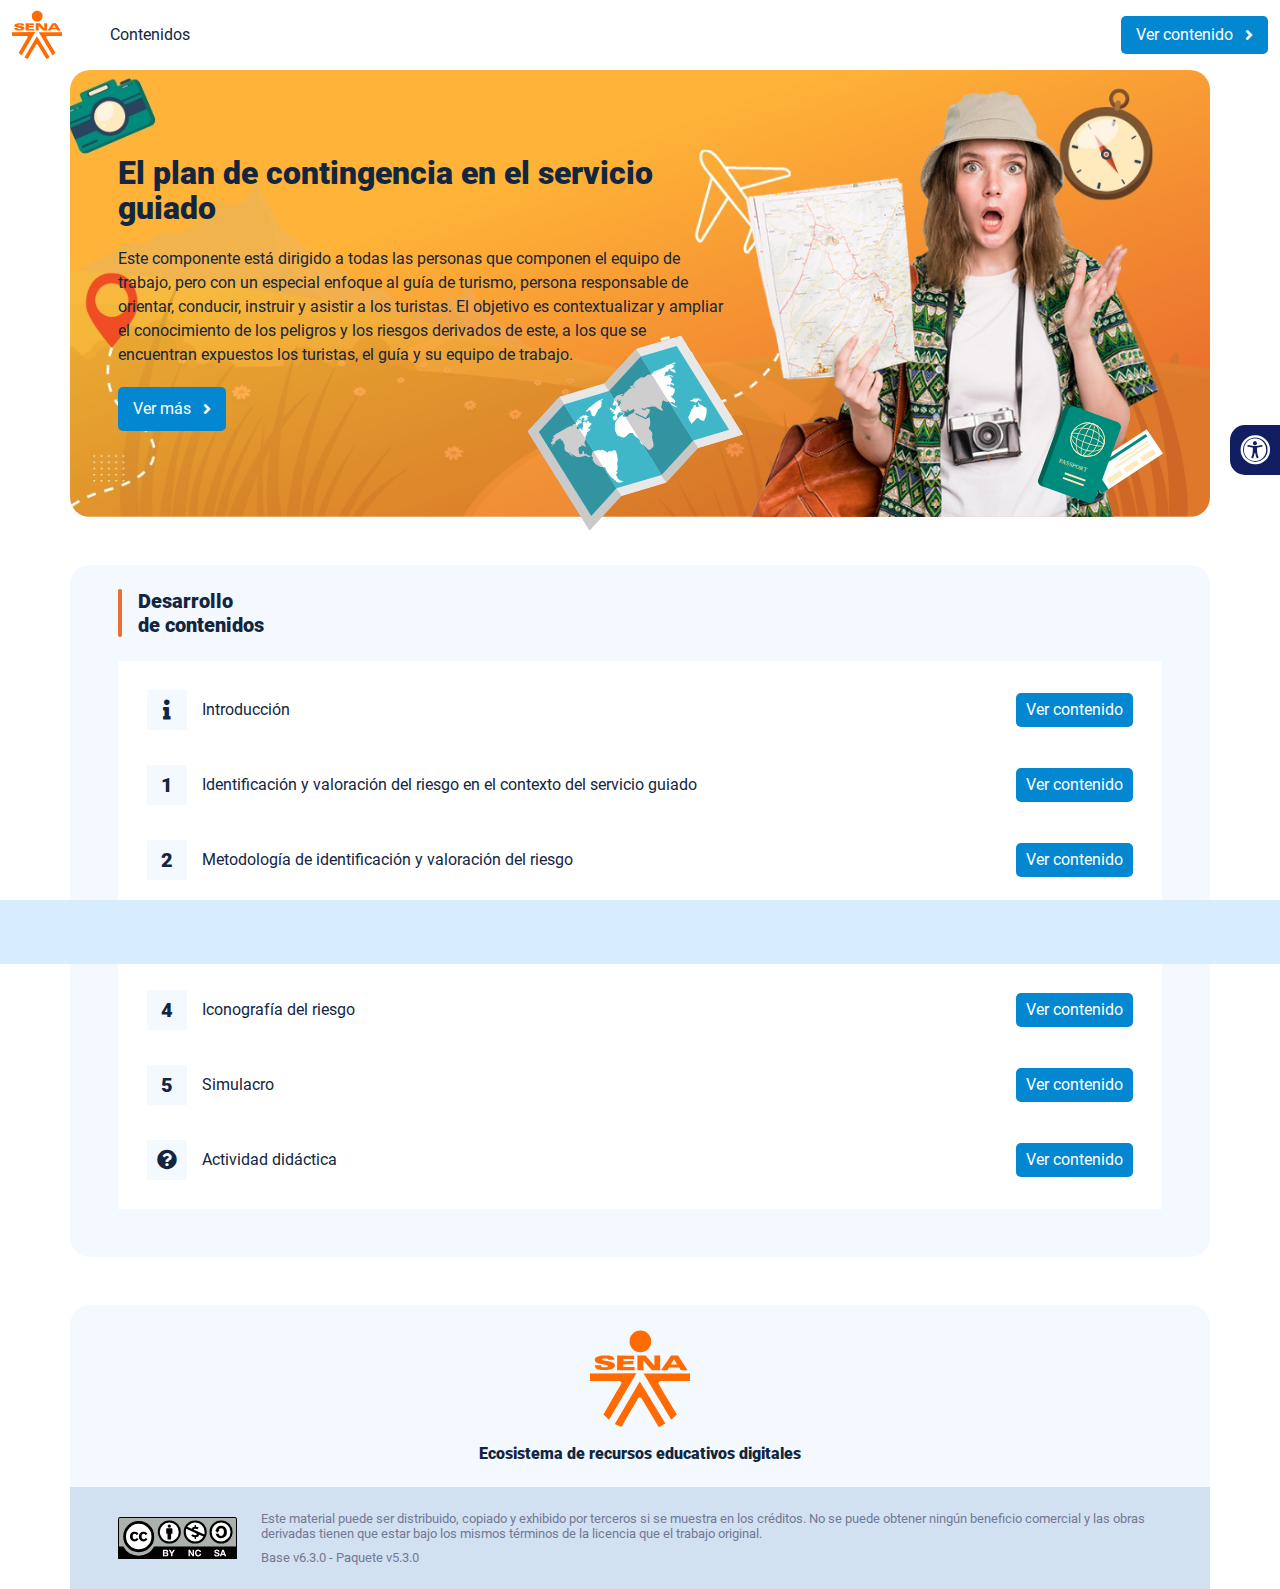
<file: index.html>
<!DOCTYPE html><html lang=""><head><meta charset="utf-8"><meta http-equiv="X-UA-Compatible" content="IE=edge"><meta name="viewport" content="width=device-width,initial-scale=1"><link rel="icon" href="favicon.ico"><title>El plan de contingencia en el servicio guiado.</title><link href="css/chunk-0c047e41.3babef71.css" rel="prefetch"><link href="css/chunk-25b302c8.3babef71.css" rel="prefetch"><link href="css/chunk-26fc7596.3babef71.css" rel="prefetch"><link href="css/chunk-2d2747e2.3babef71.css" rel="prefetch"><link href="css/chunk-32334cb6.3babef71.css" rel="prefetch"><link href="css/chunk-3c57cd7b.3babef71.css" rel="prefetch"><link href="css/chunk-4f2d402a.3babef71.css" rel="prefetch"><link href="css/chunk-4fde0a08.14d1f3e8.css" rel="prefetch"><link href="css/chunk-515a8379.25ae30a7.css" rel="prefetch"><link href="css/chunk-59974754.93490794.css" rel="prefetch"><link href="css/chunk-6e1e538a.126808df.css" rel="prefetch"><link href="css/chunk-766a929b.91c084fd.css" rel="prefetch"><link href="css/chunk-f2df7d2c.3babef71.css" rel="prefetch"><link href="css/comple.193c26ee.css" rel="prefetch"><link href="css/creditos.ac4e4e9e.css" rel="prefetch"><link href="css/glosario.58892eb2.css" rel="prefetch"><link href="css/referencias.6cfaf83e.css" rel="prefetch"><link href="js/actividad.8786b845.js" rel="prefetch"><link href="js/chunk-0206bfa0.d7585eee.js" rel="prefetch"><link href="js/chunk-0c047e41.7a1e8d4a.js" rel="prefetch"><link href="js/chunk-13a6037e.2c3d5d7a.js" rel="prefetch"><link href="js/chunk-18f95272.be20e8ae.js" rel="prefetch"><link href="js/chunk-25b302c8.caed8dfb.js" rel="prefetch"><link href="js/chunk-26fc7596.dac12bef.js" rel="prefetch"><link href="js/chunk-2c06842c.f79121cc.js" rel="prefetch"><link href="js/chunk-2d0e96ec.49006d13.js" rel="prefetch"><link href="js/chunk-2d208d90.049e4150.js" rel="prefetch"><link href="js/chunk-2d21d0e2.147624b9.js" rel="prefetch"><link href="js/chunk-2d22c123.07108589.js" rel="prefetch"><link href="js/chunk-2d2747e2.1504af81.js" rel="prefetch"><link href="js/chunk-2e80bb9a.bbdb6215.js" rel="prefetch"><link href="js/chunk-319206de.470a7f77.js" rel="prefetch"><link href="js/chunk-32334cb6.21c12fcb.js" rel="prefetch"><link href="js/chunk-3c57cd7b.ac248d9a.js" rel="prefetch"><link href="js/chunk-3d6834f6.63b7abef.js" rel="prefetch"><link href="js/chunk-4cdd78c0.cc0ccbd6.js" rel="prefetch"><link href="js/chunk-4f2d402a.ee3ef10e.js" rel="prefetch"><link href="js/chunk-4fde0a08.4da81014.js" rel="prefetch"><link href="js/chunk-515a8379.57f3a8de.js" rel="prefetch"><link href="js/chunk-53ccb27e.ee38b6d3.js" rel="prefetch"><link href="js/chunk-55d286b8.b8e12a63.js" rel="prefetch"><link href="js/chunk-59974754.497635d8.js" rel="prefetch"><link href="js/chunk-6e1e538a.e45c7fb5.js" rel="prefetch"><link href="js/chunk-766a929b.800a38e6.js" rel="prefetch"><link href="js/chunk-c796899c.96b97720.js" rel="prefetch"><link href="js/chunk-e8a7823a.40d6a537.js" rel="prefetch"><link href="js/chunk-f2df7d2c.99ea6ccd.js" rel="prefetch"><link href="js/chunk-fde47172.c4c6ee0f.js" rel="prefetch"><link href="js/comple.d62885f2.js" rel="prefetch"><link href="js/creditos.44b5ab34.js" rel="prefetch"><link href="js/glosario.d2d183eb.js" rel="prefetch"><link href="js/intro.6e5175b8.js" rel="prefetch"><link href="js/referencias.98ae6f80.js" rel="prefetch"><link href="js/sintesis.52ed6b85.js" rel="prefetch"><link href="js/tema1.43efab49.js" rel="prefetch"><link href="js/tema2.6e61c863.js" rel="prefetch"><link href="js/tema3.60893152.js" rel="prefetch"><link href="js/tema4.dfa3b4bb.js" rel="prefetch"><link href="js/tema5.ceb5245d.js" rel="prefetch"><link href="css/app.0de5b8de.css" rel="preload" as="style"><link href="css/chunk-vendors.faced590.css" rel="preload" as="style"><link href="js/app.5b175c89.js" rel="preload" as="script"><link href="js/chunk-vendors.b6565721.js" rel="preload" as="script"><link href="css/chunk-vendors.faced590.css" rel="stylesheet"><link href="css/app.0de5b8de.css" rel="stylesheet"></head><body><noscript><strong>We're sorry but El plan de contingencia en el servicio guiado. doesn't work properly without JavaScript enabled. Please enable it to continue.</strong></noscript><div id="app"></div><script src="js/chunk-vendors.b6565721.js"></script><script src="js/app.5b175c89.js"></script></body></html>
</file>
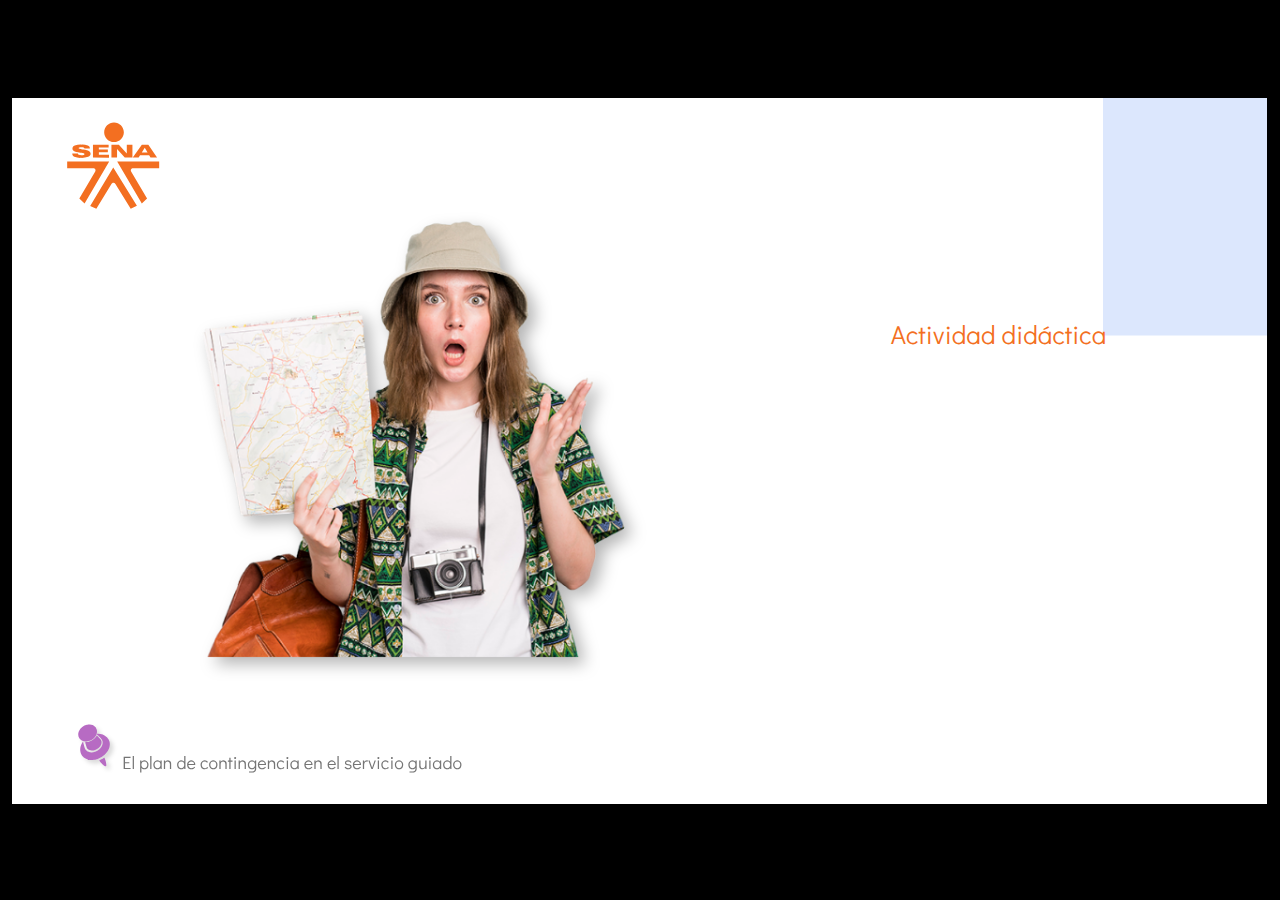
<file: actividades/index.html>
﻿<!doctype html>
<html lang="es">
<head>
  <meta charset="utf-8">
  <!-- Creado con Storyline 360 - http://www.articulate.com  -->
  <!-- version: 3.68.28887.0 -->
  <title>Actividad did&#225;ctica</title>
  <meta http-equiv="x-ua-compatible" content="IE=edge"/>
  <meta name="viewport" content="width=device-width,initial-scale=1,user-scalable=no,shrink-to-fit=no,minimal-ui"/>
  <meta name="apple-mobile-web-app-capable" content="yes"/>
  <style>
    html, body { height: 100%; padding: 0; margin: 0 }
    #app { height: 100%; width: 100%; }
  </style>

  <script>
    window.DS = {};
    window.globals = {
      DATA_PATH_BASE: '',
      HAS_FRAME: true,
      HAS_SLIDE: true,

      lmsPresent: false,
      tinCanPresent: false,
      cmi5Present: false,
      aoSupport: false,
      scale: 'show all',
      captureRc: false,
      browserSize: 'optimal',
      bgColor: '#000000',
      features: 'AccessibleVideo,FullScreenToggle,InsertSvgPicture,LayerPresentAsDialog,MultipleQuizTracking,QuestionCorrectVariable,UpdatedThemeEditor',
      themeName: 'classic',
      preloaderColor: '#FFFFFF',
      suppressAnalytics: false,
      productChannel: 'stable',
      publishSource: 'storyline',
      aid: 'aid|5304b41d-7af7-4125-b8d1-83eb222823e2',
      cid: '04bfd34e-cd07-4569-9f02-371561cab23e',
      playerVersion: '3.68.28887.0',
      publishTimestamp: '2022-10-18T10:38:16.8564802Z',
      maxIosVideoElements: 10,
      connectionSettings: { },

      
      parseParams: function(qs) {
        if (window.globals.parsedParams != null) {
          return window.globals.parsedParams;
        }
        qs = (qs || window.location.search.substr(1)).split('+').join(' ');
        var params = {},
            tokens,
            re = /[?&]?([^=]+)=([^&]*)/g;

        while (tokens = re.exec(qs)) {
          params[decodeURIComponent(tokens[1]).trim()] =
            decodeURIComponent(tokens[2]).trim();
        }
        window.globals.parsedParams = params;
        return params;
      }

    };
  </script>
  <script>
    var isIe11 = ('ActiveXObject' in window || window.MSBlobBuilder != null)
      && window.msCrypto != null && !window.ActiveXObject;
    if (isIe11) {
      window.globals.unsupportedBrowser = true;
      document.write(atob('[base64]'));
    }
  </script>
  
  <script>window.THREE = { };</script>
  
</head>
<body style="background: #000000" class="cs-HTML theme-classic">
  <!-- 360 -->
  <script>!function(e){var i=/iPhone/i,o=/iPod/i,n=/iPad/i,t=/(?=.*\bAndroid\b)(?=.*\bMobile\b)/i,d=/Android/i,s=/(?=.*\bAndroid\b)(?=.*\bSD4930UR\b)/i,b=/(?=.*\bAndroid\b)(?=.*\b(?:KFOT|KFTT|KFJWI|KFJWA|KFSOWI|KFTHWI|KFTHWA|KFAPWI|KFAPWA|KFARWI|KFASWI|KFSAWI|KFSAWA)\b)/i,r=/IEMobile/i,h=/(?=.*\bWindows\b)(?=.*\bARM\b)/i,a=/BlackBerry/i,l=/BB10/i,p=/Opera Mini/i,f=/(CriOS|Chrome)(?=.*\bMobile\b)/i,u=/(?=.*\bFirefox\b)(?=.*\bMobile\b)/i,c=new RegExp("(?:Nexus 7|BNTV250|Kindle Fire|Silk|GT-P1000)","i"),w=function(e,i){return e.test(i)},A=function(e){var A=e||navigator.userAgent,v=A.split("[FBAN");if(void 0!==v[1]&&(A=v[0]),this.apple={phone:w(i,A),ipod:w(o,A),tablet:!w(i,A)&&w(n,A),device:w(i,A)||w(o,A)||w(n,A)},this.amazon={phone:w(s,A),tablet:!w(s,A)&&w(b,A),device:w(s,A)||w(b,A)},this.android={phone:w(s,A)||w(t,A),tablet:!w(s,A)&&!w(t,A)&&(w(b,A)||w(d,A)),device:w(s,A)||w(b,A)||w(t,A)||w(d,A)},this.windows={phone:w(r,A),tablet:w(h,A),device:w(r,A)||w(h,A)},this.other={blackberry:w(a,A),blackberry10:w(l,A),opera:w(p,A),firefox:w(u,A),chrome:w(f,A),device:w(a,A)||w(l,A)||w(p,A)||w(u,A)||w(f,A)},this.seven_inch=w(c,A),this.any=this.apple.device||this.android.device||this.windows.device||this.other.device||this.seven_inch,this.phone=this.apple.phone||this.android.phone||this.windows.phone,this.tablet=this.apple.tablet||this.android.tablet||this.windows.tablet,"undefined"==typeof window)return this},v=function(){var e=new A;return e.Class=A,e};"undefined"!=typeof module&&module.exports&&"undefined"==typeof window?module.exports=A:"undefined"!=typeof module&&module.exports&&"undefined"!=typeof window?module.exports=v():"function"==typeof define&&define.amd?define("isMobile",[],e.isMobile=v()):e.isMobile=v()}(this);
    window.isMobile.apple.tablet = window.isMobile.apple.tablet ||
      (navigator.platform === 'MacIntel' && navigator.maxTouchPoints > 1);
    window.isMobile.apple.device = window.isMobile.apple.device || window.isMobile.apple.tablet;
    window.isMobile.tablet = window.isMobile.tablet || window.isMobile.apple.tablet;
    window.isMobile.any = window.isMobile.any || window.isMobile.apple.tablet;
  </script>

  <div id="focus-sink" tabindex="-1"></div>

  <div id="preso"></div>
  <script>
    (function() {

      var classTypes = [ 'desktop', 'mobile', 'phone', 'tablet' ];

      var addDeviceClasses = function(prefix, testObj) {
        var curr, i;
        for (i = 0; i < classTypes.length; i++) {
          curr = classTypes[i];
          if (testObj[curr]) {
            document.body.classList.add(prefix + curr);
          }
        }
      };

      var params = window.globals.parseParams(),
          isDevicePreview = params.devicepreview === '1',
          isPhoneOverride = params.deviceType === 'phone' || (isDevicePreview && params.phone == '1'),
          isTabletOverride = (params.deviceType === 'tablet' || isDevicePreview) && !isPhoneOverride,
          isMobileOverride = isPhoneOverride || isTabletOverride;

      var deviceView = {
        desktop: !window.isMobile.any && !isMobileOverride,
        mobile: window.isMobile.any || isMobileOverride,
        phone: isPhoneOverride || (window.isMobile.phone && !isTabletOverride),
        tablet: isTabletOverride || window.isMobile.tablet
      };

      window.globals.deviceView = deviceView;
      window.isMobile.desktop = !window.isMobile.any;
      window.isMobile.mobile = window.isMobile.any;

      addDeviceClasses('view-', deviceView);

    })();
  </script>
  
  <script src='story_content/user.js' type=text/javascript></script>
  <div class="slide-loader"></div>

  <script>
    if (window.globals.deviceView.isMobile) { var doc = document, loader = doc.body.querySelector('.slide-loader'); [ 1, 2, 3 ].forEach(function(n) { var d = doc.createElement('div'); d.style.backgroundColor = window.globals.preloaderColor; d.classList.add('mobile-loader-dot'); d.classList.add('dot' + n); loader.appendChild(d); }); }
  </script>

  <div class="mobile-load-title-overlay" style="display: none">
    <div class="mobile-load-title">Actividad did&#225;ctica</div>
  </div>

  <div class="mobile-chrome-warning"></div>

  
<style>
  .warn-connection-dialog {
    display: none;
    background: transparent;
    pointer-events: none;
    position: fixed;
    left: 0;
    top: 0;
    width: 100%;
    height: 100%;
    z-index: 999;
  }

  .warn-connection-content {
    border-radius: 4px;
    background: white;
    border: 1px solid #E7E7E7;
    color: #333333;
    box-shadow: 0 2px 4px rgba(0, 0, 0, 0.25);
    transition: all 150ms ease-out;
    position: absolute;
    white-space: nowrap;
  }

  .view-phone.is-landscape .warn-connection-content {
    left: 23px;
    bottom: 23px;
  }

  .view-tablet.is-landscape .warn-connection-content {
    left: 50%;
    top: 20px;
    transform: translateX(-50%);
  }

  .is-portrait .warn-connection-content {
    transform: translate(-50%, calc(-100% - 15px));
  }

  .warn-connection-content p {
    display: inline-block;
    margin: 0 8px 0 0;
    line-height: 33px;
    font-size: 11px;
  }

  .warn-connection-content svg {
    position: relative;
    vertical-align: middle;
    margin: 0 2px 2px 8px;
  }

  .view-desktop .warn-connection-content {
    left: 1.5em;
    bottom: 1.5em;
  }

  .view-desktop .warn-connection-content p {
    font-size: 1.1em;
  }

  .is-offline .warn-connection-dialog {
    display: block;
  }

  .is-offline .cs-panel * {
    pointer-events: none !important;
  }

  .is-offline .cs-panel {
    pointer-events: all !important;
  }

  .is-offline #nav-controls * {
    pointer-events: none !important;
  }

  .is-offline #nav-controls {
    pointer-events: all !important;
  }
</style>

<div class="warn-connection-dialog">
  <div class="warn-connection-content">
    <svg width="17" height="15" viewBox="0 0 17 15" xmlns="http://www.w3.org/2000/svg">
      <path fill="#8F0000" stroke="white" d="M16.07,12.98 L15.88,12.23 L9.51,1.21 C8.97,0.26,7.6,0.26,7.06,1.21 L0.69,12.23 C0.15,13.16,0.81,14.36,1.91,14.36 H14.65 C15.47,14.36,16.05,13.7,16.07,12.98 Z"/>
      <path fill="white" stroke="white" d="M8.58,5.5 C8.35,5.28,8.5,5.35,8.21,5.32 C8.09,5.35,7.97,5.49,7.96,5.67 C7.97,5.79,7.98,5.92,7.98,6.04 L7.98,6.04 C7.99,6.17,8,6.31,8.01,6.43 L8.01,6.44 C8.03,6.92,8.06,7.41,8.09,7.9 L8.09,7.9 C8.12,8.39,8.14,8.88,8.17,9.37 C8.17,9.39,8.18,9.42,8.2,9.44 C8.23,9.46,8.25,9.47,8.28,9.47 C8.31,9.47,8.34,9.46,8.35,9.44 C8.37,9.43,8.38,9.4,8.39,9.35 L8.39,9.34 C8.39,9.24,8.4,9.15,8.4,9.05 L8.4,9.05 C8.41,8.96,8.41,8.86,8.42,8.75 C8.43,8.44,8.45,8.12,8.47,7.81 L8.47,7.81 C8.49,7.49,8.51,7.18,8.53,6.87 C8.55,6.46,8.56,6.05,8.59,5.64 L8.6,5.62 C8.6,5.57,8.59,5.53,8.58,5.5 L8.21,5.32 Z"/>
      <circle fill="white" stroke="white" cx="8.3" cy="11.35" r="0.3"/>
    </svg>
    <p>You are offline. Trying to reconnect...</p>
  </div>
</div>

<script>
  (function() {
    window.DS.connection = {
      warningShown: false,
      assets: {},
      loadingAssetGroup: false,
      retryDelay: 500
    };

    // @TODO this is POC code and can be cleaned up a bit more if we move forward
    // with the feature



    // The `window.globals.features` variable must be set in `webpack.dev.config` when testing locally - it is not enough
    // to have it in the data - but it must be set there as well.
    var useConnectionMessages = window.AbortController != null &&
      window.location.protocol != 'file:' &&
      window.globals.features.indexOf('ConnectionMessages') != -1;

    window.DS.connection.useConnectionMessages = useConnectionMessages

    var assetCount = 0;
    var checkLoadedId;
    var connectionSettings = window.globals.connectionSettings;

    if (useConnectionMessages && connectionSettings != null) {
      var contentEl = document.querySelector('.warn-connection-content');
      var messageEl = contentEl.querySelector('p')

      if (connectionSettings.useDarkTheme) {
        contentEl.style.borderColor = '#BABBBA';
        contentEl.style.backgroundColor = '#282828';
        contentEl.style.color = '#FFFFFF';
      }

      if (connectionSettings.message != null) {
        messageEl.textContent = window.decodeURIComponent(connectionSettings.message);
      }
    }

    function checkAssetsReady() {
      for (var i in DS.connection.assets) {
        if (!DS.connection.assets[i].success) {
          return false;
        }
      }
      return true;
    }

    function stopAssetGroup() {
      if (!useConnectionMessages) { return; }

      assetCount = 0;

      DS.connection.oldAssetGroup = DS.connection.assets;
      DS.connection.assets = {};
      DS.connection.loadingAssetGroup = false;
      clearInterval(checkLoadedId);
    }

    function startAssetGroup() {
      if (!useConnectionMessages) { return; }
      var ticks = 0;
      clearInterval(checkLoadedId);
      checkLoadedId = setInterval(function() {
        var loaded = 0;
        if (assetCount === 0 && loaded === 0) {
          clearInterval(checkLoadedId);
          return;
        }

        for (var i in DS.connection.assets) {
          if (DS.connection.assets[i].success) {
            loaded++;
          }
        }

        if (assetCount === loaded && checkAssetsReady()) {
          for (var i in DS.connection.assets) {
            if (DS.connection.assets[i].action) {
              DS.connection.assets[i].action();
            }
          }
          hideWarning();
          stopAssetGroup();
        }
      }, 100)
    }

    function requiredAsset(url, action, retry, type) {
      if (!useConnectionMessages) { return; }
      if (DS.connection.assets[url]) { return; }

      DS.connection.assets[url] = {
        success: false, action: action, retry: retry, type: type
      };
      assetCount = Object.keys(DS.connection.assets).length;
      if (!DS.connection.loadingAssetGroup) {
        startAssetGroup();
      }
      DS.connection.loadingAssetGroup = true;
    }

    function assetLoaded(url) {
      if (!useConnectionMessages) { return; }
      if (DS.connection.assets[url]) {
        DS.connection.assets[url].success = true;
      }
    }

    function assetFailed(url) {
      if (!useConnectionMessages) { return; }
      if (!DS.connection.assets[url]) {
        if (/\.js$/.test(url)) {
          setTimeout(function() {
            if (DS.connection.lastSlideLoaded != null) {
              DS.connection.lastSlideLoaded();
            }
          }, DS.connection.retryDelay);
        }
        return;
      }
      if (!DS.connection.warningShown) { showWarning(); }
      if (DS.connection.assets[url].retry) {
        setTimeout(function() {
          if (!DS.connection.assets[url].success) {
            DS.connection.assets[url].retry()
          }
        }, DS.connection.retryDelay);
      }
    }

    function hideWarning() {
      document.body.classList.remove('is-offline');
      DS.connection.warningShown = false;
    }
    DS.connection.hideWarning = hideWarning

    function showWarning(btn) {
      document.body.classList.add('is-offline')
      DS.connection.warningShown = true;
      updateWarningPosition();
    }

    function updateWarningPosition() {
      if (!DS.connection.warningShown) {
        return;
      }

      var isPortrait = document.body.classList.contains('is-portrait');
      var warningEl = document.querySelector('.warn-connection-content');

      if (isPortrait) {
        var slide = document.querySelector('.primary-slide');
        var slideRect = slide.getBoundingClientRect();

        warningEl.style.top = `${slideRect.top}px`
        warningEl.style.left = `${slideRect.left + slideRect.width / 2}px`
      } else {
        warningEl.style.top = null;
        warningEl.style.left = null;
      }

      window.requestAnimationFrame(updateWarningPosition);
    }

    // these will all be noops if the feature flag isn't set in
    // the data and `window.globals.features`
    DS.connection.requiredAsset = requiredAsset;
    DS.connection.assetLoaded = assetLoaded;
    DS.connection.assetFailed = assetFailed;
    DS.connection.stopAssetGroup = stopAssetGroup;
    DS.connection.startAssetGroup = startAssetGroup;
  })();
</script>


  <script>
    
    if (window.autoSpider && window.vInterfaceObject) {
      document.querySelector('.mobile-load-title-overlay').style.display = 'none';
    }
  </script>

  

  <link rel="stylesheet" href="html5/data/css/output.min.css" data-noprefix/>
</body>
<script src="html5/lib/scripts/bootstrapper.min.js"></script>
</html>
</file>
<file: css/chunk-0c047e41.3babef71.css>
.actividad[data-v-22adfd6b]{background-color:#f2f2f2}.horizontal-scroll__wrapper[data-v-22adfd6b]{overflow:hidden}.horizontal-scroll[data-v-22adfd6b]{display:flex;transition:transform .5s ease-in-out;align-items:center;flex-wrap:nowrap}.horizontal-scroll[data-v-22adfd6b]:not(.row){width:100%}.horizontal-scroll--item-fw[data-v-22adfd6b]>div{flex-grow:0;flex-shrink:0;width:100%;margin:0!important}
</file>
<file: css/chunk-25b302c8.3babef71.css>
.actividad[data-v-22adfd6b]{background-color:#f2f2f2}.horizontal-scroll__wrapper[data-v-22adfd6b]{overflow:hidden}.horizontal-scroll[data-v-22adfd6b]{display:flex;transition:transform .5s ease-in-out;align-items:center;flex-wrap:nowrap}.horizontal-scroll[data-v-22adfd6b]:not(.row){width:100%}.horizontal-scroll--item-fw[data-v-22adfd6b]>div{flex-grow:0;flex-shrink:0;width:100%;margin:0!important}
</file>
<file: css/chunk-26fc7596.3babef71.css>
.actividad[data-v-22adfd6b]{background-color:#f2f2f2}.horizontal-scroll__wrapper[data-v-22adfd6b]{overflow:hidden}.horizontal-scroll[data-v-22adfd6b]{display:flex;transition:transform .5s ease-in-out;align-items:center;flex-wrap:nowrap}.horizontal-scroll[data-v-22adfd6b]:not(.row){width:100%}.horizontal-scroll--item-fw[data-v-22adfd6b]>div{flex-grow:0;flex-shrink:0;width:100%;margin:0!important}
</file>
<file: css/chunk-2d2747e2.3babef71.css>
.actividad[data-v-22adfd6b]{background-color:#f2f2f2}.horizontal-scroll__wrapper[data-v-22adfd6b]{overflow:hidden}.horizontal-scroll[data-v-22adfd6b]{display:flex;transition:transform .5s ease-in-out;align-items:center;flex-wrap:nowrap}.horizontal-scroll[data-v-22adfd6b]:not(.row){width:100%}.horizontal-scroll--item-fw[data-v-22adfd6b]>div{flex-grow:0;flex-shrink:0;width:100%;margin:0!important}
</file>
<file: css/chunk-32334cb6.3babef71.css>
.actividad[data-v-22adfd6b]{background-color:#f2f2f2}.horizontal-scroll__wrapper[data-v-22adfd6b]{overflow:hidden}.horizontal-scroll[data-v-22adfd6b]{display:flex;transition:transform .5s ease-in-out;align-items:center;flex-wrap:nowrap}.horizontal-scroll[data-v-22adfd6b]:not(.row){width:100%}.horizontal-scroll--item-fw[data-v-22adfd6b]>div{flex-grow:0;flex-shrink:0;width:100%;margin:0!important}
</file>
<file: css/chunk-3c57cd7b.3babef71.css>
.actividad[data-v-22adfd6b]{background-color:#f2f2f2}.horizontal-scroll__wrapper[data-v-22adfd6b]{overflow:hidden}.horizontal-scroll[data-v-22adfd6b]{display:flex;transition:transform .5s ease-in-out;align-items:center;flex-wrap:nowrap}.horizontal-scroll[data-v-22adfd6b]:not(.row){width:100%}.horizontal-scroll--item-fw[data-v-22adfd6b]>div{flex-grow:0;flex-shrink:0;width:100%;margin:0!important}
</file>
<file: css/chunk-4f2d402a.3babef71.css>
.actividad[data-v-22adfd6b]{background-color:#f2f2f2}.horizontal-scroll__wrapper[data-v-22adfd6b]{overflow:hidden}.horizontal-scroll[data-v-22adfd6b]{display:flex;transition:transform .5s ease-in-out;align-items:center;flex-wrap:nowrap}.horizontal-scroll[data-v-22adfd6b]:not(.row){width:100%}.horizontal-scroll--item-fw[data-v-22adfd6b]>div{flex-grow:0;flex-shrink:0;width:100%;margin:0!important}
</file>
<file: css/chunk-4fde0a08.14d1f3e8.css>
.actividad[data-v-a108b06a]{background-color:#f2f2f2}.header[data-v-a108b06a]{position:sticky;top:0;padding-top:10px;padding-bottom:10px;background-color:#fff;z-index:10010;line-height:1.1em}.header__logo[data-v-a108b06a]{width:50px}@media (max-width:576px){.header__componente-formativo[data-v-a108b06a]{font-size:.8em}}.header__menu[data-v-a108b06a]{cursor:pointer}.header__menu span[data-v-a108b06a]{font-size:.7em;display:block;line-height:1em;text-align:center;color:#111e61}.header__menu__btn[data-v-a108b06a]{width:30px;height:30px;position:relative;margin-bottom:4px}.header__menu__btn .line-1[data-v-a108b06a],.header__menu__btn .line-2[data-v-a108b06a],.header__menu__btn .line-3[data-v-a108b06a]{height:4px;width:30px;background-color:#111e61;transform-origin:center center;position:absolute;left:0;border-radius:2px}.header__menu__btn .line-1[data-v-a108b06a]{top:4px;-webkit-animation:line-1-inactive-data-v-a108b06a .5s ease-in-out forwards;animation:line-1-inactive-data-v-a108b06a .5s ease-in-out forwards}.header__menu__btn .line-2[data-v-a108b06a]{top:13px;-webkit-animation:line-2-inactive-data-v-a108b06a .5s ease-in-out forwards;animation:line-2-inactive-data-v-a108b06a .5s ease-in-out forwards}.header__menu__btn .line-3[data-v-a108b06a]{top:22px;-webkit-animation:line-3-inactive-data-v-a108b06a .5s ease-in-out forwards;animation:line-3-inactive-data-v-a108b06a .5s ease-in-out forwards}.header__menu__btn[data-v-a108b06a]:hover{cursor:pointer}.header__menu__btn--open .line-1[data-v-a108b06a]{-webkit-animation:line-1-active-data-v-a108b06a .5s ease-in-out forwards;animation:line-1-active-data-v-a108b06a .5s ease-in-out forwards}.header__menu__btn--open .line-2[data-v-a108b06a]{-webkit-animation:line-2-active-data-v-a108b06a .5s ease-in-out forwards;animation:line-2-active-data-v-a108b06a .5s ease-in-out forwards}.header__menu__btn--open .line-3[data-v-a108b06a]{-webkit-animation:line-3-active-data-v-a108b06a .5s ease-in-out forwards;animation:line-3-active-data-v-a108b06a .5s ease-in-out forwards}@-webkit-keyframes line-1-active-data-v-a108b06a{0%{transform:translate(0) rotate(0)}50%{transform:translateY(9px) rotate(0)}to{transform:translateY(9px) rotate(45deg)}}@keyframes line-1-active-data-v-a108b06a{0%{transform:translate(0) rotate(0)}50%{transform:translateY(9px) rotate(0)}to{transform:translateY(9px) rotate(45deg)}}@-webkit-keyframes line-2-active-data-v-a108b06a{0%{transform:scale(1)}to{transform:scale(0)}}@keyframes line-2-active-data-v-a108b06a{0%{transform:scale(1)}to{transform:scale(0)}}@-webkit-keyframes line-3-active-data-v-a108b06a{0%{transform:translate(0) rotate(0)}50%{transform:translateY(-9px) rotate(0)}to{transform:translateY(-9px) rotate(-45deg)}}@keyframes line-3-active-data-v-a108b06a{0%{transform:translate(0) rotate(0)}50%{transform:translateY(-9px) rotate(0)}to{transform:translateY(-9px) rotate(-45deg)}}@-webkit-keyframes line-1-inactive-data-v-a108b06a{0%{transform:translateY(9px) rotate(45deg)}50%{transform:translateY(9px) rotate(0)}to{transform:translate(0) rotate(0)}}@keyframes line-1-inactive-data-v-a108b06a{0%{transform:translateY(9px) rotate(45deg)}50%{transform:translateY(9px) rotate(0)}to{transform:translate(0) rotate(0)}}@-webkit-keyframes line-2-inactive-data-v-a108b06a{0%{transform:scale(0)}to{transform:scale(1)}}@keyframes line-2-inactive-data-v-a108b06a{0%{transform:scale(0)}to{transform:scale(1)}}@-webkit-keyframes line-3-inactive-data-v-a108b06a{0%{transform:translateY(-9px) rotate(-45deg)}50%{transform:translateY(-9px) rotate(0)}to{transform:translate(0) rotate(0)}}@keyframes line-3-inactive-data-v-a108b06a{0%{transform:translateY(-9px) rotate(-45deg)}50%{transform:translateY(-9px) rotate(0)}to{transform:translate(0) rotate(0)}}
</file>
<file: css/chunk-515a8379.25ae30a7.css>
.actividad{background-color:#f2f2f2}.banner-interno{position:relative}.banner-interno__fondo{position:absolute;top:0;bottom:-50px;left:0;right:0;background-color:#ffb338;background-size:cover;background-position:50%}.banner-interno__titulo{display:flex;align-items:center}.banner-interno__titulo__icono{display:block;width:32px;height:32px;border-radius:50%;background-color:#12263f;position:relative}.banner-interno__titulo__icono i{color:#ffb338;position:absolute;left:50%;top:50%;transform:translate(-50%,-50%)}.banner-interno__titulo h1,.banner-interno__titulo h2,.banner-interno__titulo h3,.banner-interno__titulo h4,.banner-interno__titulo h5,.banner-interno__titulo h6{color:#12263f;line-height:1.1em}
</file>
<file: css/chunk-59974754.93490794.css>
.actividad{background-color:#f2f2f2}.aside-menu{position:sticky;top:70px;flex:0 0 0;width:0;min-height:calc(100vh - 70px);max-height:calc(100vh - 70px);background-color:#f3f9ff;transition:flex .5s ease-in-out,width .5s ease-in-out;overflow-x:hidden;z-index:100001}.aside-menu a{color:#111e61}.aside-menu--open{flex:0 0 300px;width:300px}.aside-menu__content{width:300px;display:flex;flex-direction:column;justify-content:space-between;min-height:calc(100vh - 70px);max-height:calc(100vh - 70px);border-right:1px solid #d8ecff}@media (max-height:800px){.aside-menu__content{min-height:800px;max-height:800px;overflow-y:auto}}.aside-menu__header{padding:10px;text-align:center;background-color:#d8ecff}.aside-menu__header h4{margin:0}.aside-menu__menu{overflow-y:auto;flex-grow:1;list-style:none;padding-left:0;margin-bottom:0}.aside-menu__menu__item--active .aside-menu__menu__item__lnk,.aside-menu__menu__item--active .aside-menu__sec-menu__item__lnk{background-color:#d8ecff;font-weight:700}.aside-menu__menu__item--sub-menu:hover,.aside-menu__menu__item:hover,.aside-menu__sec-menu__item:hover{background-color:#d8ecff}.aside-menu__menu__item--sub-menu{padding-left:10px}.aside-menu__menu__item--sub-menu--active .aside-menu__menu__item__lnk,.aside-menu__menu__item--sub-menu--active .aside-menu__sec-menu__item__lnk{background-color:#d8ecff;font-weight:700;position:relative}.aside-menu__menu__item--sub-menu--active .aside-menu__menu__item__lnk:before,.aside-menu__menu__item--sub-menu--active .aside-menu__sec-menu__item__lnk:before{content:"";display:block;position:absolute;left:0;bottom:0;top:0;width:4px;border-radius:2px;background-color:#eb6f2d}.aside-menu__menu__item__lnk,.aside-menu__sec-menu__item__lnk{display:flex;align-items:center;padding:10px 15px;line-height:1.1em}.aside-menu__menu__item__lnk i,.aside-menu__menu__item__lnk span,.aside-menu__sec-menu__item__lnk i,.aside-menu__sec-menu__item__lnk span{margin-right:10px}.aside-menu__menu__item__lnk i:last-child,.aside-menu__menu__item__lnk span:last-child,.aside-menu__sec-menu__item__lnk i:last-child,.aside-menu__sec-menu__item__lnk span:last-child{margin-right:0}.aside-menu__sec-menu{background-color:#d8ecff;padding:10px 0;flex-shrink:0;margin-bottom:0}.aside-menu__sec-menu__item{padding:10px 15px}.aside-menu__sec-menu__item__lnk{padding:0;border-radius:1em}.aside-menu__sec-menu__item__lnk i{display:block;width:2em;height:2em;padding:.5em 0;text-align:center;background-color:#fff;border-radius:50%}.aside-menu__sec-menu__item__lnk:hover{background-color:#fff}@media (max-width:992px){.aside-menu{position:fixed;top:70px}}@media (max-width:576px){.aside-menu__sec-menu{padding-bottom:110px}}
</file>
<file: css/chunk-6e1e538a.126808df.css>
.actividad[data-v-4f6b7c58]{background-color:#f2f2f2}.accesibilidad[data-v-4f6b7c58]{position:fixed;right:0;top:50vh;height:50px;background-color:#111e61;border-top-left-radius:15px;border-bottom-left-radius:15px;transform:translateY(-50%) translateX(100%) translateX(-50px);overflow:hidden;transition:transform .3s ease-in-out,height .3s ease-in-out}.accesibilidad[data-v-4f6b7c58]:hover{transform:translateY(-50%) translateX(0);height:12.75rem}.accesibilidad [data-v-4f6b7c58]{color:#fff}.accesibilidad__menu__content .accesibilidad__menu__item[data-v-4f6b7c58]{cursor:pointer}.accesibilidad__menu__content .accesibilidad__menu__item[data-v-4f6b7c58]:hover{background-color:#273685}.accesibilidad__menu__content .accesibilidad__menu__item[data-v-4f6b7c58]:last-child{border:none}.accesibilidad__menu__item[data-v-4f6b7c58]{display:flex;align-items:center;padding:10px;border-bottom:1px solid #273685;line-height:1em;-webkit-user-select:none;-moz-user-select:none;-ms-user-select:none;user-select:none}.accesibilidad__menu i[data-v-4f6b7c58]{font-size:30px;font-style:normal;margin-right:10px;line-height:1em}.accesibilidad__menu img[data-v-4f6b7c58]{width:30px;margin-right:10px}
</file>
<file: css/chunk-766a929b.91c084fd.css>
.actividad{background-color:#f2f2f2}.barra-avance{display:flex;align-items:center;justify-content:space-between;position:fixed;bottom:0;left:0;width:100%;padding:10px;background-color:#d8ecff;transition:transform .5s ease-in-out;z-index:100000}.barra-avance__barra{margin:0 20px;flex:1;position:relative;max-width:800px}.barra-avance__barra--amarilla,.barra-avance__barra--blanca{height:4px}.barra-avance__barra--amarilla:after,.barra-avance__barra--amarilla:before,.barra-avance__barra--blanca:after,.barra-avance__barra--blanca:before{content:"";display:block;width:10px;height:10px;border-radius:50%;position:absolute;top:50%}.barra-avance__barra--amarilla:before,.barra-avance__barra--blanca:before{left:0;transform:translate(-50%,-50%)}.barra-avance__barra--amarilla:after,.barra-avance__barra--blanca:after{right:0;transform:translate(50%,-50%)}.barra-avance__barra--blanca,.barra-avance__barra--blanca:after,.barra-avance__barra--blanca:before{background-color:#fff}.barra-avance__barra--amarilla{position:absolute;width:100%;top:0;background-color:#0387d0}.barra-avance__barra--amarilla:after,.barra-avance__barra--amarilla:before{background-color:#0387d0}.barra-avance__boton--regresar{background-color:#b0c0d2}.barra-avance__boton--regresar span{color:#111e61!important}.barra-avance__boton--disable{opacity:0;pointer-events:none}.barra-avance--open{transform:translateY(0)}.barra-avance--close{transform:translateY(100%)}
</file>
<file: css/chunk-f2df7d2c.3babef71.css>
.actividad[data-v-22adfd6b]{background-color:#f2f2f2}.horizontal-scroll__wrapper[data-v-22adfd6b]{overflow:hidden}.horizontal-scroll[data-v-22adfd6b]{display:flex;transition:transform .5s ease-in-out;align-items:center;flex-wrap:nowrap}.horizontal-scroll[data-v-22adfd6b]:not(.row){width:100%}.horizontal-scroll--item-fw[data-v-22adfd6b]>div{flex-grow:0;flex-shrink:0;width:100%;margin:0!important}
</file>
<file: css/comple.193c26ee.css>
.banner-interno{position:relative}.banner-interno__fondo{position:absolute;top:0;bottom:-50px;left:0;right:0;background-color:#ffb338;background-size:cover;background-position:50%}.banner-interno__titulo{display:flex;align-items:center}.banner-interno__titulo__icono{display:block;width:32px;height:32px;border-radius:50%;background-color:#12263f;position:relative}.banner-interno__titulo__icono i{color:#ffb338;position:absolute;left:50%;top:50%;transform:translate(-50%,-50%)}.banner-interno__titulo h1,.banner-interno__titulo h2,.banner-interno__titulo h3,.banner-interno__titulo h4,.banner-interno__titulo h5,.banner-interno__titulo h6{color:#12263f;line-height:1.1em}.actividad{background-color:#f2f2f2}.complementario__enlaces{display:flex;justify-content:center;flex-wrap:wrap}.complementario__enlaces a{margin:0 5px}.complementario__btn{font-size:1.5em;line-height:1em}table{width:calc(100% - 1px);min-width:800px}table thead{background-color:#d8ecff}table thead th{border-color:#d8ecff}table td,table th{padding:25px 20px;text-align:center}
</file>
<file: css/creditos.ac4e4e9e.css>
.banner-interno{position:relative}.banner-interno__fondo{position:absolute;top:0;bottom:-50px;left:0;right:0;background-color:#ffb338;background-size:cover;background-position:50%}.banner-interno__titulo{display:flex;align-items:center}.banner-interno__titulo__icono{display:block;width:32px;height:32px;border-radius:50%;background-color:#12263f;position:relative}.banner-interno__titulo__icono i{color:#ffb338;position:absolute;left:50%;top:50%;transform:translate(-50%,-50%)}.banner-interno__titulo h1,.banner-interno__titulo h2,.banner-interno__titulo h3,.banner-interno__titulo h4,.banner-interno__titulo h5,.banner-interno__titulo h6{color:#12263f;line-height:1.1em}.actividad{background-color:#f2f2f2}.creditos-vista .tarjeta.credito{background-color:#d2e1f1}.creditos{color:#727997;overflow-x:auto}.creditos__item{min-width:490px}.creditos p{line-height:1.3em;margin-bottom:0;color:#727997}.creditos__titulo{font-weight:700;background-color:#d2e1f1;padding:5px 10px;border-top-radius:5px;border-top-left-radius:5px;border-top-right-radius:5px}.creditos table td,.creditos table th{border-color:#d2e1f1}
</file>
<file: css/glosario.58892eb2.css>
.banner-interno{position:relative}.banner-interno__fondo{position:absolute;top:0;bottom:-50px;left:0;right:0;background-color:#ffb338;background-size:cover;background-position:50%}.banner-interno__titulo{display:flex;align-items:center}.banner-interno__titulo__icono{display:block;width:32px;height:32px;border-radius:50%;background-color:#12263f;position:relative}.banner-interno__titulo__icono i{color:#ffb338;position:absolute;left:50%;top:50%;transform:translate(-50%,-50%)}.banner-interno__titulo h1,.banner-interno__titulo h2,.banner-interno__titulo h3,.banner-interno__titulo h4,.banner-interno__titulo h5,.banner-interno__titulo h6{color:#12263f;line-height:1.1em}.actividad{background-color:#f2f2f2}.glosario__letra-item{display:flex}.glosario__letra-item__texto{padding-top:5px}.glosario__letra-item__letra__icono{width:32px;height:32px;position:relative;line-height:1em;border-radius:50%;background-color:#d2e1f1}.glosario__letra-item__letra__icono span{position:absolute;left:50%;top:50%;transform:translate(-50%,-50%);font-size:1.1em;font-weight:900}
</file>
<file: css/referencias.6cfaf83e.css>
.banner-interno{position:relative}.banner-interno__fondo{position:absolute;top:0;bottom:-50px;left:0;right:0;background-color:#ffb338;background-size:cover;background-position:50%}.banner-interno__titulo{display:flex;align-items:center}.banner-interno__titulo__icono{display:block;width:32px;height:32px;border-radius:50%;background-color:#12263f;position:relative}.banner-interno__titulo__icono i{color:#ffb338;position:absolute;left:50%;top:50%;transform:translate(-50%,-50%)}.banner-interno__titulo h1,.banner-interno__titulo h2,.banner-interno__titulo h3,.banner-interno__titulo h4,.banner-interno__titulo h5,.banner-interno__titulo h6{color:#12263f;line-height:1.1em}.actividad{background-color:#f2f2f2}.referencias__item:last-child hr{display:none}.referencias__item a{color:#2196f3;text-decoration:underline;overflow-wrap:break-word}
</file>
<file: css/app.0de5b8de.css>
*,:after,:before{box-sizing:inherit}html{height:100%;line-height:1.15;box-sizing:border-box;-webkit-font-smoothing:antialiased;-moz-osx-font-smoothing:grayscale;-webkit-text-size-adjust:100%;-ms-text-size-adjust:100%;text-rendering:optimizeLegibility}a,abbr,acronym,address,applet,article,aside,audio,b,big,blockquote,body,canvas,caption,center,cite,code,dd,del,details,dfn,div,dl,dt,em,embed,fieldset,figcaption,figure,footer,form,h1,h2,h3,h4,h5,h6,header,hgroup,html,i,iframe,img,ins,kbd,label,legend,li,mark,menu,nav,object,ol,output,p,pre,q,ruby,s,samp,section,small,span,strike,strong,sub,summary,sup,table,tbody,td,tfoot,th,thead,time,tr,tt,u,ul,var,video{margin:0;padding:0;border:0;outline:0;background:transparent;vertical-align:baseline}article,aside,details,figcaption,figure,footer,header,main,menu,nav,section,summary{display:block}[hidden],template{display:none}hr{box-sizing:content-box;height:0;border-bottom:1px solid #e8e8e8;border-left:0;border-right:0;border-top:0;margin:1.5em 0;overflow:visible}[hidden]{display:none}a{font-family:Roboto,sans-serif;font-size:1em;font-weight:400;text-decoration:none;color:#12263f;background-color:transparent;transition:all .15s ease-in-out;-webkit-text-decoration-skip:objects}a:active,a:hover{outline-width:0}a:active,a:focus,a:hover{color:#000}[type=button],[type=reset],[type=submit],button{-webkit-appearance:none;-moz-appearance:none;appearance:none;cursor:pointer;display:inline-block;vertical-align:middle;border:0;border-radius:5px;color:#fff;background-color:#0387d0;font-family:Roboto,sans-serif;font-weight:400;font-size:1em;-webkit-font-smoothing:antialiased;line-height:1em;white-space:nowrap;text-decoration:none;text-transform:none;padding:.75em 1.5em;margin:0;-webkit-user-select:none;-moz-user-select:none;-ms-user-select:none;user-select:none;overflow:visible;transition:background-color .15s ease-in-out}[type=button]:focus,[type=button]:hover,[type=reset]:focus,[type=reset]:hover,[type=submit]:focus,[type=submit]:hover,button:focus,button:hover{background-color:#0387d0;color:#fff}[type=button]:disabled,[type=reset]:disabled,[type=submit]:disabled,button:disabled{cursor:not-allowed;opacity:.5}[type=button]:disabled:hover,[type=reset]:disabled:hover,[type=submit]:disabled:hover,button:disabled:hover{background-color:#0387d0}input,select,textarea{margin:0;display:block;font-family:Roboto,sans-serif;font-size:16px}input{overflow:visible}[type=color],[type=date],[type=datetime-local],[type=datetime],[type=email],[type=month],[type=number],[type=password],[type=search],[type=tel],[type=text],[type=time],[type=url],[type=week],input:not([type]),select,select[multiple],textarea{background-color:#fff;border:1px solid #e8e8e8;border-radius:5px;box-shadow:inset 0 1px 3px rgba(0,0,0,.06);box-sizing:inherit;margin-bottom:.75em;padding:.5em;transition:border-color .15s ease-in-out;width:100%}[type=color]:hover,[type=date]:hover,[type=datetime-local]:hover,[type=datetime]:hover,[type=email]:hover,[type=month]:hover,[type=number]:hover,[type=password]:hover,[type=search]:hover,[type=tel]:hover,[type=text]:hover,[type=time]:hover,[type=url]:hover,[type=week]:hover,input:not([type]):hover,select:hover,select[multiple]:hover,textarea:hover{border-color:shade(#e8e8e8,20%)}[type=color]:focus,[type=date]:focus,[type=datetime-local]:focus,[type=datetime]:focus,[type=email]:focus,[type=month]:focus,[type=number]:focus,[type=password]:focus,[type=search]:focus,[type=tel]:focus,[type=text]:focus,[type=time]:focus,[type=url]:focus,[type=week]:focus,input:not([type]):focus,select:focus,select[multiple]:focus,textarea:focus{border-color:#eb6f2d;box-shadow:inset 0 1px 3px rgba(0,0,0,.06),0 0 5px rgba(255,169,31,.7);outline:none}[type=color]:disabled,[type=date]:disabled,[type=datetime-local]:disabled,[type=datetime]:disabled,[type=email]:disabled,[type=month]:disabled,[type=number]:disabled,[type=password]:disabled,[type=search]:disabled,[type=tel]:disabled,[type=text]:disabled,[type=time]:disabled,[type=url]:disabled,[type=week]:disabled,input:not([type]):disabled,select:disabled,select[multiple]:disabled,textarea:disabled{background-color:shade(#fff,5%);cursor:not-allowed}[type=color]:disabled:hover,[type=date]:disabled:hover,[type=datetime-local]:disabled:hover,[type=datetime]:disabled:hover,[type=email]:disabled:hover,[type=month]:disabled:hover,[type=number]:disabled:hover,[type=password]:disabled:hover,[type=search]:disabled:hover,[type=tel]:disabled:hover,[type=text]:disabled:hover,[type=time]:disabled:hover,[type=url]:disabled:hover,[type=week]:disabled:hover,input:not([type]):disabled:hover,select:disabled:hover,select[multiple]:disabled:hover,textarea:disabled:hover{border:1px solid #e8e8e8}select{text-transform:none;max-width:100%;border-radius:5px}::-webkit-file-upload-button{background-color:#0387d0;border:none;cursor:pointer;color:#fff;border-radius:5px;padding:.75em 1.5em}::-webkit-file-upload-button:hover{background-color:#0387d0}optgroup{font-weight:700}fieldset{border:1px solid #e8e8e8;background-color:transparent;padding:1.5em;-webkit-margin-start:0;-webkit-margin-end:0;-webkit-padding-before:1.5em;-webkit-padding-start:1.5em;-webkit-padding-end:1.5em;-webkit-padding-after:1.5em}legend{box-sizing:border-box;color:inherit;display:table;max-width:100%;padding:0;white-space:normal;font-weight:600;-webkit-padding-start:0;-webkit-padding-end:0}label,legend{margin-bottom:.375em}label{display:block;font-size:1em;font-family:Roboto,sans-serif;font-weight:900}textarea{overflow:auto;resize:vertical}[type=checkbox],[type=radio]{box-sizing:border-box;padding:0;display:inline;margin-right:.375em}[type=number]::-webkit-inner-spin-button,[type=number]::-webkit-outer-spin-button{height:auto}[type=search]{-webkit-appearance:textfield;outline-offset:-2px}[type=search]::-webkit-search-cancel-button,[type=search]::-webkit-search-decoration{-webkit-appearance:none;-moz-appearance:none}::-moz-placeholder{color:#999}:-ms-input-placeholder{color:#999}::placeholder{color:#999}::-webkit-file-upload-button{-webkit-appearance:button;-moz-appearance:button;font:inherit}[type=file]{margin-bottom:.75em;width:100%}[type=button],[type=reset],[type=submit],button{-webkit-appearance:button}[type=button]::-moz-focus-inner,[type=reset]::-moz-focus-inner,[type=submit]::-moz-focus-inner,button::-moz-focus-inner{border-style:none;padding:0}[type=button]:-moz-focusring,[type=reset]:-moz-focusring,[type=submit]:-moz-focusring,button:-moz-focusring{outline:1px dotted ButtonText}progress{vertical-align:baseline}ol,ul{list-style:none;margin-bottom:1em}dt{font-weight:700}figure,img,picture,svg{margin:0;width:100%;max-width:100%}figcaption{display:block;background-color:#e8e8e8;padding:.75em 1.5em;font-size:.8em;font-weight:700}img,svg{display:block;border-style:none}svg:not(:root){overflow:hidden}audio,canvas,progress,video{display:inline-block}audio:not([controls]){display:none;height:0}template{display:none}table{border-collapse:collapse;border-spacing:0;table-layout:fixed;width:100%}td,th,tr{vertical-align:middle}td,th{border:1px solid #e8e8e8;padding:.75em}th{font-size:.875em;line-height:1.2}td{line-height:1.5}body{font-size:16px;font-weight:400;line-height:1.5}body,h1,h2,h3,h4,h5,h6{color:#12263f;font-family:Roboto,sans-serif}h1,h2,h3,h4,h5,h6{font-weight:900;line-height:1.2;margin:0 0 .75em}h1{font-size:2em}h2{font-size:1.5em}h3{font-size:1.25em}h4{font-size:1.125em}h5{font-size:1em}h6{font-size:.875em}p{font-family:Roboto,sans-serif;font-size:1em;font-weight:400;line-height:1.5;color:#12263f;margin-bottom:1em}b,strong{font-weight:700}dfn,em,i{font-style:italic}br{line-height:2em}u{text-decoration:underline}code,kbd,pre,samp{color:#727997;font-family:Lucida Console,Courier New,monospace;font-size:1em}sub,sup{font-size:75%;line-height:0;position:relative;vertical-align:baseline}sub{bottom:-.25em}sup{top:-.5em}small{font-size:80%}mark{background-color:#ffeb3b;color:#000}abbr[title]{border-bottom:none;text-decoration:underline;-webkit-text-decoration:underline dotted;text-decoration:underline dotted}blockquote,q{quotes:none}::selection{background:#2196f3!important;color:#fff!important;text-shadow:none}::-moz-selection{background:#2196f3!important;color:#fff!important;text-shadow:none}img::selection{background:transparent}img::-moz-selection{background:transparent}body{-webkit-tap-highlight-color:#2196F3!important}details,menu{display:block}summary{display:list-item}@media print{*,:after,:before,:first-letter,:first-line{background:transparent!important;color:#000!important;box-shadow:none!important;text-shadow:none!important}a,a:visited{text-decoration:underline}a[href]:after{content:" (" attr(href) ")"}a abbr[title]:after{content:" (" attr(title) ")"}a[href^="#"]:after,a[href^="javascript:"]:after{content:""}blockquote,pre{border:1px solid #999;page-break-inside:avoid}thead{display:table-header-group}img,tr{page-break-inside:avoid}img{max-width:100%!important}h2,h3,p{orphans:3;widows:3}h2,h3{page-break-after:avoid}}[data-aos][data-aos][data-aos-duration="50"],body[data-aos-duration="50"] [data-aos]{transition-duration:50ms}[data-aos][data-aos][data-aos-delay="50"],body[data-aos-delay="50"] [data-aos]{transition-delay:0s}[data-aos][data-aos][data-aos-delay="50"].aos-animate,body[data-aos-delay="50"] [data-aos].aos-animate{transition-delay:50ms}[data-aos][data-aos][data-aos-duration="100"],body[data-aos-duration="100"] [data-aos]{transition-duration:.1s}[data-aos][data-aos][data-aos-delay="100"],body[data-aos-delay="100"] [data-aos]{transition-delay:0s}[data-aos][data-aos][data-aos-delay="100"].aos-animate,body[data-aos-delay="100"] [data-aos].aos-animate{transition-delay:.1s}[data-aos][data-aos][data-aos-duration="150"],body[data-aos-duration="150"] [data-aos]{transition-duration:.15s}[data-aos][data-aos][data-aos-delay="150"],body[data-aos-delay="150"] [data-aos]{transition-delay:0s}[data-aos][data-aos][data-aos-delay="150"].aos-animate,body[data-aos-delay="150"] [data-aos].aos-animate{transition-delay:.15s}[data-aos][data-aos][data-aos-duration="200"],body[data-aos-duration="200"] [data-aos]{transition-duration:.2s}[data-aos][data-aos][data-aos-delay="200"],body[data-aos-delay="200"] [data-aos]{transition-delay:0s}[data-aos][data-aos][data-aos-delay="200"].aos-animate,body[data-aos-delay="200"] [data-aos].aos-animate{transition-delay:.2s}[data-aos][data-aos][data-aos-duration="250"],body[data-aos-duration="250"] [data-aos]{transition-duration:.25s}[data-aos][data-aos][data-aos-delay="250"],body[data-aos-delay="250"] [data-aos]{transition-delay:0s}[data-aos][data-aos][data-aos-delay="250"].aos-animate,body[data-aos-delay="250"] [data-aos].aos-animate{transition-delay:.25s}[data-aos][data-aos][data-aos-duration="300"],body[data-aos-duration="300"] [data-aos]{transition-duration:.3s}[data-aos][data-aos][data-aos-delay="300"],body[data-aos-delay="300"] [data-aos]{transition-delay:0s}[data-aos][data-aos][data-aos-delay="300"].aos-animate,body[data-aos-delay="300"] [data-aos].aos-animate{transition-delay:.3s}[data-aos][data-aos][data-aos-duration="350"],body[data-aos-duration="350"] [data-aos]{transition-duration:.35s}[data-aos][data-aos][data-aos-delay="350"],body[data-aos-delay="350"] [data-aos]{transition-delay:0s}[data-aos][data-aos][data-aos-delay="350"].aos-animate,body[data-aos-delay="350"] [data-aos].aos-animate{transition-delay:.35s}[data-aos][data-aos][data-aos-duration="400"],body[data-aos-duration="400"] [data-aos]{transition-duration:.4s}[data-aos][data-aos][data-aos-delay="400"],body[data-aos-delay="400"] [data-aos]{transition-delay:0s}[data-aos][data-aos][data-aos-delay="400"].aos-animate,body[data-aos-delay="400"] [data-aos].aos-animate{transition-delay:.4s}[data-aos][data-aos][data-aos-duration="450"],body[data-aos-duration="450"] [data-aos]{transition-duration:.45s}[data-aos][data-aos][data-aos-delay="450"],body[data-aos-delay="450"] [data-aos]{transition-delay:0s}[data-aos][data-aos][data-aos-delay="450"].aos-animate,body[data-aos-delay="450"] [data-aos].aos-animate{transition-delay:.45s}[data-aos][data-aos][data-aos-duration="500"],body[data-aos-duration="500"] [data-aos]{transition-duration:.5s}[data-aos][data-aos][data-aos-delay="500"],body[data-aos-delay="500"] [data-aos]{transition-delay:0s}[data-aos][data-aos][data-aos-delay="500"].aos-animate,body[data-aos-delay="500"] [data-aos].aos-animate{transition-delay:.5s}[data-aos][data-aos][data-aos-duration="550"],body[data-aos-duration="550"] [data-aos]{transition-duration:.55s}[data-aos][data-aos][data-aos-delay="550"],body[data-aos-delay="550"] [data-aos]{transition-delay:0s}[data-aos][data-aos][data-aos-delay="550"].aos-animate,body[data-aos-delay="550"] [data-aos].aos-animate{transition-delay:.55s}[data-aos][data-aos][data-aos-duration="600"],body[data-aos-duration="600"] [data-aos]{transition-duration:.6s}[data-aos][data-aos][data-aos-delay="600"],body[data-aos-delay="600"] [data-aos]{transition-delay:0s}[data-aos][data-aos][data-aos-delay="600"].aos-animate,body[data-aos-delay="600"] [data-aos].aos-animate{transition-delay:.6s}[data-aos][data-aos][data-aos-duration="650"],body[data-aos-duration="650"] [data-aos]{transition-duration:.65s}[data-aos][data-aos][data-aos-delay="650"],body[data-aos-delay="650"] [data-aos]{transition-delay:0s}[data-aos][data-aos][data-aos-delay="650"].aos-animate,body[data-aos-delay="650"] [data-aos].aos-animate{transition-delay:.65s}[data-aos][data-aos][data-aos-duration="700"],body[data-aos-duration="700"] [data-aos]{transition-duration:.7s}[data-aos][data-aos][data-aos-delay="700"],body[data-aos-delay="700"] [data-aos]{transition-delay:0s}[data-aos][data-aos][data-aos-delay="700"].aos-animate,body[data-aos-delay="700"] [data-aos].aos-animate{transition-delay:.7s}[data-aos][data-aos][data-aos-duration="750"],body[data-aos-duration="750"] [data-aos]{transition-duration:.75s}[data-aos][data-aos][data-aos-delay="750"],body[data-aos-delay="750"] [data-aos]{transition-delay:0s}[data-aos][data-aos][data-aos-delay="750"].aos-animate,body[data-aos-delay="750"] [data-aos].aos-animate{transition-delay:.75s}[data-aos][data-aos][data-aos-duration="800"],body[data-aos-duration="800"] [data-aos]{transition-duration:.8s}[data-aos][data-aos][data-aos-delay="800"],body[data-aos-delay="800"] [data-aos]{transition-delay:0s}[data-aos][data-aos][data-aos-delay="800"].aos-animate,body[data-aos-delay="800"] [data-aos].aos-animate{transition-delay:.8s}[data-aos][data-aos][data-aos-duration="850"],body[data-aos-duration="850"] [data-aos]{transition-duration:.85s}[data-aos][data-aos][data-aos-delay="850"],body[data-aos-delay="850"] [data-aos]{transition-delay:0s}[data-aos][data-aos][data-aos-delay="850"].aos-animate,body[data-aos-delay="850"] [data-aos].aos-animate{transition-delay:.85s}[data-aos][data-aos][data-aos-duration="900"],body[data-aos-duration="900"] [data-aos]{transition-duration:.9s}[data-aos][data-aos][data-aos-delay="900"],body[data-aos-delay="900"] [data-aos]{transition-delay:0s}[data-aos][data-aos][data-aos-delay="900"].aos-animate,body[data-aos-delay="900"] [data-aos].aos-animate{transition-delay:.9s}[data-aos][data-aos][data-aos-duration="950"],body[data-aos-duration="950"] [data-aos]{transition-duration:.95s}[data-aos][data-aos][data-aos-delay="950"],body[data-aos-delay="950"] [data-aos]{transition-delay:0s}[data-aos][data-aos][data-aos-delay="950"].aos-animate,body[data-aos-delay="950"] [data-aos].aos-animate{transition-delay:.95s}[data-aos][data-aos][data-aos-duration="1000"],body[data-aos-duration="1000"] [data-aos]{transition-duration:1s}[data-aos][data-aos][data-aos-delay="1000"],body[data-aos-delay="1000"] [data-aos]{transition-delay:0s}[data-aos][data-aos][data-aos-delay="1000"].aos-animate,body[data-aos-delay="1000"] [data-aos].aos-animate{transition-delay:1s}[data-aos][data-aos][data-aos-duration="1050"],body[data-aos-duration="1050"] [data-aos]{transition-duration:1.05s}[data-aos][data-aos][data-aos-delay="1050"],body[data-aos-delay="1050"] [data-aos]{transition-delay:0s}[data-aos][data-aos][data-aos-delay="1050"].aos-animate,body[data-aos-delay="1050"] [data-aos].aos-animate{transition-delay:1.05s}[data-aos][data-aos][data-aos-duration="1100"],body[data-aos-duration="1100"] [data-aos]{transition-duration:1.1s}[data-aos][data-aos][data-aos-delay="1100"],body[data-aos-delay="1100"] [data-aos]{transition-delay:0s}[data-aos][data-aos][data-aos-delay="1100"].aos-animate,body[data-aos-delay="1100"] [data-aos].aos-animate{transition-delay:1.1s}[data-aos][data-aos][data-aos-duration="1150"],body[data-aos-duration="1150"] [data-aos]{transition-duration:1.15s}[data-aos][data-aos][data-aos-delay="1150"],body[data-aos-delay="1150"] [data-aos]{transition-delay:0s}[data-aos][data-aos][data-aos-delay="1150"].aos-animate,body[data-aos-delay="1150"] [data-aos].aos-animate{transition-delay:1.15s}[data-aos][data-aos][data-aos-duration="1200"],body[data-aos-duration="1200"] [data-aos]{transition-duration:1.2s}[data-aos][data-aos][data-aos-delay="1200"],body[data-aos-delay="1200"] [data-aos]{transition-delay:0s}[data-aos][data-aos][data-aos-delay="1200"].aos-animate,body[data-aos-delay="1200"] [data-aos].aos-animate{transition-delay:1.2s}[data-aos][data-aos][data-aos-duration="1250"],body[data-aos-duration="1250"] [data-aos]{transition-duration:1.25s}[data-aos][data-aos][data-aos-delay="1250"],body[data-aos-delay="1250"] [data-aos]{transition-delay:0s}[data-aos][data-aos][data-aos-delay="1250"].aos-animate,body[data-aos-delay="1250"] [data-aos].aos-animate{transition-delay:1.25s}[data-aos][data-aos][data-aos-duration="1300"],body[data-aos-duration="1300"] [data-aos]{transition-duration:1.3s}[data-aos][data-aos][data-aos-delay="1300"],body[data-aos-delay="1300"] [data-aos]{transition-delay:0s}[data-aos][data-aos][data-aos-delay="1300"].aos-animate,body[data-aos-delay="1300"] [data-aos].aos-animate{transition-delay:1.3s}[data-aos][data-aos][data-aos-duration="1350"],body[data-aos-duration="1350"] [data-aos]{transition-duration:1.35s}[data-aos][data-aos][data-aos-delay="1350"],body[data-aos-delay="1350"] [data-aos]{transition-delay:0s}[data-aos][data-aos][data-aos-delay="1350"].aos-animate,body[data-aos-delay="1350"] [data-aos].aos-animate{transition-delay:1.35s}[data-aos][data-aos][data-aos-duration="1400"],body[data-aos-duration="1400"] [data-aos]{transition-duration:1.4s}[data-aos][data-aos][data-aos-delay="1400"],body[data-aos-delay="1400"] [data-aos]{transition-delay:0s}[data-aos][data-aos][data-aos-delay="1400"].aos-animate,body[data-aos-delay="1400"] [data-aos].aos-animate{transition-delay:1.4s}[data-aos][data-aos][data-aos-duration="1450"],body[data-aos-duration="1450"] [data-aos]{transition-duration:1.45s}[data-aos][data-aos][data-aos-delay="1450"],body[data-aos-delay="1450"] [data-aos]{transition-delay:0s}[data-aos][data-aos][data-aos-delay="1450"].aos-animate,body[data-aos-delay="1450"] [data-aos].aos-animate{transition-delay:1.45s}[data-aos][data-aos][data-aos-duration="1500"],body[data-aos-duration="1500"] [data-aos]{transition-duration:1.5s}[data-aos][data-aos][data-aos-delay="1500"],body[data-aos-delay="1500"] [data-aos]{transition-delay:0s}[data-aos][data-aos][data-aos-delay="1500"].aos-animate,body[data-aos-delay="1500"] [data-aos].aos-animate{transition-delay:1.5s}[data-aos][data-aos][data-aos-duration="1550"],body[data-aos-duration="1550"] [data-aos]{transition-duration:1.55s}[data-aos][data-aos][data-aos-delay="1550"],body[data-aos-delay="1550"] [data-aos]{transition-delay:0s}[data-aos][data-aos][data-aos-delay="1550"].aos-animate,body[data-aos-delay="1550"] [data-aos].aos-animate{transition-delay:1.55s}[data-aos][data-aos][data-aos-duration="1600"],body[data-aos-duration="1600"] [data-aos]{transition-duration:1.6s}[data-aos][data-aos][data-aos-delay="1600"],body[data-aos-delay="1600"] [data-aos]{transition-delay:0s}[data-aos][data-aos][data-aos-delay="1600"].aos-animate,body[data-aos-delay="1600"] [data-aos].aos-animate{transition-delay:1.6s}[data-aos][data-aos][data-aos-duration="1650"],body[data-aos-duration="1650"] [data-aos]{transition-duration:1.65s}[data-aos][data-aos][data-aos-delay="1650"],body[data-aos-delay="1650"] [data-aos]{transition-delay:0s}[data-aos][data-aos][data-aos-delay="1650"].aos-animate,body[data-aos-delay="1650"] [data-aos].aos-animate{transition-delay:1.65s}[data-aos][data-aos][data-aos-duration="1700"],body[data-aos-duration="1700"] [data-aos]{transition-duration:1.7s}[data-aos][data-aos][data-aos-delay="1700"],body[data-aos-delay="1700"] [data-aos]{transition-delay:0s}[data-aos][data-aos][data-aos-delay="1700"].aos-animate,body[data-aos-delay="1700"] [data-aos].aos-animate{transition-delay:1.7s}[data-aos][data-aos][data-aos-duration="1750"],body[data-aos-duration="1750"] [data-aos]{transition-duration:1.75s}[data-aos][data-aos][data-aos-delay="1750"],body[data-aos-delay="1750"] [data-aos]{transition-delay:0s}[data-aos][data-aos][data-aos-delay="1750"].aos-animate,body[data-aos-delay="1750"] [data-aos].aos-animate{transition-delay:1.75s}[data-aos][data-aos][data-aos-duration="1800"],body[data-aos-duration="1800"] [data-aos]{transition-duration:1.8s}[data-aos][data-aos][data-aos-delay="1800"],body[data-aos-delay="1800"] [data-aos]{transition-delay:0s}[data-aos][data-aos][data-aos-delay="1800"].aos-animate,body[data-aos-delay="1800"] [data-aos].aos-animate{transition-delay:1.8s}[data-aos][data-aos][data-aos-duration="1850"],body[data-aos-duration="1850"] [data-aos]{transition-duration:1.85s}[data-aos][data-aos][data-aos-delay="1850"],body[data-aos-delay="1850"] [data-aos]{transition-delay:0s}[data-aos][data-aos][data-aos-delay="1850"].aos-animate,body[data-aos-delay="1850"] [data-aos].aos-animate{transition-delay:1.85s}[data-aos][data-aos][data-aos-duration="1900"],body[data-aos-duration="1900"] [data-aos]{transition-duration:1.9s}[data-aos][data-aos][data-aos-delay="1900"],body[data-aos-delay="1900"] [data-aos]{transition-delay:0s}[data-aos][data-aos][data-aos-delay="1900"].aos-animate,body[data-aos-delay="1900"] [data-aos].aos-animate{transition-delay:1.9s}[data-aos][data-aos][data-aos-duration="1950"],body[data-aos-duration="1950"] [data-aos]{transition-duration:1.95s}[data-aos][data-aos][data-aos-delay="1950"],body[data-aos-delay="1950"] [data-aos]{transition-delay:0s}[data-aos][data-aos][data-aos-delay="1950"].aos-animate,body[data-aos-delay="1950"] [data-aos].aos-animate{transition-delay:1.95s}[data-aos][data-aos][data-aos-duration="2000"],body[data-aos-duration="2000"] [data-aos]{transition-duration:2s}[data-aos][data-aos][data-aos-delay="2000"],body[data-aos-delay="2000"] [data-aos]{transition-delay:0s}[data-aos][data-aos][data-aos-delay="2000"].aos-animate,body[data-aos-delay="2000"] [data-aos].aos-animate{transition-delay:2s}[data-aos][data-aos][data-aos-duration="2050"],body[data-aos-duration="2050"] [data-aos]{transition-duration:2.05s}[data-aos][data-aos][data-aos-delay="2050"],body[data-aos-delay="2050"] [data-aos]{transition-delay:0s}[data-aos][data-aos][data-aos-delay="2050"].aos-animate,body[data-aos-delay="2050"] [data-aos].aos-animate{transition-delay:2.05s}[data-aos][data-aos][data-aos-duration="2100"],body[data-aos-duration="2100"] [data-aos]{transition-duration:2.1s}[data-aos][data-aos][data-aos-delay="2100"],body[data-aos-delay="2100"] [data-aos]{transition-delay:0s}[data-aos][data-aos][data-aos-delay="2100"].aos-animate,body[data-aos-delay="2100"] [data-aos].aos-animate{transition-delay:2.1s}[data-aos][data-aos][data-aos-duration="2150"],body[data-aos-duration="2150"] [data-aos]{transition-duration:2.15s}[data-aos][data-aos][data-aos-delay="2150"],body[data-aos-delay="2150"] [data-aos]{transition-delay:0s}[data-aos][data-aos][data-aos-delay="2150"].aos-animate,body[data-aos-delay="2150"] [data-aos].aos-animate{transition-delay:2.15s}[data-aos][data-aos][data-aos-duration="2200"],body[data-aos-duration="2200"] [data-aos]{transition-duration:2.2s}[data-aos][data-aos][data-aos-delay="2200"],body[data-aos-delay="2200"] [data-aos]{transition-delay:0s}[data-aos][data-aos][data-aos-delay="2200"].aos-animate,body[data-aos-delay="2200"] [data-aos].aos-animate{transition-delay:2.2s}[data-aos][data-aos][data-aos-duration="2250"],body[data-aos-duration="2250"] [data-aos]{transition-duration:2.25s}[data-aos][data-aos][data-aos-delay="2250"],body[data-aos-delay="2250"] [data-aos]{transition-delay:0s}[data-aos][data-aos][data-aos-delay="2250"].aos-animate,body[data-aos-delay="2250"] [data-aos].aos-animate{transition-delay:2.25s}[data-aos][data-aos][data-aos-duration="2300"],body[data-aos-duration="2300"] [data-aos]{transition-duration:2.3s}[data-aos][data-aos][data-aos-delay="2300"],body[data-aos-delay="2300"] [data-aos]{transition-delay:0s}[data-aos][data-aos][data-aos-delay="2300"].aos-animate,body[data-aos-delay="2300"] [data-aos].aos-animate{transition-delay:2.3s}[data-aos][data-aos][data-aos-duration="2350"],body[data-aos-duration="2350"] [data-aos]{transition-duration:2.35s}[data-aos][data-aos][data-aos-delay="2350"],body[data-aos-delay="2350"] [data-aos]{transition-delay:0s}[data-aos][data-aos][data-aos-delay="2350"].aos-animate,body[data-aos-delay="2350"] [data-aos].aos-animate{transition-delay:2.35s}[data-aos][data-aos][data-aos-duration="2400"],body[data-aos-duration="2400"] [data-aos]{transition-duration:2.4s}[data-aos][data-aos][data-aos-delay="2400"],body[data-aos-delay="2400"] [data-aos]{transition-delay:0s}[data-aos][data-aos][data-aos-delay="2400"].aos-animate,body[data-aos-delay="2400"] [data-aos].aos-animate{transition-delay:2.4s}[data-aos][data-aos][data-aos-duration="2450"],body[data-aos-duration="2450"] [data-aos]{transition-duration:2.45s}[data-aos][data-aos][data-aos-delay="2450"],body[data-aos-delay="2450"] [data-aos]{transition-delay:0s}[data-aos][data-aos][data-aos-delay="2450"].aos-animate,body[data-aos-delay="2450"] [data-aos].aos-animate{transition-delay:2.45s}[data-aos][data-aos][data-aos-duration="2500"],body[data-aos-duration="2500"] [data-aos]{transition-duration:2.5s}[data-aos][data-aos][data-aos-delay="2500"],body[data-aos-delay="2500"] [data-aos]{transition-delay:0s}[data-aos][data-aos][data-aos-delay="2500"].aos-animate,body[data-aos-delay="2500"] [data-aos].aos-animate{transition-delay:2.5s}[data-aos][data-aos][data-aos-duration="2550"],body[data-aos-duration="2550"] [data-aos]{transition-duration:2.55s}[data-aos][data-aos][data-aos-delay="2550"],body[data-aos-delay="2550"] [data-aos]{transition-delay:0s}[data-aos][data-aos][data-aos-delay="2550"].aos-animate,body[data-aos-delay="2550"] [data-aos].aos-animate{transition-delay:2.55s}[data-aos][data-aos][data-aos-duration="2600"],body[data-aos-duration="2600"] [data-aos]{transition-duration:2.6s}[data-aos][data-aos][data-aos-delay="2600"],body[data-aos-delay="2600"] [data-aos]{transition-delay:0s}[data-aos][data-aos][data-aos-delay="2600"].aos-animate,body[data-aos-delay="2600"] [data-aos].aos-animate{transition-delay:2.6s}[data-aos][data-aos][data-aos-duration="2650"],body[data-aos-duration="2650"] [data-aos]{transition-duration:2.65s}[data-aos][data-aos][data-aos-delay="2650"],body[data-aos-delay="2650"] [data-aos]{transition-delay:0s}[data-aos][data-aos][data-aos-delay="2650"].aos-animate,body[data-aos-delay="2650"] [data-aos].aos-animate{transition-delay:2.65s}[data-aos][data-aos][data-aos-duration="2700"],body[data-aos-duration="2700"] [data-aos]{transition-duration:2.7s}[data-aos][data-aos][data-aos-delay="2700"],body[data-aos-delay="2700"] [data-aos]{transition-delay:0s}[data-aos][data-aos][data-aos-delay="2700"].aos-animate,body[data-aos-delay="2700"] [data-aos].aos-animate{transition-delay:2.7s}[data-aos][data-aos][data-aos-duration="2750"],body[data-aos-duration="2750"] [data-aos]{transition-duration:2.75s}[data-aos][data-aos][data-aos-delay="2750"],body[data-aos-delay="2750"] [data-aos]{transition-delay:0s}[data-aos][data-aos][data-aos-delay="2750"].aos-animate,body[data-aos-delay="2750"] [data-aos].aos-animate{transition-delay:2.75s}[data-aos][data-aos][data-aos-duration="2800"],body[data-aos-duration="2800"] [data-aos]{transition-duration:2.8s}[data-aos][data-aos][data-aos-delay="2800"],body[data-aos-delay="2800"] [data-aos]{transition-delay:0s}[data-aos][data-aos][data-aos-delay="2800"].aos-animate,body[data-aos-delay="2800"] [data-aos].aos-animate{transition-delay:2.8s}[data-aos][data-aos][data-aos-duration="2850"],body[data-aos-duration="2850"] [data-aos]{transition-duration:2.85s}[data-aos][data-aos][data-aos-delay="2850"],body[data-aos-delay="2850"] [data-aos]{transition-delay:0s}[data-aos][data-aos][data-aos-delay="2850"].aos-animate,body[data-aos-delay="2850"] [data-aos].aos-animate{transition-delay:2.85s}[data-aos][data-aos][data-aos-duration="2900"],body[data-aos-duration="2900"] [data-aos]{transition-duration:2.9s}[data-aos][data-aos][data-aos-delay="2900"],body[data-aos-delay="2900"] [data-aos]{transition-delay:0s}[data-aos][data-aos][data-aos-delay="2900"].aos-animate,body[data-aos-delay="2900"] [data-aos].aos-animate{transition-delay:2.9s}[data-aos][data-aos][data-aos-duration="2950"],body[data-aos-duration="2950"] [data-aos]{transition-duration:2.95s}[data-aos][data-aos][data-aos-delay="2950"],body[data-aos-delay="2950"] [data-aos]{transition-delay:0s}[data-aos][data-aos][data-aos-delay="2950"].aos-animate,body[data-aos-delay="2950"] [data-aos].aos-animate{transition-delay:2.95s}[data-aos][data-aos][data-aos-duration="3000"],body[data-aos-duration="3000"] [data-aos]{transition-duration:3s}[data-aos][data-aos][data-aos-delay="3000"],body[data-aos-delay="3000"] [data-aos]{transition-delay:0s}[data-aos][data-aos][data-aos-delay="3000"].aos-animate,body[data-aos-delay="3000"] [data-aos].aos-animate{transition-delay:3s}[data-aos]{pointer-events:none}[data-aos].aos-animate{pointer-events:auto}[data-aos][data-aos][data-aos-easing=linear],body[data-aos-easing=linear] [data-aos]{transition-timing-function:cubic-bezier(.25,.25,.75,.75)}[data-aos][data-aos][data-aos-easing=ease],body[data-aos-easing=ease] [data-aos]{transition-timing-function:ease}[data-aos][data-aos][data-aos-easing=ease-in],body[data-aos-easing=ease-in] [data-aos]{transition-timing-function:ease-in}[data-aos][data-aos][data-aos-easing=ease-out],body[data-aos-easing=ease-out] [data-aos]{transition-timing-function:ease-out}[data-aos][data-aos][data-aos-easing=ease-in-out],body[data-aos-easing=ease-in-out] [data-aos]{transition-timing-function:ease-in-out}[data-aos][data-aos][data-aos-easing=ease-in-back],body[data-aos-easing=ease-in-back] [data-aos]{transition-timing-function:cubic-bezier(.6,-.28,.735,.045)}[data-aos][data-aos][data-aos-easing=ease-out-back],body[data-aos-easing=ease-out-back] [data-aos]{transition-timing-function:cubic-bezier(.175,.885,.32,1.275)}[data-aos][data-aos][data-aos-easing=ease-in-out-back],body[data-aos-easing=ease-in-out-back] [data-aos]{transition-timing-function:cubic-bezier(.68,-.55,.265,1.55)}[data-aos][data-aos][data-aos-easing=ease-in-sine],body[data-aos-easing=ease-in-sine] [data-aos]{transition-timing-function:cubic-bezier(.47,0,.745,.715)}[data-aos][data-aos][data-aos-easing=ease-out-sine],body[data-aos-easing=ease-out-sine] [data-aos]{transition-timing-function:cubic-bezier(.39,.575,.565,1)}[data-aos][data-aos][data-aos-easing=ease-in-out-sine],body[data-aos-easing=ease-in-out-sine] [data-aos]{transition-timing-function:cubic-bezier(.445,.05,.55,.95)}[data-aos][data-aos][data-aos-easing=ease-in-quad],body[data-aos-easing=ease-in-quad] [data-aos]{transition-timing-function:cubic-bezier(.55,.085,.68,.53)}[data-aos][data-aos][data-aos-easing=ease-out-quad],body[data-aos-easing=ease-out-quad] [data-aos]{transition-timing-function:cubic-bezier(.25,.46,.45,.94)}[data-aos][data-aos][data-aos-easing=ease-in-out-quad],body[data-aos-easing=ease-in-out-quad] [data-aos]{transition-timing-function:cubic-bezier(.455,.03,.515,.955)}[data-aos][data-aos][data-aos-easing=ease-in-cubic],body[data-aos-easing=ease-in-cubic] [data-aos]{transition-timing-function:cubic-bezier(.55,.085,.68,.53)}[data-aos][data-aos][data-aos-easing=ease-out-cubic],body[data-aos-easing=ease-out-cubic] [data-aos]{transition-timing-function:cubic-bezier(.25,.46,.45,.94)}[data-aos][data-aos][data-aos-easing=ease-in-out-cubic],body[data-aos-easing=ease-in-out-cubic] [data-aos]{transition-timing-function:cubic-bezier(.455,.03,.515,.955)}[data-aos][data-aos][data-aos-easing=ease-in-quart],body[data-aos-easing=ease-in-quart] [data-aos]{transition-timing-function:cubic-bezier(.55,.085,.68,.53)}[data-aos][data-aos][data-aos-easing=ease-out-quart],body[data-aos-easing=ease-out-quart] [data-aos]{transition-timing-function:cubic-bezier(.25,.46,.45,.94)}[data-aos][data-aos][data-aos-easing=ease-in-out-quart],body[data-aos-easing=ease-in-out-quart] [data-aos]{transition-timing-function:cubic-bezier(.455,.03,.515,.955)}@media screen{html:not(.no-js) [data-aos^=fade][data-aos^=fade]{opacity:0;transition-property:opacity,transform}html:not(.no-js) [data-aos^=fade][data-aos^=fade].aos-animate{opacity:1;transform:none}html:not(.no-js) [data-aos=fade-up]{transform:translate3d(0,100px,0)}html:not(.no-js) [data-aos=fade-down]{transform:translate3d(0,-100px,0)}html:not(.no-js) [data-aos=fade-right]{transform:translate3d(-100px,0,0)}html:not(.no-js) [data-aos=fade-left]{transform:translate3d(100px,0,0)}html:not(.no-js) [data-aos=fade-up-right]{transform:translate3d(-100px,100px,0)}html:not(.no-js) [data-aos=fade-up-left]{transform:translate3d(100px,100px,0)}html:not(.no-js) [data-aos=fade-down-right]{transform:translate3d(-100px,-100px,0)}html:not(.no-js) [data-aos=fade-down-left]{transform:translate3d(100px,-100px,0)}html:not(.no-js) [data-aos^=zoom][data-aos^=zoom]{opacity:0;transition-property:opacity,transform}html:not(.no-js) [data-aos^=zoom][data-aos^=zoom].aos-animate{opacity:1;transform:translateZ(0) scale(1)}html:not(.no-js) [data-aos=zoom-in]{transform:scale(.6)}html:not(.no-js) [data-aos=zoom-in-up]{transform:translate3d(0,100px,0) scale(.6)}html:not(.no-js) [data-aos=zoom-in-down]{transform:translate3d(0,-100px,0) scale(.6)}html:not(.no-js) [data-aos=zoom-in-right]{transform:translate3d(-100px,0,0) scale(.6)}html:not(.no-js) [data-aos=zoom-in-left]{transform:translate3d(100px,0,0) scale(.6)}html:not(.no-js) [data-aos=zoom-out]{transform:scale(1.2)}html:not(.no-js) [data-aos=zoom-out-up]{transform:translate3d(0,100px,0) scale(1.2)}html:not(.no-js) [data-aos=zoom-out-down]{transform:translate3d(0,-100px,0) scale(1.2)}html:not(.no-js) [data-aos=zoom-out-right]{transform:translate3d(-100px,0,0) scale(1.2)}html:not(.no-js) [data-aos=zoom-out-left]{transform:translate3d(100px,0,0) scale(1.2)}html:not(.no-js) [data-aos^=flip][data-aos^=flip]{-webkit-backface-visibility:hidden;backface-visibility:hidden;transition-property:transform}html:not(.no-js) [data-aos=flip-left]{transform:perspective(2500px) rotateY(-100deg)}html:not(.no-js) [data-aos=flip-left].aos-animate{transform:perspective(2500px) rotateY(0)}html:not(.no-js) [data-aos=flip-right]{transform:perspective(2500px) rotateY(100deg)}html:not(.no-js) [data-aos=flip-right].aos-animate{transform:perspective(2500px) rotateY(0)}html:not(.no-js) [data-aos=flip-up]{transform:perspective(2500px) rotateX(-100deg)}html:not(.no-js) [data-aos=flip-up].aos-animate{transform:perspective(2500px) rotateX(0)}html:not(.no-js) [data-aos=flip-down]{transform:perspective(2500px) rotateX(100deg)}html:not(.no-js) [data-aos=flip-down].aos-animate{transform:perspective(2500px) rotateX(0)}}.actividad{background-color:#f2f2f2}.acordion{position:relative}.acordion__header{display:flex;align-items:center;margin-bottom:25px;cursor:pointer;justify-content:space-between}.acordion__accion__btn--a,.acordion__accion__btn--b{width:40px;height:40px;border-radius:50%;position:relative}.acordion__accion__btn--a i,.acordion__accion__btn--b i{position:absolute;top:50%;left:50%;transform:translate(-50%,-50%)}.acordion__accion__btn--a{background-color:#fff;box-shadow:0 3px 5px 0 rgba(17,30,97,.3)}.acordion__accion__btn--b{border:1px solid #111e61}.acordion__contenido{overflow:hidden;transition:height .5s ease-in-out}.acordion .indicador__container{transform:translateY(15px)}.bloque-texto-a{position:relative}.bloque-texto-a:before{content:"";display:block;position:absolute;top:0;bottom:0;left:50%;right:0}.bloque-texto-a>div{position:relative}.bloque-texto-a.color-primario,.bloque-texto-a__texto{background-color:#fff}.bloque-texto-a.color-primario:before{background-color:#ffb338}.bloque-texto-a.color-secundario{background-color:#6aab57}.bloque-texto-a.color-secundario:before{background-color:#406834}.bloque-texto-a.color-acento-contenido{background-color:#f6bfa1}.bloque-texto-a.color-acento-contenido:before{background-color:#eb6f2d}.bloque-texto-a.color-acento-botones{background-color:#6fcafd}.bloque-texto-a.color-acento-botones:before{background-color:#0387d0}.bloque-texto-b{position:relative}.bloque-texto-b:before{content:"";display:block;position:absolute;top:40%;bottom:0;left:35%;right:0}.bloque-texto-b__texto{position:relative}.bloque-texto-b__texto *{display:inline}.bloque-texto-b i{font-size:2.5em;color:#eb6f2d}.bloque-texto-b i:first-of-type{margin-right:15px}.bloque-texto-b i:last-of-type{margin-left:15px;vertical-align:text-top}.bloque-texto-b.color-primario:before{background-color:#ffb338}.bloque-texto-b.color-secundario:before{background-color:#406834}.bloque-texto-b.color-acento-contenido:before{background-color:#eb6f2d}.bloque-texto-b.color-acento-botones:before{background-color:#0387d0}.bloque-texto-c i{font-size:2.5em;color:#eb6f2d}.bloque-texto-c:after{content:"";display:block;width:30px;height:30px;background-color:#eb6f2d;position:relative;left:calc(100% - 30px)}.bloque-texto-c.color-primario{background-color:#ffb338}.bloque-texto-c.color-secundario{background-color:#406834}.bloque-texto-c.color-acento-contenido{background-color:#eb6f2d}.bloque-texto-c.color-acento-botones{background-color:#0387d0}.bloque-texto-d{border-top:1px solid #eb6f2d;position:relative}.bloque-texto-d:before{content:"";display:block;position:absolute;top:40%;bottom:0;left:35%;right:0}.bloque-texto-d__texto{position:relative}.bloque-texto-d__texto *{display:inline}.bloque-texto-d i{font-size:2.5em;color:#eb6f2d}.bloque-texto-d i:first-of-type{margin-right:15px}.bloque-texto-d i:last-of-type{margin-left:15px;vertical-align:text-top}.bloque-texto-d__autor,.bloque-texto-e__autor{text-align:right;position:relative}.bloque-texto-d.color-primario:before{background-color:#ffb338}.bloque-texto-d.color-secundario:before{background-color:#406834}.bloque-texto-d.color-acento-contenido:before{background-color:#eb6f2d}.bloque-texto-d.color-acento-botones:before{background-color:#0387d0}.bloque-texto-e__texto *{display:inline}.bloque-texto-e i{font-size:2.5em;color:#eb6f2d}.bloque-texto-e i:first-of-type{margin-right:15px}.bloque-texto-e i:last-of-type{margin-left:15px;vertical-align:text-top}.bloque-texto-e.color-primario{background-color:#ffb338}.bloque-texto-e.color-secundario{background-color:#406834}.bloque-texto-e.color-acento-contenido{background-color:#eb6f2d}.bloque-texto-e.color-acento-botones{background-color:#0387d0}.bloque-texto-f{display:flex;flex-direction:column;position:relative;padding-bottom:50px}.bloque-texto-f:before{content:"";display:block;position:absolute;top:0;left:0;right:0;bottom:50px}.bloque-texto-f__comillas{position:static}.bloque-texto-f__comillas i{position:absolute;font-size:2.5em;color:#eb6f2d}.bloque-texto-f__comillas i:first-of-type{margin-right:15px;top:0;left:40px;transform:translate(-50%,-50%)}.bloque-texto-f__comillas i:last-of-type{margin-left:15px;vertical-align:text-top;top:calc(100% - 50px);right:10px;margin:0;transform:translate(-50%,-50%)}.bloque-texto-f__texto{position:relative}.bloque-texto-f__texto *{display:inline}.bloque-texto-f__autor{text-align:center;position:relative}.bloque-texto-f__avatar{position:relative;height:50px}.bloque-texto-f__avatar__img{background-color:#fff;position:absolute;top:0;left:50%;transform:translateX(-50%);width:100px;border-radius:50%;overflow:hidden;border:5px solid #fff;box-shadow:0 0 10px 0 rgba(0,0,0,.3)}.bloque-texto-f.color-primario:before{background-color:#ffb338}.bloque-texto-f.color-secundario:before{background-color:#406834}.bloque-texto-f.color-acento-contenido:before{background-color:#eb6f2d}.bloque-texto-f.color-acento-botones:before{background-color:#0387d0}.bloque-texto-g{position:relative;display:flex;justify-content:flex-end}.bloque-texto-g__img{width:50%;position:absolute;top:0;left:0;bottom:0;background-position:50%;background-size:cover}.bloque-texto-g__texto{position:relative;width:60%;background-color:hsla(0,0%,100%,.95)}.bloque-texto-g__texto *{display:inline}@media (max-width:992px){.bloque-texto-g{padding-top:40%!important}.bloque-texto-g__img{width:100%;height:50%}.bloque-texto-g__texto{width:100%}}@media (max-width:576px){.bloque-texto-g{padding-top:200px!important}.bloque-texto-g__img{height:250px}}.bloque-texto-g.color-primario{background-color:#ffb338}.bloque-texto-g.color-secundario{background-color:#406834}.bloque-texto-g.color-acento-contenido{background-color:#eb6f2d}.bloque-texto-g.color-acento-botones{background-color:#0387d0}.tabs-a__tab{display:block;width:100%;text-align:left;background-color:#d8ecff;padding:15px 20px;border-radius:5px;color:#111e61;line-height:1.2em}.tabs-a__tab__text{overflow:hidden;text-overflow:ellipsis}.tabs-a__tab:active,.tabs-a__tab:focus,.tabs-a__tab:hover{color:#111e61}.tabs-a__tab__selected{font-weight:700}@media (min-width:992px){.tabs-a__tab__selected{position:relative}.tabs-a__tab__selected:before{content:"";display:block;position:absolute;right:0;top:50%;width:15px;height:15px;transform:translate(5px,-50%) rotate(45deg);background-color:#0387d0}}.tabs-a__content-item{opacity:0}.tabs-a__content-item--active{-webkit-animation:tab-content-active .5s ease-in-out forwards;animation:tab-content-active .5s ease-in-out forwards}.tabs-a.color-primario .tabs-a__tab:active,.tabs-a.color-primario .tabs-a__tab:focus,.tabs-a.color-primario .tabs-a__tab:hover,.tabs-a.color-primario .tabs-a__tab__selected{background-color:#ffb338;color:#12263f}.tabs-a.color-primario .tabs-a__tab__selected:before{background-color:#ffb338}.tabs-a.color-secundario .tabs-a__tab:active,.tabs-a.color-secundario .tabs-a__tab:focus,.tabs-a.color-secundario .tabs-a__tab:hover,.tabs-a.color-secundario .tabs-a__tab__selected{background-color:#406834;color:#fff}.tabs-a.color-secundario .tabs-a__tab__selected:before{background-color:#406834}.tabs-a.color-acento-contenido .tabs-a__tab:active,.tabs-a.color-acento-contenido .tabs-a__tab:focus,.tabs-a.color-acento-contenido .tabs-a__tab:hover,.tabs-a.color-acento-contenido .tabs-a__tab__selected{background-color:#eb6f2d;color:#12263f}.tabs-a.color-acento-contenido .tabs-a__tab__selected:before{background-color:#eb6f2d}.tabs-a.color-acento-botones .tabs-a__tab:active,.tabs-a.color-acento-botones .tabs-a__tab:focus,.tabs-a.color-acento-botones .tabs-a__tab:hover,.tabs-a.color-acento-botones .tabs-a__tab__selected{background-color:#0387d0;color:#fff}.tabs-a.color-acento-botones .tabs-a__tab__selected:before{background-color:#0387d0}@-webkit-keyframes tab-content-active{0%{opacity:0}to{opacity:1}}@keyframes tab-content-active{0%{opacity:0}to{opacity:1}}.tabs-b{border-bottom:1px solid #afafaf}.tabs-b__tab{display:flex;flex-direction:column;align-items:center;padding:20px;background-color:#f6f6f6;border-right:2px solid #afafaf;border-bottom:2px solid #afafaf;cursor:pointer}.tabs-b__tab:active,.tabs-b__tab:focus,.tabs-b__tab:hover{background-color:#e8e8e8}.tabs-b__tab:last-child{border-right:none}.tabs-b__tab__icon{width:50px;margin-bottom:20px}.tabs-b__tab__title{text-align:center;font-size:.875em;line-height:1.1em;display:flex;height:100%;align-items:center}.tabs-b__tab--active{border-top:5px solid!important;border-bottom:none}.tabs-b__tab--active,.tabs-b__tab--active:active,.tabs-b__tab--active:focus,.tabs-b__tab--active:hover{background-color:transparent}.tabs-b__tab--active .tabs-b__tab__title{font-weight:700}@media (min-width:576px) and (max-width:992px){.tabs-b__tab{border-top:2px solid #afafaf}.tabs-b__tab:first-child{border-left:2px solid #afafaf}.tabs-b__tab:last-child{border-right:2px solid #afafaf}.tabs-b__tab:nth-child(4){border-left:2px solid #afafaf}.tabs-b__tab:nth-child(n+4){border-top:none}.tabs-b__tab--active:nth-child(-n+3){border-bottom:2px solid #afafaf}}@media (max-width:576px){.tabs-b__tab:last-child{border-right:2px solid #afafaf}.tabs-b__tab:nth-child(-n+2){border-top:2px solid #afafaf}.tabs-b__tab:nth-child(odd){border-left:2px solid #afafaf}}.tabs-b.color-primario .tabs-b__tab--active{border-top-color:#ffb338!important}.tabs-b.color-secundario .tabs-b__tab--active{border-top-color:#406834!important}.tabs-b.color-acento-contenido .tabs-b__tab--active{border-top-color:#eb6f2d!important}.tabs-b.color-acento-botones .tabs-b__tab--active{border-top-color:#0387d0!important}.tabs-c{border-bottom:1px solid #afafaf}.tabs-c__header{margin-bottom:15px}.tabs-c__tab{border-bottom:4px solid #e8e8e8;line-height:1.2;text-align:center;display:flex;align-items:center;justify-content:center;position:relative}.tabs-c__tab:after,.tabs-c__tab:before{content:"";display:block;position:absolute;transform:translate(-50%,-50%)}.tabs-c__tab:after{width:2px;height:20px;top:50%;right:-2px;background-color:#e8e8e8}.tabs-c__tab:last-child:after{display:none}@media (min-width:992px) and (max-width:1200px){.tabs-c__tab:nth-child(3n):after{display:none}}@media (min-width:576px) and (max-width:992px){.tabs-c__tab:nth-child(2n):after{display:none}}@media (max-width:576px){.tabs-c__tab:after{display:none}}.tabs-c__tab--active{border-bottom:4px solid!important}.tabs-c__tab--active:before{width:0;height:0;border-left:10px solid transparent;border-right:10px solid transparent;border-top:10px solid;left:50%;top:calc(100% + 6px)}.tabs-c__tab--active:active,.tabs-c__tab--active:focus,.tabs-c__tab--active:hover{background-color:transparent}.tabs-c__tab--active .tabs-b__tab__title{font-weight:700}.tabs-c.color-primario .tabs-c__tab--active{border-bottom-color:#ffb338!important}.tabs-c.color-primario .tabs-c__tab--active:before{border-top-color:#ffb338}.tabs-c.color-secundario .tabs-c__tab--active{border-bottom-color:#406834!important}.tabs-c.color-secundario .tabs-c__tab--active:before{border-top-color:#406834}.tabs-c.color-acento-contenido .tabs-c__tab--active{border-bottom-color:#eb6f2d!important}.tabs-c.color-acento-contenido .tabs-c__tab--active:before{border-top-color:#eb6f2d}.tabs-c.color-acento-botones .tabs-c__tab--active{border-bottom-color:#0387d0!important}.tabs-c.color-acento-botones .tabs-c__tab--active:before{border-top-color:#0387d0}.fade-enter-active,.fade-leave-active{transition:opacity .5s}.fade-enter,.fade-leave-to{opacity:0}table *{line-height:1.2}table caption{margin-top:5px;color:#12263f;font-size:.8em;background-color:#e8e8e8;padding:.75em 1.5em;font-weight:700}.tabla-a{overflow-x:auto}.tabla-a table{min-width:700px}.tabla-a thead{border-top:5px solid;color:#111e61;background-color:#e8e8e8}.tabla-a th{border-color:#e8e8e8;font-weight:700;text-align:center;font-size:1.125em}.tabla-a.color-primario thead{border-color:#ffb338}.tabla-a.color-secundario thead{border-color:#406834}.tabla-a.color-acento-contenido thead{border-color:#eb6f2d}.tabla-a.color-acento-botones thead{border-color:#0387d0}.tabla-b,.tabla-c{overflow-x:auto}.tabla-b__header{background-color:#eb6f2d;padding:15px;text-align:center;position:sticky;left:0}.tabla-b__header *{color:#fff}.tabla-b table,.tabla-c table{table-layout:auto;min-width:700px}.tabla-b tr:nth-child(2n),.tabla-c tr:nth-child(2n){background-color:hsla(0,0%,91%,.4)}.tabla-b td,.tabla-b th,.tabla-c td,.tabla-c th{border:none;padding:20px 40px}.tabla-b th,.tabla-c th{width:200px;border-right:1px solid #e8e8e8}.color-primario.tabla-c .tabla-b__header,.tabla-b.color-primario .tabla-b__header{background-color:#ffb338}.color-primario.tabla-c .tabla-b__header *,.tabla-b.color-primario .tabla-b__header *{color:#12263f}.color-secundario.tabla-c .tabla-b__header,.tabla-b.color-secundario .tabla-b__header{background-color:#406834}.color-secundario.tabla-c .tabla-b__header *,.tabla-b.color-secundario .tabla-b__header *{color:#fff}.color-acento-contenido.tabla-c .tabla-b__header,.tabla-b.color-acento-contenido .tabla-b__header{background-color:#eb6f2d}.color-acento-contenido.tabla-c .tabla-b__header *,.tabla-b.color-acento-contenido .tabla-b__header *{color:#12263f}.color-acento-botones.tabla-c .tabla-b__header,.tabla-b.color-acento-botones .tabla-b__header{background-color:#0387d0}.color-acento-botones.tabla-c .tabla-b__header *,.tabla-b.color-acento-botones .tabla-b__header *{color:#fff}.tabla-c{box-shadow:0 0 10px 0 rgba(0,0,0,.25)}.tabla-c table{border-radius:10px;border-collapse:collapse}.tabla-c caption{border-radius:0}.tabla-c td,.tabla-c th{border:none;padding:20px}.tabla-c th{width:16%}.tabla-c th+td{width:36%}.tabla-c td{width:16%}.tabla-c td:first-child{width:36%}.linea-tiempo-a{position:relative;padding:30px 0}.linea-tiempo-a__row{display:flex;align-items:center;margin-bottom:90px;position:relative;cursor:pointer}.linea-tiempo-a__row:after,.linea-tiempo-a__row:before{content:"";display:block;top:50%;left:50%;width:40px;height:40px;border-radius:50%;position:absolute;transform:translate(-50%,-50%)}.linea-tiempo-a__row:after{width:20px;height:20px;background:#d2e1f1}.linea-tiempo-a__row:nth-child(2n){flex-direction:row-reverse}.linea-tiempo-a__row:nth-child(2n) .linea-tiempo-a__content{text-align:left}.linea-tiempo-a__row:nth-child(2n) .linea-tiempo-a__text{align-items:flex-start;margin-right:0;margin-left:80px}.linea-tiempo-a__row:nth-child(2n) .linea-tiempo-a__icon{justify-content:flex-end}.linea-tiempo-a__row:nth-child(2n) .linea-tiempo-a__icon__container{margin-left:0;margin-right:50px}.linea-tiempo-a__row:nth-child(2n) .linea-tiempo-a__icon__container:before{left:auto;right:0;transform:translate(35%,-50%) rotate(45deg)}.linea-tiempo-a__row:nth-child(2n):hover .linea-tiempo-a__icon__container{transform:scale(1.3) translateX(-15px)}.linea-tiempo-a__row:nth-child(2n):hover .linea-tiempo-a__text{transform:translateX(-30px)}.linea-tiempo-a__row:hover .linea-tiempo-a__icon__container{transform:scale(1.3) translateX(15px)}.linea-tiempo-a__row:hover .linea-tiempo-a__text{transform:translateX(30px)}.linea-tiempo-a__row:last-child{margin-bottom:0}.linea-tiempo-a__content{width:50%;text-align:right}.linea-tiempo-a__content span{display:block;margin:0;max-width:250px;line-height:1.1em}.linea-tiempo-a__text{display:flex;flex-direction:column;align-items:flex-end;margin-right:80px;transition:transform .3s ease-in-out}.linea-tiempo-a__icon{display:flex}.linea-tiempo-a__icon__container{position:relative;width:130px;height:130px;background:#eb6f2d;border-radius:50%;margin-left:50px;transition:transform .3s ease-in-out;display:flex;justify-content:center;align-items:center}.linea-tiempo-a__icon__container:before{content:"";display:block;top:50%;left:0;width:30px;height:30px;position:absolute;background:#eb6f2d;transform:translate(-35%,-50%) rotate(45deg)}.linea-tiempo-a__icon__container span{position:relative;text-align:center;font-weight:900}.linea-tiempo-a__icon img{width:60px;position:absolute;top:50%;left:50%;transform:translate(-50%,-50%)}.linea-tiempo-a:before{content:"";display:block;top:0;left:50%;width:10px;height:100%;border-radius:5px;position:absolute;background:#d2e1f1;transform:translate(-50%)}@media screen and (max-width:768px){.linea-tiempo-a__row:nth-child(2n) .linea-tiempo-a__text{margin-left:40px}.linea-tiempo-a__row:nth-child(2n):hover .linea-tiempo-a__icon__container{transform:scale(1.3) translateX(-5px)}.linea-tiempo-a__row:nth-child(2n):hover .linea-tiempo-a__text{transform:translateX(-10px)}.linea-tiempo-a__row:hover .linea-tiempo-a__icon__container{transform:scale(1.3) translateX(5px)}.linea-tiempo-a__row:hover .linea-tiempo-a__text{transform:translateX(10px)}.linea-tiempo-a__text{margin-right:40px}}@media screen and (max-width:450px){.linea-tiempo-a__content span{font-size:16px}.linea-tiempo-a__icon__container{width:100px;height:100px}.linea-tiempo-a__icon__container span{font-size:16px}.linea-tiempo-a__icon__inner{width:100%;height:100%}.linea-tiempo-a__icon__inner:after{width:70px;height:70px}.linea-tiempo-a__icon img{width:40px}}.linea-tiempo-a.color-primario .linea-tiempo-a__row:before{background-color:#ffb338}.linea-tiempo-a.color-primario .linea-tiempo-a__icon__container{background-color:#ffb338;color:#12263f}.linea-tiempo-a.color-primario .linea-tiempo-a__icon__container:before{background-color:#ffb338}.linea-tiempo-a.color-secundario .linea-tiempo-a__row:before{background-color:#406834}.linea-tiempo-a.color-secundario .linea-tiempo-a__icon__container{background-color:#406834;color:#fff}.linea-tiempo-a.color-secundario .linea-tiempo-a__icon__container:before{background-color:#406834}.linea-tiempo-a.color-acento-contenido .linea-tiempo-a__row:before{background-color:#eb6f2d}.linea-tiempo-a.color-acento-contenido .linea-tiempo-a__icon__container{background-color:#eb6f2d;color:#12263f}.linea-tiempo-a.color-acento-contenido .linea-tiempo-a__icon__container:before{background-color:#eb6f2d}.linea-tiempo-a.color-acento-botones .linea-tiempo-a__row:before{background-color:#0387d0}.linea-tiempo-a.color-acento-botones .linea-tiempo-a__icon__container{background-color:#0387d0;color:#fff}.linea-tiempo-a.color-acento-botones .linea-tiempo-a__icon__container:before{background-color:#0387d0}.linea-tiempo-b{position:relative}.linea-tiempo-b__icon{padding-top:100%;border-radius:50%;position:relative}.linea-tiempo-b__icon:after{content:"";display:block;width:15px;height:4px;position:absolute;left:100%;top:50%;transform:translateY(-50%)}.linea-tiempo-b__icon img{position:absolute;width:80%;top:50%;left:50%;transform:translate(-50%,-50%)}.linea-tiempo-b__row{margin-bottom:50px}.linea-tiempo-b__row:last-child{margin-bottom:0}@media (min-width:768px){.linea-tiempo-b__row:nth-child(odd){flex-direction:row-reverse}.linea-tiempo-b__row:nth-child(odd) .linea-tiempo-b__content{text-align:right}.linea-tiempo-b__row:nth-child(odd) .linea-tiempo-b__icon:after{right:100%;left:auto}}.linea-tiempo-b__line{margin-left:calc(50% - 2px)}.linea-tiempo-b__line:after{content:"";display:block;position:absolute;border-left:4px dotted #727997;top:0;bottom:0}.linea-tiempo-b.color-primario .linea-tiempo-b__icon,.linea-tiempo-b.color-primario .linea-tiempo-b__icon:after{background-color:#ffb338}.linea-tiempo-b.color-secundario .linea-tiempo-b__icon,.linea-tiempo-b.color-secundario .linea-tiempo-b__icon:after{background-color:#406834}.linea-tiempo-b.color-acento-contenido .linea-tiempo-b__icon,.linea-tiempo-b.color-acento-contenido .linea-tiempo-b__icon:after{background-color:#eb6f2d}.linea-tiempo-b.color-acento-botones .linea-tiempo-b__icon,.linea-tiempo-b.color-acento-botones .linea-tiempo-b__icon:after{background-color:#0387d0}.linea-tiempo-c{display:flex;flex-direction:column}.linea-tiempo-c__header{display:flex;align-items:center}.linea-tiempo-c__header__items{display:flex;flex:auto}.linea-tiempo-c__header__items .horizontal-scroll{align-items:flex-end!important}.linea-tiempo-c__header__item{display:flex;flex-direction:column;align-items:center;cursor:pointer}.linea-tiempo-c__header__item__year{line-height:1.1em;text-align:center;margin-bottom:10px}.linea-tiempo-c__header__item__line-container{width:100%;display:flex;align-items:center}.linea-tiempo-c__header__item__line-container:after,.linea-tiempo-c__header__item__line-container:before{content:"";display:block;width:50%;height:3px;background-color:#ccc}.linea-tiempo-c__header__item__dot{min-width:20px;max-width:20px;min-height:20px;max-height:20px;border:3px solid #ccc;border-radius:50%}.linea-tiempo-c__header__item--active .linea-tiempo-c__header__item__year{font-weight:900}.linea-tiempo-c__header__item--active .linea-tiempo-c__header__item__line-container:before{background-color:#eb6f2d}.linea-tiempo-c__header__item--active .linea-tiempo-c__header__item__dot{border-color:#eb6f2d;position:relative}.linea-tiempo-c__header__item--active .linea-tiempo-c__header__item__dot:after{content:"";display:block;width:9px;height:9px;background-color:#eb6f2d;border-radius:50%;position:absolute;left:50%;top:50%;transform:translate(-50%,-50%)}.linea-tiempo-c__header__item--before .linea-tiempo-c__header__item__line-container:after,.linea-tiempo-c__header__item--before .linea-tiempo-c__header__item__line-container:before{background-color:#eb6f2d}.linea-tiempo-c__header__item--before .linea-tiempo-c__header__item__dot{border-color:#eb6f2d}.linea-tiempo-c__header__item:first-child .linea-tiempo-c__header__item__line-container:before,.linea-tiempo-c__header__item:last-child .linea-tiempo-c__header__item__line-container:after{background-color:transparent!important}.linea-tiempo-c__header__btn,.linea-tiempo-c__header__btn--left,.linea-tiempo-c__header__btn--right,.pasos-b__header__btn--left,.pasos-b__header__btn--right{min-width:50px;max-width:50px;min-height:50px;max-height:50px;flex:auto;border-radius:50%;border:2px solid #ccc;background-color:#fff;position:relative;cursor:pointer;transition:border-color .2s ease-in-out}.linea-tiempo-c__header__btn--left i,.linea-tiempo-c__header__btn--right i,.linea-tiempo-c__header__btn i,.pasos-b__header__btn--left i,.pasos-b__header__btn--right i{position:absolute;left:50%;top:50%;transform:translate(-45%,-45%);font-size:1.3em;display:block;line-height:1em}.linea-tiempo-c__header__btn--left:hover,.linea-tiempo-c__header__btn--right:hover,.linea-tiempo-c__header__btn:hover,.pasos-b__header__btn--left:hover,.pasos-b__header__btn--right:hover{border-color:#eb6f2d}@media (max-width:768px){.linea-tiempo-c__header__items{flex-wrap:wrap;justify-content:center}.linea-tiempo-c__header__item{flex:none;min-width:25%;margin-bottom:10px}}@media (max-width:576px){.linea-tiempo-c__header__btn,.linea-tiempo-c__header__btn--left,.linea-tiempo-c__header__btn--right,.pasos-b__header__btn--left,.pasos-b__header__btn--right{min-width:30px;max-width:30px;min-height:30px;max-height:30px}}.linea-tiempo-c.color-primario .linea-tiempo-c__header__item--active .linea-tiempo-c__header__item__line-container:before{background-color:#ffb338}.linea-tiempo-c.color-primario .linea-tiempo-c__header__item--active .linea-tiempo-c__header__item__dot{border-color:#ffb338}.linea-tiempo-c.color-primario .linea-tiempo-c__header__item--active .linea-tiempo-c__header__item__dot:after,.linea-tiempo-c.color-primario .linea-tiempo-c__header__item--before .linea-tiempo-c__header__item__line-container:after,.linea-tiempo-c.color-primario .linea-tiempo-c__header__item--before .linea-tiempo-c__header__item__line-container:before{background-color:#ffb338}.linea-tiempo-c.color-primario .linea-tiempo-c__header__item--before .linea-tiempo-c__header__item__dot{border-color:#ffb338}.linea-tiempo-c.color-secundario .linea-tiempo-c__header__item--active .linea-tiempo-c__header__item__line-container:before{background-color:#406834}.linea-tiempo-c.color-secundario .linea-tiempo-c__header__item--active .linea-tiempo-c__header__item__dot{border-color:#406834}.linea-tiempo-c.color-secundario .linea-tiempo-c__header__item--active .linea-tiempo-c__header__item__dot:after,.linea-tiempo-c.color-secundario .linea-tiempo-c__header__item--before .linea-tiempo-c__header__item__line-container:after,.linea-tiempo-c.color-secundario .linea-tiempo-c__header__item--before .linea-tiempo-c__header__item__line-container:before{background-color:#406834}.linea-tiempo-c.color-secundario .linea-tiempo-c__header__item--before .linea-tiempo-c__header__item__dot{border-color:#406834}.linea-tiempo-c.color-acento-contenido .linea-tiempo-c__header__item--active .linea-tiempo-c__header__item__line-container:before{background-color:#eb6f2d}.linea-tiempo-c.color-acento-contenido .linea-tiempo-c__header__item--active .linea-tiempo-c__header__item__dot{border-color:#eb6f2d}.linea-tiempo-c.color-acento-contenido .linea-tiempo-c__header__item--active .linea-tiempo-c__header__item__dot:after,.linea-tiempo-c.color-acento-contenido .linea-tiempo-c__header__item--before .linea-tiempo-c__header__item__line-container:after,.linea-tiempo-c.color-acento-contenido .linea-tiempo-c__header__item--before .linea-tiempo-c__header__item__line-container:before{background-color:#eb6f2d}.linea-tiempo-c.color-acento-contenido .linea-tiempo-c__header__item--before .linea-tiempo-c__header__item__dot{border-color:#eb6f2d}.linea-tiempo-c.color-acento-botones .linea-tiempo-c__header__item--active .linea-tiempo-c__header__item__line-container:before{background-color:#0387d0}.linea-tiempo-c.color-acento-botones .linea-tiempo-c__header__item--active .linea-tiempo-c__header__item__dot{border-color:#0387d0}.linea-tiempo-c.color-acento-botones .linea-tiempo-c__header__item--active .linea-tiempo-c__header__item__dot:after,.linea-tiempo-c.color-acento-botones .linea-tiempo-c__header__item--before .linea-tiempo-c__header__item__line-container:after,.linea-tiempo-c.color-acento-botones .linea-tiempo-c__header__item--before .linea-tiempo-c__header__item__line-container:before{background-color:#0387d0}.linea-tiempo-c.color-acento-botones .linea-tiempo-c__header__item--before .linea-tiempo-c__header__item__dot{border-color:#0387d0}.linea-tiempo-c .indicador__container{transform:translateY(10px)}.linea-tiempo-d__item--selected .linea-tiempo-d__item__content__title,.linea-tiempo-d__item--selected .linea-tiempo-d__item__number{font-weight:700}.linea-tiempo-d__item__col-number{display:flex;flex-direction:column}.linea-tiempo-d__item__dots{flex:1;display:flex;justify-content:center;padding:5px 0}.linea-tiempo-d__item__dots:after{content:"";display:block;width:0;height:100%;border-left:5px dotted #d8ecff}.linea-tiempo-d__item__number{justify-content:center;min-width:40px;transition:background-color .3s ease-in-out,color .3s ease-in-out}.linea-tiempo-d__item__content__title,.linea-tiempo-d__item__number{display:flex;align-items:center;height:40px;cursor:pointer}.linea-tiempo-d__item__content__title:hover{font-weight:700}.linea-tiempo-d__item__content__slot{overflow:hidden;transition:height .5s ease-in-out}.linea-tiempo-d .tarjeta{border-radius:5px}.linea-tiempo-d.color-primario .linea-tiempo-d__item--selected .linea-tiempo-d__item__number{background-color:#ffb338;color:#12263f}.linea-tiempo-d.color-secundario .linea-tiempo-d__item--selected .linea-tiempo-d__item__number{background-color:#406834;color:#fff}.linea-tiempo-d.color-acento-contenido .linea-tiempo-d__item--selected .linea-tiempo-d__item__number{background-color:#eb6f2d;color:#12263f}.linea-tiempo-d.color-acento-botones .linea-tiempo-d__item--selected .linea-tiempo-d__item__number{background-color:#0387d0;color:#fff}.linea-tiempo-e{width:100%;position:relative}.linea-tiempo-e:before{content:"";position:absolute;top:0;bottom:0;left:25%;width:5px;background:#ddd;transform:translateX(-50%)}.linea-tiempo-e__item{display:flex;position:relative;padding:25px 0}.linea-tiempo-e__item__header{margin-bottom:.5em;width:25%;padding-right:30px;text-align:right;position:relative}.linea-tiempo-e__item__header:before{content:"";position:absolute;width:20px;height:20px;border-radius:50%;border:5px solid;background-color:#fff;top:20px;right:-20px;z-index:99;transform:translateX(-50%)}.linea-tiempo-e__item__body{width:75%;padding-left:30px}@media (max-width:576px){.linea-tiempo-e:before{display:none}.linea-tiempo-e .linea-tiempo-e__item{flex-direction:column}.linea-tiempo-e .linea-tiempo-e__item__header{width:100%;text-align:left;padding:0;margin-bottom:15px}.linea-tiempo-e .linea-tiempo-e__item__header:before{display:none}.linea-tiempo-e .linea-tiempo-e__item__body{width:100%;padding:0}}.linea-tiempo-e.color-primario .linea-tiempo-e__item__header:before{border-color:#ffb338}.linea-tiempo-e.color-secundario .linea-tiempo-e__item__header:before{border-color:#406834}.linea-tiempo-e.color-acento-contenido .linea-tiempo-e__item__header:before{border-color:#eb6f2d}.linea-tiempo-e.color-acento-botones .linea-tiempo-e__item__header:before{border-color:#0387d0}.anexo{display:block;background-color:#f3f9ff;position:relative;margin-left:30px;padding:20px;padding-left:50px;white-space:normal;text-align:left;border-radius:10px}.anexo *{line-height:1.2;color:#2196f3}.anexo p{margin-bottom:0}.anexo__icono{width:45px;position:absolute;left:-15px;top:0}.anexo:active,.anexo:focus,.anexo:hover{background-color:#daecff}.pasos-a,.pasos-a__numero{position:relative}.pasos-a__numero{align-self:stretch}.pasos-a__numero:after{content:"";position:absolute;border-left:3px solid;z-index:1}.pasos-a .bottom:after{height:50%;left:50%;top:50%}.pasos-a .full:after{height:100%;left:50%}.pasos-a .top:after{height:50%;left:50%;top:0}.pasos-a__linea div{padding:0;height:40px}.pasos-a__linea .hor-line{border-top:3px solid;margin:0;top:17px;position:relative}.pasos-a__linea__esquina{display:flex;overflow:hidden}.pasos-a__linea__esquina__linea{border:3px solid;width:100%;position:relative;border-radius:15px}.pasos-a__linea .top-right{left:50%;top:-50%}.pasos-a__linea .left-bottom{left:calc(-50% + 3px);top:calc(50% - 3px)}.pasos-a__linea .top-left{left:calc(-50% + 3px);top:-50%}.pasos-a__linea .right-bottom{left:50%;top:calc(50% - 3px)}.pasos-a__circle{width:50px;height:50px;min-width:50px;border-radius:50%;z-index:2;position:relative}.pasos-a__circle div{position:absolute;top:50%;left:50%;transform:translate(-50%,-50%)}.pasos-a.color-primario .pasos-a__numero:after{border-left-color:#ffb338}.pasos-a.color-primario .pasos-a__linea .hor-line{border-top-color:#ffb338}.pasos-a.color-primario .pasos-a__linea__esquina__linea{border-color:#ffb338}.pasos-a.color-primario .pasos-a__circle{background-color:#ffb338}.pasos-a.color-primario .pasos-a__circle div{color:#12263f}.pasos-a.color-secundario .pasos-a__numero:after{border-left-color:#406834}.pasos-a.color-secundario .pasos-a__linea .hor-line{border-top-color:#406834}.pasos-a.color-secundario .pasos-a__linea__esquina__linea{border-color:#406834}.pasos-a.color-secundario .pasos-a__circle{background-color:#406834}.pasos-a.color-secundario .pasos-a__circle div{color:#fff}.pasos-a.color-acento-contenido .pasos-a__numero:after{border-left-color:#eb6f2d}.pasos-a.color-acento-contenido .pasos-a__linea .hor-line{border-top-color:#eb6f2d}.pasos-a.color-acento-contenido .pasos-a__linea__esquina__linea{border-color:#eb6f2d}.pasos-a.color-acento-contenido .pasos-a__circle{background-color:#eb6f2d}.pasos-a.color-acento-contenido .pasos-a__circle div{color:#12263f}.pasos-a.color-acento-botones .pasos-a__numero:after{border-left-color:#0387d0}.pasos-a.color-acento-botones .pasos-a__linea .hor-line{border-top-color:#0387d0}.pasos-a.color-acento-botones .pasos-a__linea__esquina__linea{border-color:#0387d0}.pasos-a.color-acento-botones .pasos-a__circle{background-color:#0387d0}.pasos-a.color-acento-botones .pasos-a__circle div{color:#fff}.pasos-b{flex-direction:column}.pasos-b,.pasos-b__header{display:flex}.pasos-b__header__items{display:flex;flex:auto}.pasos-b__header__item{display:flex;flex-direction:column;align-items:center}.pasos-b__header__item__tittle{text-align:center;line-height:1.1em}.pasos-b__header__item__line-container{width:100%;display:flex;align-items:center;margin-bottom:10px}.pasos-b__header__item__line-container:after,.pasos-b__header__item__line-container:before{content:"";display:block;width:50%;height:3px;background-color:#ccc}.pasos-b__header__item__dot{min-width:40px;max-width:40px;min-height:40px;max-height:40px;border:3px solid #ccc;border-radius:50%;position:relative}.pasos-b__header__item__dot i,.pasos-b__header__item__dot span{display:block;position:absolute;left:50%;top:50%;transform:translate(-50%,-50%);line-height:1em}.pasos-b__header__item__dot i{color:#fff;display:none}.pasos-b__header__item--active .pasos-b__header__item__tittle{font-weight:900}.pasos-b__header__item--active .pasos-b__header__item__line-container:before{background-color:#6ec071}.pasos-b__header__item--active .pasos-b__header__item__dot{position:relative}.pasos-b__header__item--active .pasos-b__header__item__dot span{color:#fff}.pasos-b__header__item--before .pasos-b__header__item__line-container:after,.pasos-b__header__item--before .pasos-b__header__item__line-container:before{background-color:#6ec071}.pasos-b__header__item--before .pasos-b__header__item__dot{border-color:#6ec071;background-color:#6ec071}.pasos-b__header__item--before .pasos-b__header__item__dot span{display:none}.pasos-b__header__item--before .pasos-b__header__item__dot i{display:block}.pasos-b__header__item:first-child .pasos-b__header__item__line-container:before,.pasos-b__header__item:last-child .pasos-b__header__item__line-container:after{background-color:transparent}.pasos-b__header__btn{min-width:50px;max-width:50px;min-height:50px;max-height:50px;flex:auto;border-radius:50%;border:2px solid #ccc;background-color:#fff;position:relative;cursor:pointer;transition:border-color .2s ease-in-out}.pasos-b__header__btn i{position:absolute;left:50%;top:50%;transform:translate(-45%,-45%);font-size:1.3em;display:block;line-height:1em}.pasos-b__header__btn:hover{border-color:#eb6f2d}.pasos-b__header .horizontal-scroll{align-items:baseline!important}@media (max-width:768px){.pasos-b__header__items{flex-wrap:wrap;justify-content:center}.pasos-b__header__item{flex:none;min-width:25%;margin-bottom:10px}}@media (max-width:576px){.pasos-b__header__btn{min-width:30px;max-width:30px;min-height:30px;max-height:30px}}.pasos-b.color-primario .pasos-b__header__item--active .pasos-b__header__item__dot{border-color:#ffb338;background-color:#ffb338}.pasos-b.color-primario .pasos-b__header__item--active .pasos-b__header__item__dot span{color:#12263f}.pasos-b.color-secundario .pasos-b__header__item--active .pasos-b__header__item__dot{border-color:#406834;background-color:#406834}.pasos-b.color-secundario .pasos-b__header__item--active .pasos-b__header__item__dot span{color:#fff}.pasos-b.color-acento-contenido .pasos-b__header__item--active .pasos-b__header__item__dot{border-color:#eb6f2d;background-color:#eb6f2d}.pasos-b.color-acento-contenido .pasos-b__header__item--active .pasos-b__header__item__dot span{color:#12263f}.pasos-b.color-acento-botones .pasos-b__header__item--active .pasos-b__header__item__dot{border-color:#0387d0;background-color:#0387d0}.pasos-b.color-acento-botones .pasos-b__header__item--active .pasos-b__header__item__dot span{color:#fff}.pasos-b .indicador__container{transform:translateY(15px)}.video{position:relative;padding-top:56.25%}.video iframe{position:absolute;top:0;left:0;width:100%;height:100%}.imagen-titulo,.imagen-titulo--der,.imagen-titulo--izq{position:relative}.imagen-titulo--der:before,.imagen-titulo--izq:before,.imagen-titulo:before{content:"";display:block;position:absolute;width:50%;height:70%;bottom:-10px;border-radius:10px}.imagen-titulo--der figure,.imagen-titulo--izq figure,.imagen-titulo figure{position:relative}.imagen-titulo__titulo{position:absolute;bottom:10%;background-color:#406834;padding:10px}.imagen-titulo--der{margin-right:10px}.imagen-titulo--der:before{right:-10px}.imagen-titulo--der .imagen-titulo__titulo{right:0}.imagen-titulo--izq{margin-left:10px}.imagen-titulo--izq:before{left:-10px}.imagen-titulo--izq .imagen-titulo__titulo{left:0}.color-primario.imagen-titulo--der .imagen-titulo__titulo,.color-primario.imagen-titulo--der:before,.color-primario.imagen-titulo--izq .imagen-titulo__titulo,.color-primario.imagen-titulo--izq:before,.imagen-titulo.color-primario .imagen-titulo__titulo,.imagen-titulo.color-primario:before{background-color:#ffb338}.color-primario.imagen-titulo--der .imagen-titulo__titulo *,.color-primario.imagen-titulo--izq .imagen-titulo__titulo *,.imagen-titulo.color-primario .imagen-titulo__titulo *{color:#12263f}.color-secundario.imagen-titulo--der .imagen-titulo__titulo,.color-secundario.imagen-titulo--der:before,.color-secundario.imagen-titulo--izq .imagen-titulo__titulo,.color-secundario.imagen-titulo--izq:before,.imagen-titulo.color-secundario .imagen-titulo__titulo,.imagen-titulo.color-secundario:before{background-color:#406834}.color-secundario.imagen-titulo--der .imagen-titulo__titulo *,.color-secundario.imagen-titulo--izq .imagen-titulo__titulo *,.imagen-titulo.color-secundario .imagen-titulo__titulo *{color:#fff}.color-acento-contenido.imagen-titulo--der .imagen-titulo__titulo,.color-acento-contenido.imagen-titulo--der:before,.color-acento-contenido.imagen-titulo--izq .imagen-titulo__titulo,.color-acento-contenido.imagen-titulo--izq:before,.imagen-titulo.color-acento-contenido .imagen-titulo__titulo,.imagen-titulo.color-acento-contenido:before{background-color:#eb6f2d}.color-acento-contenido.imagen-titulo--der .imagen-titulo__titulo *,.color-acento-contenido.imagen-titulo--izq .imagen-titulo__titulo *,.imagen-titulo.color-acento-contenido .imagen-titulo__titulo *{color:#12263f}.color-acento-botones.imagen-titulo--der .imagen-titulo__titulo,.color-acento-botones.imagen-titulo--der:before,.color-acento-botones.imagen-titulo--izq .imagen-titulo__titulo,.color-acento-botones.imagen-titulo--izq:before,.imagen-titulo.color-acento-botones .imagen-titulo__titulo,.imagen-titulo.color-acento-botones:before{background-color:#0387d0}.color-acento-botones.imagen-titulo--der .imagen-titulo__titulo *,.color-acento-botones.imagen-titulo--izq .imagen-titulo__titulo *,.imagen-titulo.color-acento-botones .imagen-titulo__titulo *{color:#fff}.tarjeta{border-radius:20px}.tarjeta--container>.tarjeta{border-radius:0}.tarjeta--container>.tarjeta:first-child{border-top-left-radius:20px;border-bottom-left-radius:20px}.tarjeta--container>.tarjeta:last-child{border-top-right-radius:20px;border-bottom-right-radius:20px}.tarjeta--blanca{background-color:#fff}.tarjeta--gris{background-color:#f6f6f6}.tarjeta--azul{background-color:#d8ecff}.tarjeta--boton{border-radius:20px;background-color:#f6f6f6;cursor:pointer;transition:background-color .3s ease-in-out}.tarjeta--boton.color-primario:active,.tarjeta--boton.color-primario:focus,.tarjeta--boton.color-primario:hover{background-color:#ffb338}.tarjeta--boton.color-primario:active *,.tarjeta--boton.color-primario:focus *,.tarjeta--boton.color-primario:hover *{color:#12263f}.tarjeta--boton.color-secundario:active,.tarjeta--boton.color-secundario:focus,.tarjeta--boton.color-secundario:hover{background-color:#406834}.tarjeta--boton.color-secundario:active *,.tarjeta--boton.color-secundario:focus *,.tarjeta--boton.color-secundario:hover *{color:#fff}.tarjeta--boton.color-acento-contenido:active,.tarjeta--boton.color-acento-contenido:focus,.tarjeta--boton.color-acento-contenido:hover{background-color:#eb6f2d}.tarjeta--boton.color-acento-contenido:active *,.tarjeta--boton.color-acento-contenido:focus *,.tarjeta--boton.color-acento-contenido:hover *{color:#12263f}.tarjeta--boton.color-acento-botones:active,.tarjeta--boton.color-acento-botones:focus,.tarjeta--boton.color-acento-botones:hover{background-color:#0387d0}.tarjeta--boton.color-acento-botones:active *,.tarjeta--boton.color-acento-botones:focus *,.tarjeta--boton.color-acento-botones:hover *{color:#fff}.tarjeta--tabla{background-color:#d8ecff}.tarjeta--tabla:nth-child(2n){background-color:#f3f9ff}.tarjeta.color-primario{background-color:#ffb338}.tarjeta.color-primario *{color:#12263f}.tarjeta.color-primario--borde{background-color:#fff;color:#12263f;border:4px solid #ffb338}.tarjeta.color-secundario{background-color:#406834}.tarjeta.color-secundario *{color:#fff}.tarjeta.color-secundario--borde{background-color:#c5debd;color:#12263f;border:4px solid #406834}.tarjeta.color-acento-contenido{background-color:#eb6f2d}.tarjeta.color-acento-contenido *{color:#12263f}.tarjeta.color-acento-contenido--borde{background-color:#fff;color:#12263f;border:4px solid #eb6f2d}.tarjeta.color-acento-botones{background-color:#0387d0}.tarjeta.color-acento-botones *{color:#fff}.tarjeta.color-acento-botones--borde{background-color:#d4effe;color:#12263f;border:4px solid #0387d0}.tarjeta-avatar{height:100%;position:relative;padding-top:75px}.tarjeta-avatar>img{top:0;width:150px}.tarjeta-avatar .tarjeta{display:inline-block;padding-top:60px!important;height:100%}.tarjeta-avatar-b{display:flex}.tarjeta-avatar-b__img{min-width:20%;max-width:20%;position:relative;display:flex;align-items:center}.tarjeta-avatar-b .tarjeta{width:100%;margin-left:-10%;padding-left:10%}.tarjeta-numerada{border:2px solid;border-radius:20px;position:relative;margin-left:30px}.tarjeta-numerada__numero{border-radius:60px;width:60px;height:60px;display:inline-block;position:absolute;left:0;top:25px;transform:translateX(-50%)}.tarjeta-numerada__numero div{position:absolute;left:50%;top:50%;transform:translate(-50%,-50%)}.tarjeta-numerada.color-primario{border-color:#ffb338}.tarjeta-numerada.color-primario .tarjeta-numerada__numero{background-color:#ffb338}.tarjeta-numerada.color-primario .tarjeta-numerada__numero div{color:#12263f}.tarjeta-numerada.color-secundario{border-color:#406834}.tarjeta-numerada.color-secundario .tarjeta-numerada__numero{background-color:#406834}.tarjeta-numerada.color-secundario .tarjeta-numerada__numero div{color:#fff}.tarjeta-numerada.color-acento-contenido{border-color:#eb6f2d}.tarjeta-numerada.color-acento-contenido .tarjeta-numerada__numero{background-color:#eb6f2d}.tarjeta-numerada.color-acento-contenido .tarjeta-numerada__numero div{color:#12263f}.tarjeta-numerada.color-acento-botones{border-color:#0387d0}.tarjeta-numerada.color-acento-botones .tarjeta-numerada__numero{background-color:#0387d0}.tarjeta-numerada.color-acento-botones .tarjeta-numerada__numero div{color:#fff}.tarjeta-flip{background-color:transparent!important;perspective:1000px;height:100%}.tarjeta-flip.tarjeta .tarjeta-flip__contenido,.tarjeta-flip.tarjeta .tarjeta-flip__img{border-radius:20px;overflow:hidden}.tarjeta-flip__contenedor{position:relative;width:100%;height:100%;transition:transform .5s ease-in-out;transform-style:preserve-3d}.tarjeta-flip:hover .tarjeta-flip__contenedor{transform:rotateY(180deg)}.tarjeta-flip__contenido,.tarjeta-flip__img{-webkit-backface-visibility:hidden;backface-visibility:hidden}.tarjeta-flip__img{position:absolute;inset:0;background-size:cover;background-position:50%}.tarjeta-flip__contenido{transform:rotateY(180deg);height:100%}.tarjeta-flip.color-primario .tarjeta-flip__img{background-color:#ffb338}.tarjeta-flip.color-primario .tarjeta-flip__contenido{background-color:#ffb338;color:#12263f}.tarjeta-flip.color-secundario .tarjeta-flip__img{background-color:#406834}.tarjeta-flip.color-secundario .tarjeta-flip__contenido{background-color:#406834;color:#fff}.tarjeta-flip.color-acento-contenido .tarjeta-flip__img{background-color:#eb6f2d}.tarjeta-flip.color-acento-contenido .tarjeta-flip__contenido{background-color:#eb6f2d;color:#12263f}.tarjeta-flip.color-acento-botones .tarjeta-flip__img{background-color:#0387d0}.tarjeta-flip.color-acento-botones .tarjeta-flip__contenido{background-color:#0387d0;color:#fff}.tarjeta-slide{height:100%;position:relative;overflow:hidden}.tarjeta-slide__img{position:absolute;inset:0;background-size:cover;background-position:50%;transform:translate(0);transition:transform .3s ease-in-out}.tarjeta-slide.arriba:hover .tarjeta-slide__img{transform:translateY(-100%)}.tarjeta-slide.abajo:hover .tarjeta-slide__img{transform:translateY(100%)}.tarjeta-slide.izquierda:hover .tarjeta-slide__img{transform:translate(-100%)}.tarjeta-slide.derecha:hover .tarjeta-slide__img{transform:translate(100%)}.tarjeta-slide.color-primario .tarjeta-slide__img{background-color:#ffb338}.tarjeta-slide.color-secundario .tarjeta-slide__img{background-color:#406834}.tarjeta-slide.color-acento-contenido .tarjeta-slide__img{background-color:#eb6f2d}.tarjeta-slide.color-acento-botones .tarjeta-slide__img{background-color:#0387d0}.tarjeta-avatar-slide{overflow-x:hidden}.tarjeta-avatar-slide:hover .tarjeta-avatar-slide__img{transform:translateX(-50%)}.tarjeta-avatar-slide__img{display:flex;width:200%;position:relative;transition:transform .3s ease-in-out}.tarjeta-avatar-slide__img__item{flex:1;display:flex;justify-content:center}.slyder-a{position:relative}.slyder-a__btn--atrs,.slyder-a__btn--sigt{width:50px;height:50px;background-color:#fff;border-radius:50%;background-image:url(../img/arrow.813beb4d.svg);background-repeat:no-repeat;background-size:16px 24px;background-position:50%;border:1px solid #d8ecff;top:50%;z-index:10000;opacity:.7;box-shadow:0 0 0 0 rgba(0,0,0,.3);transition:opacity .3s ease-in-out,box-shadow .3s ease-in-out;cursor:pointer}.slyder-a__btn--atrs:hover,.slyder-a__btn--sigt:hover{opacity:1;box-shadow:0 0 5px 0 rgba(0,0,0,.3);border-color:#fff}.slyder-a__bullets{display:flex;z-index:10000}.slyder-a__bullets__item{width:15px;height:15px;background-color:#fff;border-radius:50%;box-shadow:0 0 5px 0 transparent;margin:0 10px;cursor:pointer;opacity:.7;transition:opacity .3s ease-in-out,box-shadow .3s ease-in-out;border:1px solid #d8ecff}.slyder-a__bullets__item--active{background-color:#727997;border-color:#727997;opacity:1}.slyder-a__bullets__item:hover{opacity:1;box-shadow:0 0 5px 0 rgba(0,0,0,.3);border-color:#727997}.slyder-a__tipo-a{position:absolute;inset:0}.slyder-a__tipo-a .slyder-a__btn--atrs,.slyder-a__tipo-a .slyder-a__btn--sigt{position:absolute}.slyder-a__tipo-a .slyder-a__btn--sigt{transform:translateY(-50%) rotate(-90deg);right:15px}.slyder-a__tipo-a .slyder-a__btn--sigt .indicador__container{transform:translateY(15px) rotate(90deg)}.slyder-a__tipo-a .slyder-a__btn--atrs{transform:translateY(-50%) rotate(90deg);left:15px}.slyder-a__tipo-a .slyder-a__bullets{bottom:50px}.slyder-a__tipo-b{position:relative;display:flex;justify-content:space-between;align-items:center}.slyder-a__tipo-b .slyder-a__btn--sigt{transform:rotate(-90deg);right:15px}.slyder-a__tipo-b .slyder-a__btn--sigt .indicador__container{transform:rotate(90deg)}.slyder-a__tipo-b .slyder-a__btn--atrs{transform:rotate(90deg);left:15px}.slyder-a__tipo-b .slyder-a__bullets{position:relative}.slyder-a__tipo-b .hide{opacity:0;pointer-events:none}.slyder-b__img,.slyder-c__img{border-radius:10px;overflow:hidden}.slyder-c__content__header{align-items:center;justify-content:space-between}.slyder-c .indicador__container{transform:translateX(-15px)}.slyder-d__imagen{position:relative}.slyder-d__content{position:absolute;bottom:0}.slyder-d__content__card{background-color:#fff}@media (max-width:768px){.slyder-d__content{position:relative}}.slyder-d .indicador__container{transform:translateY(5px)}.slyder__action{display:flex;align-items:center;justify-content:flex-end}.slyder__btn{display:block;width:30px;height:30px;position:relative;background-color:#e8e8e8;margin-left:15px}.slyder__btn i{position:absolute;top:50%;left:50%;transform:translate(-50%,-50%)}.slyder__btn:hover{background-color:#b0c0d2}.slyder-f{display:flex}.slyder-f__main{width:84%}.slyder-f__btn{width:8%;display:flex;align-items:center;justify-content:center;cursor:pointer}.slyder-f__btn i{font-size:4rem}.modal-a{pointer-events:none}.modal-a__content{position:fixed;top:50%;left:50%;background-color:#fff;width:90%;max-width:1300px;max-height:100vh;overflow-y:auto;z-index:110001;border-radius:20px;transform:translate(-50%,-50%) scale(0);transition:transform .3s ease-in-out}.modal-a__fondo{position:fixed;background-color:rgba(0,0,0,.9);top:0;left:0;bottom:0;right:0;opacity:0;z-index:110000;transition:opacity .3s ease-in-out;cursor:pointer}.modal-a__close-btn{position:absolute;width:30px;height:30px;top:10px;right:10px;border-radius:50%;cursor:pointer}.modal-a__close-btn i{font-size:1.5em;position:absolute;top:50%;left:50%;transform:translate(-50%,-50%)}.modal-a--abierto{pointer-events:auto}.modal-a--abierto .modal-a__content{transform:translate(-50%,-50%) scale(1)}.modal-a--abierto .modal-a__fondo{opacity:1}.img-infografica,.img-infografica-b{position:relative}.img-infografica-b__item,.img-infografica__item{position:absolute;cursor:pointer;transform:translate(-50%,-50%);width:2.5%}.img-infografica-b__item:hover .img-infografica-b__item__tooltip,.img-infografica-b__item:hover .img-infografica__item__tooltip,.img-infografica__item:hover .img-infografica-b__item__tooltip,.img-infografica__item:hover .img-infografica__item__tooltip{opacity:1}.img-infografica-b__item__tooltip,.img-infografica__item__tooltip{position:absolute;bottom:calc(100% + 5px);left:50%;transform:translateX(-50%);background-color:#ccc;padding:10px;width:150px;opacity:0;transition:opacity .3s ease-in-out;pointer-events:none}.img-infografica-b__item__tooltip span,.img-infografica__item__tooltip span{display:block;text-align:center;line-height:1em}.img-infografica-b__item__dot,.img-infografica__item__dot{position:relative;width:100%;padding-top:100%}.img-infografica-b__item__dot i,.img-infografica__item__dot i{position:absolute;top:50%;left:50%;transform:translate(-50%,-50%)}.img-infografica-b__item__dot:after,.img-infografica-b__item__dot:before,.img-infografica__item__dot:after,.img-infografica__item__dot:before{content:"";display:block;width:100%;height:100%;border-radius:50%;position:absolute;top:0;left:0;transition:transform .3s ease-in-out,opacity .3s ease-in-out;opacity:.7}.img-infografica-b__item__dot:after,.img-infografica__item__dot:after{-webkit-animation:pulse 2s infinite;animation:pulse 2s infinite;pointer-events:none}.img-infografica-b__item__numero,.img-infografica__item__numero{position:absolute;left:50%;top:50%;transform:translate(-50%,-50%);font-weight:700;line-height:1em}.img-infografica-b__card,.img-infografica__card{position:absolute;width:300px;opacity:0;pointer-events:none;transition:opacity .3s ease-in-out,transform .3s ease-in-out;transform:translateY(-10px);cursor:pointer}.img-infografica-b__card--selected,.img-infografica__card--selected{opacity:1;transform:translateY(0);pointer-events:auto}.img-infografica-b__indicador,.img-infografica__indicador{position:absolute}.img-infografica-b.color-primario .img-infografica-b__item__dot i,.img-infografica-b.color-primario .img-infografica__item__dot i,.img-infografica.color-primario .img-infografica-b__item__dot i,.img-infografica.color-primario .img-infografica__item__dot i{color:#12263f}.img-infografica-b.color-primario .img-infografica-b__item__dot:after,.img-infografica-b.color-primario .img-infografica-b__item__dot:before,.img-infografica-b.color-primario .img-infografica__item__dot:after,.img-infografica-b.color-primario .img-infografica__item__dot:before,.img-infografica.color-primario .img-infografica-b__item__dot:after,.img-infografica.color-primario .img-infografica-b__item__dot:before,.img-infografica.color-primario .img-infografica__item__dot:after,.img-infografica.color-primario .img-infografica__item__dot:before{background-color:#ffb338}.img-infografica-b.color-primario .img-infografica__item__numero,.img-infografica.color-primario .img-infografica__item__numero{color:#12263f}.img-infografica-b.color-secundario .img-infografica-b__item__dot i,.img-infografica-b.color-secundario .img-infografica__item__dot i,.img-infografica.color-secundario .img-infografica-b__item__dot i,.img-infografica.color-secundario .img-infografica__item__dot i{color:#fff}.img-infografica-b.color-secundario .img-infografica-b__item__dot:after,.img-infografica-b.color-secundario .img-infografica-b__item__dot:before,.img-infografica-b.color-secundario .img-infografica__item__dot:after,.img-infografica-b.color-secundario .img-infografica__item__dot:before,.img-infografica.color-secundario .img-infografica-b__item__dot:after,.img-infografica.color-secundario .img-infografica-b__item__dot:before,.img-infografica.color-secundario .img-infografica__item__dot:after,.img-infografica.color-secundario .img-infografica__item__dot:before{background-color:#406834}.img-infografica-b.color-secundario .img-infografica__item__numero,.img-infografica.color-secundario .img-infografica__item__numero{color:#fff}.img-infografica-b.color-acento-contenido .img-infografica-b__item__dot i,.img-infografica-b.color-acento-contenido .img-infografica__item__dot i,.img-infografica.color-acento-contenido .img-infografica-b__item__dot i,.img-infografica.color-acento-contenido .img-infografica__item__dot i{color:#12263f}.img-infografica-b.color-acento-contenido .img-infografica-b__item__dot:after,.img-infografica-b.color-acento-contenido .img-infografica-b__item__dot:before,.img-infografica-b.color-acento-contenido .img-infografica__item__dot:after,.img-infografica-b.color-acento-contenido .img-infografica__item__dot:before,.img-infografica.color-acento-contenido .img-infografica-b__item__dot:after,.img-infografica.color-acento-contenido .img-infografica-b__item__dot:before,.img-infografica.color-acento-contenido .img-infografica__item__dot:after,.img-infografica.color-acento-contenido .img-infografica__item__dot:before{background-color:#eb6f2d}.img-infografica-b.color-acento-contenido .img-infografica__item__numero,.img-infografica.color-acento-contenido .img-infografica__item__numero{color:#12263f}.img-infografica-b.color-acento-botones .img-infografica-b__item__dot i,.img-infografica-b.color-acento-botones .img-infografica__item__dot i,.img-infografica.color-acento-botones .img-infografica-b__item__dot i,.img-infografica.color-acento-botones .img-infografica__item__dot i{color:#fff}.img-infografica-b.color-acento-botones .img-infografica-b__item__dot:after,.img-infografica-b.color-acento-botones .img-infografica-b__item__dot:before,.img-infografica-b.color-acento-botones .img-infografica__item__dot:after,.img-infografica-b.color-acento-botones .img-infografica__item__dot:before,.img-infografica.color-acento-botones .img-infografica-b__item__dot:after,.img-infografica.color-acento-botones .img-infografica-b__item__dot:before,.img-infografica.color-acento-botones .img-infografica__item__dot:after,.img-infografica.color-acento-botones .img-infografica__item__dot:before{background-color:#0387d0}.img-infografica-b.color-acento-botones .img-infografica__item__numero,.img-infografica.color-acento-botones .img-infografica__item__numero{color:#fff}@media (max-width:768px){.img-infografica-b__item,.img-infografica__item{width:5%}}.img-infografica-b--open .img-infografica-b__img{position:absolute;width:100%}.img-infografica-b__modal{background-color:rgba(0,0,0,.9);-webkit-animation:entrada-modal .2s ease-in-out forwards;animation:entrada-modal .2s ease-in-out forwards}.img-infografica-b__modal__contenido div>*{color:#fff!important}.img-infografica-b__modal__btn-cerrar{position:absolute;right:10px;top:10px;padding:5px;cursor:pointer}.img-infografica-b__modal__btn-cerrar i{display:block;line-height:.8em;font-size:1.5rem;color:#fff}@media (max-width:1200px){.img-infografica-b__modal__btn-cerrar{right:0;top:0}.img-infografica-b__modal__btn-cerrar i{font-size:1rem}}.img-infografica-b.color-primario .img-infografica-b__item__numero,.img-infografica-b.color-primario .img-infografica-b__item__numero i{color:#12263f}.img-infografica-b.color-secundario .img-infografica-b__item__numero,.img-infografica-b.color-secundario .img-infografica-b__item__numero i{color:#fff}.img-infografica-b.color-acento-contenido .img-infografica-b__item__numero,.img-infografica-b.color-acento-contenido .img-infografica-b__item__numero i{color:#12263f}.img-infografica-b.color-acento-botones .img-infografica-b__item__numero,.img-infografica-b.color-acento-botones .img-infografica-b__item__numero i{color:#fff}@-webkit-keyframes pulse{0%{transform:scale(1);opacity:0}10%{opacity:.7}to{transform:scale(2);opacity:0}}@keyframes pulse{0%{transform:scale(1);opacity:0}10%{opacity:.7}to{transform:scale(2);opacity:0}}@-webkit-keyframes entrada-modal{0%{transform:scale(.9);opacity:0}to{transform:scale(1);opacity:1}}@keyframes entrada-modal{0%{transform:scale(.9);opacity:0}to{transform:scale(1);opacity:1}}.indicador__container{position:relative;z-index:1001}.indicador--click,.indicador--hover{position:absolute;top:50%;left:50%;pointer-events:none;z-index:1001}.indicador--click:after,.indicador--hover:after{content:"";display:block;position:absolute;width:50px;height:50px;z-index:1001;background-image:url(../img/puntero.0121b65a.svg)}.indicador--sm{transform:scale(.6)}.indicador--hover:after{-webkit-animation:indicador-hover 5s infinite;animation:indicador-hover 5s infinite}.indicador--click:after{-webkit-animation:indicador-click 5s infinite;animation:indicador-click 5s infinite}.indicador--click:before{content:"";display:block;position:absolute;width:10px;height:10px;top:0;left:0;border:1px solid #000;border-radius:50%;-webkit-animation:indicador-onda 5s infinite;animation:indicador-onda 5s infinite}.indicador--left .indicador--hover:after{-webkit-animation:indicador-hover-left 5s infinite;animation:indicador-hover-left 5s infinite}.indicador--left .indicador--click:after{-webkit-animation:indicador-click-left 5s infinite;animation:indicador-click-left 5s infinite}@-webkit-keyframes indicador-hover{0%{transform:translatex(150px);opacity:0}30%{transform:translatex(0);opacity:1}55%{transform:translatex(0);opacity:1}65%{transform:translatex(0);opacity:0}to{transform:translatex(0);opacity:0}}@keyframes indicador-hover{0%{transform:translatex(150px);opacity:0}30%{transform:translatex(0);opacity:1}55%{transform:translatex(0);opacity:1}65%{transform:translatex(0);opacity:0}to{transform:translatex(0);opacity:0}}@-webkit-keyframes indicador-hover-left{0%{transform:translatex(-150px);opacity:0}30%{transform:translatex(0);opacity:1}55%{transform:translatex(0);opacity:1}65%{transform:translatex(0);opacity:0}to{transform:translatex(0);opacity:0}}@keyframes indicador-hover-left{0%{transform:translatex(-150px);opacity:0}30%{transform:translatex(0);opacity:1}55%{transform:translatex(0);opacity:1}65%{transform:translatex(0);opacity:0}to{transform:translatex(0);opacity:0}}@-webkit-keyframes indicador-click{0%{transform:translatex(150px);opacity:0}20%{transform:translatex(0);opacity:1}23%{transform:scale(.9)}27%{transform:scale(1)}30%{transform:translatex(0);opacity:1}40%{transform:translatex(0);opacity:1}50%{transform:translatex(0);opacity:0}to{transform:translatex(0);opacity:0}}@keyframes indicador-click{0%{transform:translatex(150px);opacity:0}20%{transform:translatex(0);opacity:1}23%{transform:scale(.9)}27%{transform:scale(1)}30%{transform:translatex(0);opacity:1}40%{transform:translatex(0);opacity:1}50%{transform:translatex(0);opacity:0}to{transform:translatex(0);opacity:0}}@-webkit-keyframes indicador-click-left{0%{transform:translatex(-150px);opacity:0}20%{transform:translatex(0);opacity:1}23%{transform:scale(.9)}27%{transform:scale(1)}30%{transform:translatex(0);opacity:1}40%{transform:translatex(0);opacity:1}50%{transform:translatex(0);opacity:0}to{transform:translatex(0);opacity:0}}@keyframes indicador-click-left{0%{transform:translatex(-150px);opacity:0}20%{transform:translatex(0);opacity:1}23%{transform:scale(.9)}27%{transform:scale(1)}30%{transform:translatex(0);opacity:1}40%{transform:translatex(0);opacity:1}50%{transform:translatex(0);opacity:0}to{transform:translatex(0);opacity:0}}@-webkit-keyframes indicador-onda{0%{opacity:0}20%{transform:scale(.5);opacity:0}23%{transform:scale(.5);opacity:1}30%{transform:scale(5);opacity:0}to{opacity:0}}@keyframes indicador-onda{0%{opacity:0}20%{transform:scale(.5);opacity:0}23%{transform:scale(.5);opacity:1}30%{transform:scale(5);opacity:0}to{opacity:0}}.zoom,.zoom__img{position:relative}.zoom__img{cursor:crosshair}.zoom__lens{background:#fff;border-radius:50%;position:absolute;border:2px solid #fff;pointer-events:none;transition:transform .25s ease-in-out,opacity .2s ease;opacity:0;transform-origin:50% 50%;overflow:hidden;z-index:100}.zoom__lens:before{content:"";position:absolute;margin:auto;left:0;top:0;right:0;bottom:0;width:100%;height:100%;border-radius:50%;display:none}.zoom__lens img{position:absolute;left:0;top:0;transition:opacity .25s ease;display:initial;width:auto;max-width:none}.zoom__lens.show{opacity:1}.audio{width:34px;height:34px;display:flex;align-items:center;justify-content:center}.audio__btn{border-radius:50%;width:100%;display:block;padding:0;transition-property:background-color,transform;transition-duration:.2s}.audio__btn:hover{transform:scale(1.1)}.audio .spinner-border{border-right-color:transparent!important}.audio.color-primario .audio__btn,.tarjeta-audio.color-primario .audio__btn,.tarjeta-dialogo.color-primario .audio__btn{background-color:#ffb338}.audio.color-primario .audio__btn:hover,.tarjeta-audio.color-primario .audio__btn:hover,.tarjeta-dialogo.color-primario .audio__btn:hover{background-color:#ffa005}.audio.color-primario .spinner-border,.tarjeta-audio.color-primario .spinner-border,.tarjeta-dialogo.color-primario .spinner-border{border-color:#ffb338}.audio.color-secundario .audio__btn,.tarjeta-audio.color-secundario .audio__btn,.tarjeta-dialogo.color-secundario .audio__btn{background-color:#406834}.audio.color-secundario .audio__btn:hover,.tarjeta-audio.color-secundario .audio__btn:hover,.tarjeta-dialogo.color-secundario .audio__btn:hover{background-color:#2b4623}.audio.color-secundario .spinner-border,.tarjeta-audio.color-secundario .spinner-border,.tarjeta-dialogo.color-secundario .spinner-border{border-color:#406834}.audio.color-acento-contenido .audio__btn,.tarjeta-audio.color-acento-contenido .audio__btn,.tarjeta-dialogo.color-acento-contenido .audio__btn{background-color:#eb6f2d}.audio.color-acento-contenido .audio__btn:hover,.tarjeta-audio.color-acento-contenido .audio__btn:hover,.tarjeta-dialogo.color-acento-contenido .audio__btn:hover{background-color:#d15614}.audio.color-acento-contenido .spinner-border,.tarjeta-audio.color-acento-contenido .spinner-border,.tarjeta-dialogo.color-acento-contenido .spinner-border{border-color:#eb6f2d}.audio.color-acento-botones .audio__btn,.tarjeta-audio.color-acento-botones .audio__btn,.tarjeta-dialogo.color-acento-botones .audio__btn{background-color:#0387d0}.audio.color-acento-botones .audio__btn:hover,.tarjeta-audio.color-acento-botones .audio__btn:hover,.tarjeta-dialogo.color-acento-botones .audio__btn:hover{background-color:#02669e}.audio.color-acento-botones .spinner-border,.tarjeta-audio.color-acento-botones .spinner-border,.tarjeta-dialogo.color-acento-botones .spinner-border{border-color:#0387d0}.audio.color-adicional-1 .audio__btn,.tarjeta-audio.color-adicional-1 .audio__btn,.tarjeta-dialogo.color-adicional-1 .audio__btn{background-color:#efefef}.audio.color-adicional-1 .audio__btn:hover,.tarjeta-audio.color-adicional-1 .audio__btn:hover,.tarjeta-dialogo.color-adicional-1 .audio__btn:hover{background-color:#d6d6d6}.audio.color-adicional-1 .spinner-border,.tarjeta-audio.color-adicional-1 .spinner-border,.tarjeta-dialogo.color-adicional-1 .spinner-border{border-color:#efefef}.audio.color-adicional-2 .audio__btn,.tarjeta-audio.color-adicional-2 .audio__btn,.tarjeta-dialogo.color-adicional-2 .audio__btn{background-color:#f9f7ec}.audio.color-adicional-2 .audio__btn:hover,.tarjeta-audio.color-adicional-2 .audio__btn:hover,.tarjeta-dialogo.color-adicional-2 .audio__btn:hover{background-color:#ede7c5}.audio.color-adicional-2 .spinner-border,.tarjeta-audio.color-adicional-2 .spinner-border,.tarjeta-dialogo.color-adicional-2 .spinner-border{border-color:#f9f7ec}.tarjeta-audio{border:2px solid;padding:.65em .7em .7em 1.5em;border-radius:30px;min-height:60px}.tarjeta-audio__input input[type=range]{-webkit-appearance:none;cursor:ew-resize;border:none;width:100%;border-radius:5px;background-repeat:no-repeat!important;height:4px}.tarjeta-audio__input input[type=range]::-webkit-slider-runnable-track{-webkit-appearance:none;height:4px}.tarjeta-audio__input input[type=range]::-webkit-slider-thumb{-webkit-appearance:none;width:10px;height:10px;margin-top:-3px;border-radius:50%}.tarjeta-audio__input input[type=range]::-moz-range-thumb{-webkit-appearance:none;width:10px;height:10px;border:none}.tarjeta-audio.color-primario{border-color:#ffb338}.tarjeta-audio.color-primario .tarjeta-audio__texto{color:#ffb338}.tarjeta-audio.color-primario .tarjeta-audio__input input[type=range]{background:rgba(255,179,56,.2);background-image:linear-gradient(#ffb338,#ffb338)}.tarjeta-audio.color-primario .tarjeta-audio__input input[type=range]::-webkit-slider-runnable-track{background:rgba(255,179,56,.2)}.tarjeta-audio.color-primario .tarjeta-audio__input input[type=range]::-webkit-slider-thumb{background-color:#ffb338}.tarjeta-audio.color-primario .tarjeta-audio__input input[type=range]::-moz-range-thumb{background-color:#ffb338}.tarjeta-audio.color-secundario{border-color:#406834}.tarjeta-audio.color-secundario .tarjeta-audio__texto{color:#406834}.tarjeta-audio.color-secundario .tarjeta-audio__input input[type=range]{background:rgba(64,104,52,.2);background-image:linear-gradient(#406834,#406834)}.tarjeta-audio.color-secundario .tarjeta-audio__input input[type=range]::-webkit-slider-runnable-track{background:rgba(64,104,52,.2)}.tarjeta-audio.color-secundario .tarjeta-audio__input input[type=range]::-webkit-slider-thumb{background-color:#406834}.tarjeta-audio.color-secundario .tarjeta-audio__input input[type=range]::-moz-range-thumb{background-color:#406834}.tarjeta-audio.color-acento-contenido{border-color:#eb6f2d}.tarjeta-audio.color-acento-contenido .tarjeta-audio__texto{color:#eb6f2d}.tarjeta-audio.color-acento-contenido .tarjeta-audio__input input[type=range]{background:rgba(235,111,45,.2);background-image:linear-gradient(#eb6f2d,#eb6f2d)}.tarjeta-audio.color-acento-contenido .tarjeta-audio__input input[type=range]::-webkit-slider-runnable-track{background:rgba(235,111,45,.2)}.tarjeta-audio.color-acento-contenido .tarjeta-audio__input input[type=range]::-webkit-slider-thumb{background-color:#eb6f2d}.tarjeta-audio.color-acento-contenido .tarjeta-audio__input input[type=range]::-moz-range-thumb{background-color:#eb6f2d}.tarjeta-audio.color-acento-botones{border-color:#0387d0}.tarjeta-audio.color-acento-botones .tarjeta-audio__texto{color:#0387d0}.tarjeta-audio.color-acento-botones .tarjeta-audio__input input[type=range]{background:rgba(3,135,208,.2);background-image:linear-gradient(#0387d0,#0387d0)}.tarjeta-audio.color-acento-botones .tarjeta-audio__input input[type=range]::-webkit-slider-runnable-track{background:rgba(3,135,208,.2)}.tarjeta-audio.color-acento-botones .tarjeta-audio__input input[type=range]::-webkit-slider-thumb{background-color:#0387d0}.tarjeta-audio.color-acento-botones .tarjeta-audio__input input[type=range]::-moz-range-thumb{background-color:#0387d0}.dialogo{border:2px solid;border-radius:10px;overflow:hidden;background-color:#f8f9ff}.dialogo__chat{overflow-y:scroll;overflow-x:hidden;height:450px;margin-right:1.5rem;padding-top:.5rem;padding-right:1.5rem}.dialogo__chat::-webkit-scrollbar{width:10px}.dialogo__chat::-webkit-scrollbar-track{border-radius:10px;background-color:#e5e5e5}.dialogo__chat::-webkit-scrollbar-thumb{background-color:#b4bfd8;height:20px;border-radius:10px}.dialogo__chat::-webkit-scrollbar-thumb:active,.dialogo__chat::-webkit-scrollbar-thumb:hover{background-color:#eb6f2d}@media only screen and (max-width:768px){.dialogo__chat{height:300px;margin-right:0;padding-right:.5rem}.dialogo__chat .dialogo__chat__item{margin-right:0}}@media only screen and (max-width:450px){.dialogo__chat{height:250px}}.dialogo__chat__item{display:flex;align-items:flex-start}.dialogo__chat__item__person{text-align:center;margin-right:1em}.dialogo__chat__item__person img{width:50px;height:50px;border-radius:50%}.dialogo__chat__item__message{display:inline-block}.dialogo__chat__item__message__bubble{text-align:left;padding:1em;border-radius:10px;background-color:#fff;box-shadow:0 2px 10px 0 rgba(0,0,0,.2);position:relative}.dialogo__chat__item__message__bubble:before{content:"";position:absolute;top:0;left:0;width:15px;height:15px;transform:translate(-5px,20px) rotate(45deg);background-color:#fff}@media (max-width:768px){.dialogo__chat__item__message__bubble{padding:.5em}}.dialogo__chat__item__message__text span{line-height:1.4em}.dialogo__chat__item__message__text__drop{border-bottom:2px solid #ffb338;background-color:#e1e8ff;border-radius:3px 3px 0 0;min-height:1.8em;vertical-align:baseline;text-align:center}.dialogo__chat__item__message__text__drop.is-active{border-color:#4caf50}.dialogo__chat__item__message__text__drop__response{padding:0 .2em}.dialogo__chat__item__message__text__drop__default{display:inline-block;min-width:50px}.dialogo__chat__item__message__text__esp .dialogo__chat__item__message__text__drop{border-bottom-color:transparent;background-color:#e6e6e6}.dialogo__chat__item__message__text__esp *{color:#666}.dialogo__chat__item__message__translate-btn{padding:.3rem .6rem .4rem .6rem;border-radius:0 0 7px 7px;color:#fff;line-height:1em}.dialogo__chat__item:nth-child(2n){flex-direction:row-reverse}.dialogo__chat__item:nth-child(2n) .dialogo__chat__item__person{margin-right:0;margin-left:1em}.dialogo__chat__item:nth-child(2n) .dialogo__chat__item__message__container{text-align:right}.dialogo__chat__item:nth-child(2n) .dialogo__chat__item__message__bubble:before{left:auto;right:0;transform:translate(5px,20px) rotate(45deg)}.dialogo__words{display:flex;flex-direction:column}.dialogo__words__content{flex:1 0 0%;display:flex;flex-direction:column}@media only screen and (max-width:768px){.dialogo__words__content{flex-direction:column-reverse}}.dialogo__words__word{display:inline-block;padding:.2em .4em;margin:.2em;cursor:-webkit-grab;cursor:grab}.dialogo__words__word.grabbing{cursor:grabbing;cursor:-webkit-grabbing}.dialogo__words__word.touch-drag{position:fixed;opacity:.7}.dialogo__score{border-radius:10px}.dialogo__score .approved{background-color:#e2f3d5}.dialogo__score .disapproved{background-color:#fbb9be}.dialogo.color-primario{border-color:#ffb338}.dialogo.color-primario button{background-color:#ffb338;color:#12263f}.dialogo.color-primario button:hover{background-color:#ffda9e}.dialogo.color-primario .dialogo__header{background-color:#ffb338}.dialogo.color-primario .dialogo__header *{color:#12263f}.dialogo.color-primario .dialogo__words__word{background-color:#fff;color:#ffb338}.dialogo.color-secundario{border-color:#406834}.dialogo.color-secundario button{background-color:#406834;color:#fff}.dialogo.color-secundario button:hover{background-color:#6aab57}.dialogo.color-secundario .dialogo__header{background-color:#406834}.dialogo.color-secundario .dialogo__header *{color:#fff}.dialogo.color-secundario .dialogo__words__word{background-color:#c5debd;color:#406834}.dialogo.color-acento-contenido{border-color:#eb6f2d}.dialogo.color-acento-contenido button{background-color:#eb6f2d;color:#12263f}.dialogo.color-acento-contenido button:hover{background-color:#f4af8a}.dialogo.color-acento-contenido .dialogo__header{background-color:#eb6f2d}.dialogo.color-acento-contenido .dialogo__header *{color:#12263f}.dialogo.color-acento-contenido .dialogo__words__word{background-color:#fff;color:#eb6f2d}.dialogo.color-acento-botones{border-color:#0387d0}.dialogo.color-acento-botones button{background-color:#0387d0;color:#fff}.dialogo.color-acento-botones button:hover{background-color:#3db8fc}.dialogo.color-acento-botones .dialogo__header{background-color:#0387d0}.dialogo.color-acento-botones .dialogo__header *{color:#fff}.dialogo.color-acento-botones .dialogo__words__word{background-color:#d4effe;color:#0387d0}.dialogo.color-adicional-1{border-color:#efefef}.dialogo.color-adicional-1 button{background-color:#efefef;color:#12263f}.dialogo.color-adicional-1 button:hover{background-color:#fff}.dialogo.color-adicional-1 .dialogo__header{background-color:#efefef}.dialogo.color-adicional-1 .dialogo__header *{color:#12263f}.dialogo.color-adicional-1 .dialogo__words__word{background-color:#fff;color:#efefef}.dialogo.color-adicional-2{border-color:#f9f7ec}.dialogo.color-adicional-2 button{background-color:#f9f7ec;color:#12263f}.dialogo.color-adicional-2 button:hover{background-color:#fff}.dialogo.color-adicional-2 .dialogo__header{background-color:#f9f7ec}.dialogo.color-adicional-2 .dialogo__header *{color:#12263f}.dialogo.color-adicional-2 .dialogo__words__word{background-color:#fff;color:#f9f7ec}.contenedor-principal{display:flex;align-items:flex-start}.seccion-principal{width:100%}.seccion-principal--barra-avance-open .curso-main-container{padding-bottom:80px!important}.insignia{display:inline-block;color:#fff;background-color:#eb6f2d;border-radius:.5em;padding:5px;line-height:1em}.tarjeta__template--azul-claro{background-color:#f3f9ff}.titulo__template--a{position:relative;padding-left:20px}.titulo__template--a span{line-height:1.1em}.titulo__template--a:before{content:"";display:block;width:4px;background-color:#eb6f2d;position:absolute;top:0;bottom:0;left:0;border-radius:2px}.container,.container-fluid{position:relative}.curso-main-container{min-height:100vh;background-color:#f3f9ff}.curso-main-container>.container{overflow-x:hidden}.curso-main-container:after{content:"";display:block;height:1px}hr{border-color:#b0c0d2}.video{width:100%;border-radius:10px}.carousel-control-next,.carousel-control-prev{background-color:transparent;border-radius:0}.separador-container{padding:45px 0}.separador{height:20px;overflow:hidden;position:relative}.separador:after{content:"";position:absolute;top:0;left:50%;display:block;background-color:#ccc;width:40%;height:15px;filter:blur(5px);transform:translate(-50%,-50%);border-radius:50%}@font-face{font-family:Roboto;font-style:normal;font-weight:100;font-display:swap;src:local("Roboto Thin"),local("Roboto-Thin"),url(/fonts/roboto-100.woff2) format("woff2");unicode-range:U+00??,U+0131,U+0152-0153,U+02bb-02bc,U+02c6,U+02da,U+02dc,U+2000-206f,U+2074,U+20ac,U+2122,U+2191,U+2193,U+2212,U+2215,U+feff,U+fffd}@font-face{font-family:Roboto;font-style:italic;font-weight:100;font-display:swap;src:local("Roboto Thin Italic"),local("Roboto-Thin-Italic"),url(/fonts/roboto-100-italic.woff2) format("woff2");unicode-range:U+00??,U+0131,U+0152-0153,U+02bb-02bc,U+02c6,U+02da,U+02dc,U+2000-206f,U+2074,U+20ac,U+2122,U+2191,U+2193,U+2212,U+2215,U+feff,U+fffd}@font-face{font-family:Roboto;font-style:normal;font-weight:400;font-display:swap;src:local("Roboto Regular"),local("Roboto-Regular"),url(/fonts/roboto-400.woff2) format("woff2");unicode-range:U+00??,U+0131,U+0152-0153,U+02bb-02bc,U+02c6,U+02da,U+02dc,U+2000-206f,U+2074,U+20ac,U+2122,U+2191,U+2193,U+2212,U+2215,U+feff,U+fffd}@font-face{font-family:Roboto;font-style:italic;font-weight:400;font-display:swap;src:local("Roboto Regular Italic"),local("Roboto-Regular-Italic"),url(/fonts/roboto-400-italic.woff2) format("woff2");unicode-range:U+00??,U+0131,U+0152-0153,U+02bb-02bc,U+02c6,U+02da,U+02dc,U+2000-206f,U+2074,U+20ac,U+2122,U+2191,U+2193,U+2212,U+2215,U+feff,U+fffd}@font-face{font-family:Roboto;font-style:normal;font-weight:700;font-display:swap;src:local("Roboto Bold"),local("Roboto-Bold"),url(/fonts/roboto-700.woff2) format("woff2");unicode-range:U+00??,U+0131,U+0152-0153,U+02bb-02bc,U+02c6,U+02da,U+02dc,U+2000-206f,U+2074,U+20ac,U+2122,U+2191,U+2193,U+2212,U+2215,U+feff,U+fffd}@font-face{font-family:Roboto;font-style:italic;font-weight:700;font-display:swap;src:local("Roboto Bold Italic"),local("Roboto-Bold-Italic"),url(/fonts/roboto-700-italic.woff2) format("woff2");unicode-range:U+00??,U+0131,U+0152-0153,U+02bb-02bc,U+02c6,U+02da,U+02dc,U+2000-206f,U+2074,U+20ac,U+2122,U+2191,U+2193,U+2212,U+2215,U+feff,U+fffd}@font-face{font-family:Roboto;font-style:normal;font-weight:900;font-display:swap;src:local("Roboto Black"),local("Roboto-Black"),url(/fonts/roboto-900.woff2) format("woff2");unicode-range:U+00??,U+0131,U+0152-0153,U+02bb-02bc,U+02c6,U+02da,U+02dc,U+2000-206f,U+2074,U+20ac,U+2122,U+2191,U+2193,U+2212,U+2215,U+feff,U+fffd}@font-face{font-family:Roboto;font-style:italic;font-weight:900;font-display:swap;src:local("Roboto Black Italic"),local("Roboto-Black-Italic"),url(/fonts/roboto-900-italic.woff2) format("woff2");unicode-range:U+00??,U+0131,U+0152-0153,U+02bb-02bc,U+02c6,U+02da,U+02dc,U+2000-206f,U+2074,U+20ac,U+2122,U+2191,U+2193,U+2212,U+2215,U+feff,U+fffd}.h1,.h2,.h3,.h4,.h5,.h6,.titulo-principal__numero span{font-family:Roboto,sans-serif;font-weight:900;line-height:1.2;margin:0 0 .75em;color:#12263f}.h1,.titulo-principal__numero span{font-size:2em}.h2{font-size:1.5em}.h3{font-size:1.25em}.h4{font-size:1.125em}.h5{font-size:1em}.h6{font-size:.875em}.text-small{font-size:.8em}.text-thin,.texto-thin{font-weight:100}.text-regular,.texto-regular{font-weight:400}.text-bold,.texto-bold{font-weight:700}.text-black,.texto-black{font-weight:900}.text-center,.texto-centro{text-align:center}.text-white,.text-white *,.text-white--hover:active,.text-white--hover:active *,.text-white--hover:focus,.text-white--hover:focus *,.text-white--hover:hover,.text-white--hover:hover *,.text-white i,.text-white span,.texto-blanco,.texto-blanco *,.texto-blanco--hover:active,.texto-blanco--hover:active *,.texto-blanco--hover:focus,.texto-blanco--hover:focus *,.texto-blanco--hover:hover,.texto-blanco--hover:hover *,.texto-blanco i,.texto-blanco span{color:#fff!important}.titulo-principal{border-bottom:3px solid #e8e8e8;margin-bottom:48px;padding-bottom:20px;display:flex;align-items:center}.titulo-principal__numero{min-width:45px;height:45px;margin-right:15px;position:relative}.titulo-principal__numero span{margin-bottom:0;position:absolute;top:50%;left:50%;transform:translate(-50%,-50%)}.titulo-principal h1{margin-bottom:0}.titulo-principal.color-primario .titulo-principal__numero{background-color:#ffb338}.titulo-principal.color-primario .titulo-principal__numero span{color:#12263f}.titulo-principal.color-secundario .titulo-principal__numero{background-color:#406834}.titulo-principal.color-secundario .titulo-principal__numero span{color:#fff}.titulo-principal.color-acento-contenido .titulo-principal__numero{background-color:#eb6f2d}.titulo-principal.color-acento-contenido .titulo-principal__numero span{color:#12263f}.titulo-principal.color-acento-botones .titulo-principal__numero{background-color:#0387d0}.titulo-principal.color-acento-botones .titulo-principal__numero span{color:#fff}.titulo-segundo{margin-bottom:48px}.titulo-segundo:after{content:"";display:block;height:3px;width:140px;border-left:50px solid;border-left-color:#e8e8e8;background-color:#e8e8e8}.titulo-segundo.color-primario:after{border-left-color:#ffb338}.titulo-segundo.color-secundario:after{border-left-color:#406834}.titulo-segundo.color-acento-contenido:after{border-left-color:#eb6f2d}.titulo-segundo.color-acento-botones:after{border-left-color:#0387d0}.titulo-tercero{margin-bottom:36px}.titulo-cuarto,.titulo-quinto{margin-bottom:24px}.titulo-quinto{text-align:center}.titulo-quinto>*{display:inline-block;border-bottom:4px solid #ffb338;padding:0 15px 5px;position:relative}.titulo-quinto>:before{content:"";display:block;position:absolute;transform:translate(-50%,-50%);width:0;height:0;border-left:10px solid transparent;border-right:10px solid transparent;border-top:10px solid;left:50%;top:calc(100% + 6px);border-top-color:#ffb338}.titulo-quinto.color-primario>*{border-bottom-color:#ffb338!important}.titulo-quinto.color-primario>:before{border-top-color:#ffb338}.titulo-quinto.color-secundario>*{border-bottom-color:#406834!important}.titulo-quinto.color-secundario>:before{border-top-color:#406834}.titulo-quinto.color-acento-contenido>*{border-bottom-color:#eb6f2d!important}.titulo-quinto.color-acento-contenido>:before{border-top-color:#eb6f2d}.titulo-quinto.color-acento-botones>*{border-bottom-color:#0387d0!important}.titulo-quinto.color-acento-botones>:before{border-top-color:#0387d0}.titulo-sexto{margin-bottom:24px;border-left:5px solid;padding:5px 0 5px 15px}.titulo-sexto h5{display:inline-block;margin-right:10px;margin-bottom:0}.titulo-sexto.color-primario{border-left-color:#ffb338}.titulo-sexto.color-secundario{border-left-color:#406834}.titulo-sexto.color-acento-contenido{border-left-color:#eb6f2d}.titulo-sexto.color-acento-botones{border-left-color:#0387d0}.etiqueta{padding:2px 6px 5px;margin-right:5px;color:#fff;background-color:#ffb338}.cajon{position:relative}.cajon:before{content:"";display:block;width:25px;height:10px;position:absolute;top:0;left:0}.cajon.color-primario{background-color:#fff}.cajon.color-primario:before{background-color:#ffb338}.cajon.color-secundario{background-color:#6aab57}.cajon.color-secundario:before{background-color:#406834}.cajon.color-acento-contenido{background-color:#f8cfb9}.cajon.color-acento-contenido:before{background-color:#eb6f2d}.cajon.color-acento-botones{background-color:#88d4fd}.cajon.color-acento-botones:before{background-color:#0387d0}.cajon-b{position:relative}.cajon-b:before{content:"";display:block;position:absolute;opacity:.35;top:0;left:0;right:60%;bottom:50%}.cajon-b>*{position:relative}.cajon-b.arriba-derecha:before{top:0;left:60%;right:0;bottom:50%}.cajon-b.abajo-derecha:before{top:50%;left:60%;right:0;bottom:0}.cajon-b.abajo-izquierda:before{top:50%;left:0;right:60%;bottom:0}.cajon-b.color-primario:before{background-color:#ffb338}.cajon-b.color-secundario:before{background-color:#406834}.cajon-b.color-acento-contenido:before{background-color:#eb6f2d}.cajon-b.color-acento-botones:before{background-color:#0387d0}.lista-ol--cuadro li,.lista-ol li,.lista-ul--color li,.lista-ul--separador li,.lista-ul li{display:flex;margin-bottom:10px}.lista-ol--cuadro li>span:first-of-type,.lista-ol li>span:first-of-type,.lista-ul--color li>span:first-of-type,.lista-ul--separador li>span:first-of-type,.lista-ul li>span:first-of-type{margin-right:5px}.lista-ol--separador li,.lista-ul--separador li{padding-bottom:15px;margin-bottom:15px;border-bottom:1px solid #b0c0d2}.lista-ol--separador li:last-child,.lista-ul--separador li:last-child{padding-bottom:0;border-bottom:none}.lista-ol--cuadro li{display:flex}.lista-ol--cuadro__vineta{background-color:#eb6f2d;display:inline-block;min-width:24px;height:24px;color:#fff;position:relative;margin-right:8px}.lista-ol--cuadro__vineta span{position:absolute;top:50%;left:50%;transform:translate(-50%,-50%);line-height:1em}.lista-ul--color li>i:first-of-type,.lista-ul--separador li>i:first-of-type,.lista-ul li>i:first-of-type{position:relative;top:4px;margin-right:7px}.lista-ul--color li ul,.lista-ul--separador li ul,.lista-ul li ul{padding-left:15px}.lista-ul--color li ul .lista-ul__vineta:before,.lista-ul--separador li ul .lista-ul__vineta:before,.lista-ul li ul .lista-ul__vineta:before{content:"- "}.lista-ul__vineta{top:0!important}.lista-ul__vineta:before{content:"• ";line-height:1em}.lista-ul--color li>i:first-of-type{color:#eb6f2d}a{cursor:pointer}p a{text-decoration:underline}.boton,.boton--sm{background-color:#0387d0;color:#fff;padding:10px 15px;border-radius:5px;display:inline-block;display:inline-flex;align-items:center;transform:scale(1)}.boton *,.boton--sm *{color:#fff}.boton--sm span+i,.boton span+i{margin-left:8px}.boton--sm:active,.boton--sm:focus,.boton--sm:hover,.boton:active,.boton:focus,.boton:hover{background-color:#0387d0;transform:scale(1.05)}.boton--sm:active *,.boton--sm:focus *,.boton--sm:hover *,.boton:active *,.boton:focus *,.boton:hover *{color:#fff}.boton--sm{padding:5px 10px}.boton.color-primario,.color-primario.boton--sm{background-color:#ffb338}.boton.color-primario *,.color-primario.boton--sm *{color:#12263f}.boton.color-primario:active,.boton.color-primario:focus,.boton.color-primario:hover,.color-primario.boton--sm:active,.color-primario.boton--sm:focus,.color-primario.boton--sm:hover{background-color:#ffb338}.boton.color-primario:active *,.boton.color-primario:focus *,.boton.color-primario:hover *,.color-primario.boton--sm:active *,.color-primario.boton--sm:focus *,.color-primario.boton--sm:hover *{color:#12263f}.boton.color-secundario,.color-secundario.boton--sm{background-color:#406834}.boton.color-secundario *,.color-secundario.boton--sm *{color:#fff}.boton.color-secundario:active,.boton.color-secundario:focus,.boton.color-secundario:hover,.color-secundario.boton--sm:active,.color-secundario.boton--sm:focus,.color-secundario.boton--sm:hover{background-color:#406834}.boton.color-secundario:active *,.boton.color-secundario:focus *,.boton.color-secundario:hover *,.color-secundario.boton--sm:active *,.color-secundario.boton--sm:focus *,.color-secundario.boton--sm:hover *{color:#fff}.boton.color-acento-contenido,.color-acento-contenido.boton--sm{background-color:#eb6f2d}.boton.color-acento-contenido *,.color-acento-contenido.boton--sm *{color:#12263f}.boton.color-acento-contenido:active,.boton.color-acento-contenido:focus,.boton.color-acento-contenido:hover,.color-acento-contenido.boton--sm:active,.color-acento-contenido.boton--sm:focus,.color-acento-contenido.boton--sm:hover{background-color:#eb6f2d}.boton.color-acento-contenido:active *,.boton.color-acento-contenido:focus *,.boton.color-acento-contenido:hover *,.color-acento-contenido.boton--sm:active *,.color-acento-contenido.boton--sm:focus *,.color-acento-contenido.boton--sm:hover *{color:#12263f}.boton.color-acento-botones,.color-acento-botones.boton--sm{background-color:#0387d0}.boton.color-acento-botones *,.color-acento-botones.boton--sm *{color:#fff}.boton.color-acento-botones:active,.boton.color-acento-botones:focus,.boton.color-acento-botones:hover,.color-acento-botones.boton--sm:active,.color-acento-botones.boton--sm:focus,.color-acento-botones.boton--sm:hover{background-color:#0387d0}.boton.color-acento-botones:active *,.boton.color-acento-botones:focus *,.boton.color-acento-botones:hover *,.color-acento-botones.boton--sm:active *,.color-acento-botones.boton--sm:focus *,.color-acento-botones.boton--sm:hover *{color:#fff}.info-state,.info-state-bg,.info-state-bg p,.info-state p{color:#03a9f4}.info-state-bg{background-color:#edf9ff}.success-state,.success-state-bg,.success-state-bg label,.success-state-bg p,.success-state label,.success-state p{color:#449d48}.success-state-bg [type=color],.success-state-bg [type=date],.success-state-bg [type=datetime-local],.success-state-bg [type=datetime],.success-state-bg [type=email],.success-state-bg [type=month],.success-state-bg [type=number],.success-state-bg [type=password],.success-state-bg [type=search],.success-state-bg [type=tel],.success-state-bg [type=text],.success-state-bg [type=time],.success-state-bg [type=url],.success-state-bg [type=week],.success-state-bg input:not([type]),.success-state-bg select,.success-state-bg select[multiple],.success-state-bg textarea,.success-state [type=color],.success-state [type=date],.success-state [type=datetime-local],.success-state [type=datetime],.success-state [type=email],.success-state [type=month],.success-state [type=number],.success-state [type=password],.success-state [type=search],.success-state [type=tel],.success-state [type=text],.success-state [type=time],.success-state [type=url],.success-state [type=week],.success-state input:not([type]),.success-state select,.success-state select[multiple],.success-state textarea{background-color:#fcfefc;border-color:#6ec071;color:#449d48}.success-state-bg [type=color]:focus,.success-state-bg [type=date]:focus,.success-state-bg [type=datetime-local]:focus,.success-state-bg [type=datetime]:focus,.success-state-bg [type=email]:focus,.success-state-bg [type=month]:focus,.success-state-bg [type=number]:focus,.success-state-bg [type=password]:focus,.success-state-bg [type=search]:focus,.success-state-bg [type=tel]:focus,.success-state-bg [type=text]:focus,.success-state-bg [type=time]:focus,.success-state-bg [type=url]:focus,.success-state-bg [type=week]:focus,.success-state-bg input:not([type]):focus,.success-state-bg select:focus,.success-state-bg select[multiple]:focus,.success-state-bg textarea:focus,.success-state [type=color]:focus,.success-state [type=date]:focus,.success-state [type=datetime-local]:focus,.success-state [type=datetime]:focus,.success-state [type=email]:focus,.success-state [type=month]:focus,.success-state [type=number]:focus,.success-state [type=password]:focus,.success-state [type=search]:focus,.success-state [type=tel]:focus,.success-state [type=text]:focus,.success-state [type=time]:focus,.success-state [type=url]:focus,.success-state [type=week]:focus,.success-state input:not([type]):focus,.success-state select:focus,.success-state select[multiple]:focus,.success-state textarea:focus{border-color:#6ec071;box-shadow:inset 0 1px 3px rgba(0,0,0,.06),0 0 5px rgba(92,184,96,.7)}.success-state-bg{background-color:#f2f9f2}.warning-state,.warning-state-bg,.warning-state-bg label,.warning-state-bg p,.warning-state label,.warning-state p{color:#a19100}.warning-state-bg [type=color],.warning-state-bg [type=date],.warning-state-bg [type=datetime-local],.warning-state-bg [type=datetime],.warning-state-bg [type=email],.warning-state-bg [type=month],.warning-state-bg [type=number],.warning-state-bg [type=password],.warning-state-bg [type=search],.warning-state-bg [type=tel],.warning-state-bg [type=text],.warning-state-bg [type=time],.warning-state-bg [type=url],.warning-state-bg [type=week],.warning-state-bg input:not([type]),.warning-state-bg select,.warning-state-bg select[multiple],.warning-state-bg textarea,.warning-state [type=color],.warning-state [type=date],.warning-state [type=datetime-local],.warning-state [type=datetime],.warning-state [type=email],.warning-state [type=month],.warning-state [type=number],.warning-state [type=password],.warning-state [type=search],.warning-state [type=tel],.warning-state [type=text],.warning-state [type=time],.warning-state [type=url],.warning-state [type=week],.warning-state input:not([type]),.warning-state select,.warning-state select[multiple],.warning-state textarea{background-color:#fffffd;border-color:#fff388;color:#bba700}.warning-state-bg [type=color]:focus,.warning-state-bg [type=date]:focus,.warning-state-bg [type=datetime-local]:focus,.warning-state-bg [type=datetime]:focus,.warning-state-bg [type=email]:focus,.warning-state-bg [type=month]:focus,.warning-state-bg [type=number]:focus,.warning-state-bg [type=password]:focus,.warning-state-bg [type=search]:focus,.warning-state-bg [type=tel]:focus,.warning-state-bg [type=text]:focus,.warning-state-bg [type=time]:focus,.warning-state-bg [type=url]:focus,.warning-state-bg [type=week]:focus,.warning-state-bg input:not([type]):focus,.warning-state-bg select:focus,.warning-state-bg select[multiple]:focus,.warning-state-bg textarea:focus,.warning-state [type=color]:focus,.warning-state [type=date]:focus,.warning-state [type=datetime-local]:focus,.warning-state [type=datetime]:focus,.warning-state [type=email]:focus,.warning-state [type=month]:focus,.warning-state [type=number]:focus,.warning-state [type=password]:focus,.warning-state [type=search]:focus,.warning-state [type=tel]:focus,.warning-state [type=text]:focus,.warning-state [type=time]:focus,.warning-state [type=url]:focus,.warning-state [type=week]:focus,.warning-state input:not([type]):focus,.warning-state select:focus,.warning-state select[multiple]:focus,.warning-state textarea:focus{border-color:#fff388;box-shadow:inset 0 1px 3px rgba(0,0,0,.06),0 0 5px rgba(255,243,136,.7)}.warning-state-bg{background-color:#fffcde}.danger-state,.danger-state-bg,.danger-state-bg label,.danger-state-bg p,.danger-state label,.danger-state p{color:#c1271c}.danger-state-bg [type=color],.danger-state-bg [type=date],.danger-state-bg [type=datetime-local],.danger-state-bg [type=datetime],.danger-state-bg [type=email],.danger-state-bg [type=month],.danger-state-bg [type=number],.danger-state-bg [type=password],.danger-state-bg [type=search],.danger-state-bg [type=tel],.danger-state-bg [type=text],.danger-state-bg [type=time],.danger-state-bg [type=url],.danger-state-bg [type=week],.danger-state-bg input:not([type]),.danger-state-bg select,.danger-state-bg select[multiple],.danger-state-bg textarea,.danger-state [type=color],.danger-state [type=date],.danger-state [type=datetime-local],.danger-state [type=datetime],.danger-state [type=email],.danger-state [type=month],.danger-state [type=number],.danger-state [type=password],.danger-state [type=search],.danger-state [type=tel],.danger-state [type=text],.danger-state [type=time],.danger-state [type=url],.danger-state [type=week],.danger-state input:not([type]),.danger-state select,.danger-state select[multiple],.danger-state textarea{background-color:#fffdfc;border-color:#e45146;color:#c1271c}.danger-state-bg [type=color]:focus,.danger-state-bg [type=date]:focus,.danger-state-bg [type=datetime-local]:focus,.danger-state-bg [type=datetime]:focus,.danger-state-bg [type=email]:focus,.danger-state-bg [type=month]:focus,.danger-state-bg [type=number]:focus,.danger-state-bg [type=password]:focus,.danger-state-bg [type=search]:focus,.danger-state-bg [type=tel]:focus,.danger-state-bg [type=text]:focus,.danger-state-bg [type=time]:focus,.danger-state-bg [type=url]:focus,.danger-state-bg [type=week]:focus,.danger-state-bg input:not([type]):focus,.danger-state-bg select:focus,.danger-state-bg select[multiple]:focus,.danger-state-bg textarea:focus,.danger-state [type=color]:focus,.danger-state [type=date]:focus,.danger-state [type=datetime-local]:focus,.danger-state [type=datetime]:focus,.danger-state [type=email]:focus,.danger-state [type=month]:focus,.danger-state [type=number]:focus,.danger-state [type=password]:focus,.danger-state [type=search]:focus,.danger-state [type=tel]:focus,.danger-state [type=text]:focus,.danger-state [type=time]:focus,.danger-state [type=url]:focus,.danger-state [type=week]:focus,.danger-state input:not([type]):focus,.danger-state select:focus,.danger-state select[multiple]:focus,.danger-state textarea:focus{border-color:#e45146;box-shadow:inset 0 1px 3px rgba(0,0,0,.06),0 0 5px rgba(225,60,48,.7)}.danger-state-bg{background-color:#fdf4f4}.hidden-slot{position:absolute;opacity:0;height:0;overflow:hidden;pointer-events:none}.hidden-slot *{width:0;height:0}.html-constraste-activo .barra-avance,.html-constraste-activo .barra-avance iframe,.html-constraste-activo .barra-avance img,.html-constraste-activo .contenedor-principal,.html-constraste-activo .contenedor-principal iframe,.html-constraste-activo .contenedor-principal img,.html-constraste-activo .header,.html-constraste-activo .header iframe,.html-constraste-activo .header img{filter:invert(100%)}.banner-principal-decorativo-1{-webkit-animation:float1 3.5s ease-in-out infinite alternate;animation:float1 3.5s ease-in-out infinite alternate;position:absolute;top:75%;right:10%}.banner-principal-decorativo-2{-webkit-animation:float1 2.8s ease-in-out infinite alternate;animation:float1 2.8s ease-in-out infinite alternate;position:absolute;top:57%;left:-45%}@-webkit-keyframes float1{0%{transform:translateY(20px)}to{transform:translateY(0)}}@keyframes float1{0%{transform:translateY(20px)}to{transform:translateY(0)}}.banner-interno__fondo{background-image:url(../img/fondo-banner-interno.2fa730ab.jpg)!important}.banner-interno__titulo__icono{background-color:#fff!important}.banner-interno__titulo h2{color:#fff!important}.banner-principal__img{align-self:center;padding-top:1rem!important;padding-bottom:0!important}.fondo-1{background-image:url(../img/fondo1.b4f3ce35.jpg);background-size:cover;background-repeat:no-repeat;background-position:top}.fondo-2{background-color:#ccd3ca!important}.fondo-3{background-color:#ffefc2!important}.fondo-4{background-color:#b7ceac!important}.fondo-5{background-color:#fde39c}.fondo-6{background-color:#eb6f2d}.fondo-7{background-color:#f6f6f6!important}.fondo-8{background-color:#3f6a30}.fondo-9{background-color:#fab729}.fondo-10{background-color:#fcc843;border-radius:20px;padding:5px}.fondo-11{background-color:#fcede5!important}.fondo-12{background-image:url(../img/fondo1.32dff9fc.jpg);background-size:cover;background-repeat:no-repeat;background-position:top}.fondo-13{background-color:#406834!important}.fondo-14{background-color:#3f6a31!important}.fondo-15{background-color:#ffe6a1!important}.fondo-16{background-image:url(../img/fondo2.e5452d08.jpg);background-size:cover;background-position:bottom}.fondo-16,.fondo-17{background-repeat:no-repeat}.fondo-17{background-image:url(../img/fondo3.26bf47e3.jpg);background-size:100% auto;background-position:50%;border-radius:20px;box-shadow:5px 5px 5px hsla(0,0%,43.9%,.27450980392156865)}.fondo-18{background-image:url(../img/figura5-1.f7b19271.svg);background-size:cover;background-repeat:no-repeat;background-position:top}@media (min-width:992px){.fondo-18{display:none}}.fondo-19{background-image:url(../img/figura5-2.381c9d96.svg);background-size:cover;background-repeat:no-repeat;background-position:100% 0}@media (min-width:992px){.fondo-19{display:none}}.fondo-20{background-image:url(../img/figura5-3.163406b6.svg);background-size:cover;background-repeat:no-repeat;background-position:0 0}@media (min-width:992px){.fondo-20{display:none}}.fondo-21{background-image:url(../img/figura5-4.57ba8dac.svg);background-size:cover;background-repeat:no-repeat;background-position:100% 0}@media (min-width:992px){.fondo-21{display:none}}.fondo-22{background-image:url(../img/figura5-5.35b00501.svg);background-size:cover;background-repeat:no-repeat;background-position:0 0}@media (min-width:992px){.fondo-22{display:none}}.fondo-23{background-image:url(../img/fondo.4ea8f529.jpg)}.fondo-23,.fondo-24{background-size:100% 100%;background-repeat:no-repeat;background-position:bottom}.fondo-24{background-image:url(../img/fondo.493eec5f.jpg)}.fondo-25{background-color:#f9d5c2}.fondo-26{background-image:url(../img/fondo1.24d99dac.jpg);background-size:100% 100%;background-repeat:no-repeat;background-position:top}.fondo-27{background-color:#d0eac3!important}.fondo-28{background-color:#d8d8d8}.fondo-29{background-image:url(../img/fondo2.33176496.jpg)}.fondo-29,.fondo-30{background-size:100% 100%;background-repeat:no-repeat;background-position:top}.fondo-30{background-image:url(../img/fondo1.cb3a52f6.jpg)}.fondogris1{border-bottom:5px solid #406834;border-top-right-radius:50px}.fondogris1,.fondogris2{background-color:#e2e8e0}.fondogris2{border-top:5px solid #406834;border-bottom-right-radius:50px}.fondorosa{background-color:#fff4e1;border-top:5px solid #406834;border-bottom-left-radius:50px}.fondoblanco{background-color:#f6f6f6;box-shadow:5px 5px 5px hsla(0,0%,43.9%,.27450980392156865)}.fondotitulo{border-top-left-radius:30px;border-top-right-radius:30px}.fondonaranja,.fondotitulo{background-color:#ffb338}@media (max-width:992px){.mostrar{display:none}}@media (max-width:576px){.mostrar2{display:none}}@media (min-width:577px){.mostrar4{display:none}}@media (min-width:991px){.mostrar5{display:none}}@media (max-width:992px){.padd1{padding-top:7em;padding-left:12em}}@media (max-width:768px){.padd1{padding-top:5em;padding-left:11em}}@media (max-width:555px){.padd1{padding-top:5em;padding-left:9em}}@media (max-width:490px){.padd1{padding-top:4.5em;padding-left:30%}}@media (max-width:470px){.padd1{padding-top:4em;padding-bottom:1em;padding-left:30%}}@media (max-width:992px){.padd2{padding-top:3.2em;padding-right:7.5em;padding-left:4em}}@media (max-width:768px){.padd2{padding-top:2.5em;padding-right:7em;padding-left:3em}}@media (max-width:555px){.padd2{padding-top:2.5em;padding-right:6em;padding-left:3em}}@media (max-width:500px){.padd2{padding-top:2.5em;padding-right:8em;padding-left:2em}}@media (max-width:375px){.padd2{padding-top:2.5em;padding-right:8em;padding-left:.5em}}@media (max-width:992px){.padd3{padding-top:3em;padding-left:12em}}@media (max-width:768px){.padd3{padding-top:2em;padding-left:9.8em}}@media (max-width:555px){.padd3{padding-top:2em;padding-left:9.5em}}@media (max-width:480px){.padd3{padding-top:2.8em;padding-left:5em}}@media (max-width:400px){.padd3{padding-top:4em;padding-left:5em}}@media (max-width:992px){.padd4{padding-top:3.2em;padding-right:4em;padding-left:10em}}@media (max-width:768px){.padd4{padding-top:2.5em;padding-right:2em;padding-left:9em}}@media (max-width:555px){.padd4{padding-top:2.5em;padding-right:3em;padding-left:8em}}@media (max-width:500px){.padd4{padding-top:2.5em;padding-right:1.5em;padding-left:9em}}@media (max-width:400px){.padd4{padding-top:2.5em;padding-right:1em;padding-left:9.5em}}.cajon.fondocuadrado:before{background-color:#4d793f}.cajon.fondocuadrado2:before{background-color:#f19e72}.cajon.fondocuadrado3:before{background-color:#fcc843}.ampliar{margin-left:-60px;margin-right:-60px}.tarjeta-avatar>img{position:absolute;left:50%;top:-16%;transform:translateX(-50%);display:block;width:300px!important;margin:0 auto}.bordederecha{border-right:3px solid #949494!important}.anchocol{width:50px!important}.texto-normal{font-weight:500}.resaltado{color:#fd6300}.margenizq{margin-left:10em}.fa-location-arrow:before{content:"\f124"}.otrobloque .bloque-texto-g__texto{position:relative;width:65%;right:34%;background-color:hsla(0,0%,100%,.95)}@media (max-width:992px){.otrobloque .bloque-texto-g__texto{position:relative;width:100%;height:50%;left:0;background-color:hsla(0,0%,100%,.95)}}.otrobloque .bloque-texto-g__img{width:50%;position:absolute;top:-11.3%;left:50%;background-position:top;background-size:cover;background-repeat:no-repeat}@media (max-width:992px){.otrobloque .bloque-texto-g__img{width:100%;height:70%!important;position:absolute;top:-14%;left:0;bottom:0;background-position:top;background-size:cover;background-repeat:no-repeat}}.otrobloque2 .bloque-texto-g__texto{position:relative;width:65%;right:34%;background-color:hsla(0,0%,100%,.95)}@media (max-width:992px){.otrobloque2 .bloque-texto-g__texto{position:relative;width:100%;height:50%;left:0;background-color:hsla(0,0%,100%,.95)}}.otrobloque2 .bloque-texto-g__img{width:50%;position:absolute;top:-11.3%;left:51%;background-position:top;background-size:cover;background-repeat:no-repeat}@media (max-width:992px){.otrobloque2 .bloque-texto-g__img{width:102%;height:70%!important;position:absolute;top:-7%;left:-1%;bottom:0;background-position:top;background-size:cover;background-repeat:no-repeat}}.sombras{box-shadow:5px 5px 5px hsla(0,0%,43.9%,.27450980392156865)}.slyder-a__tipo-a .slyder-a__bullets{position:absolute;bottom:20px;left:50%;transform:translateX(-50%)}.posicion{position:relative;margin-top:-100px}@media (max-width:1400px){.posicion{margin-top:-80px}}@media (max-width:991px){.posicion{margin-top:-70px}}@media (max-width:568px){.posicion{margin-top:-50px}}.tabs-a__tab:last-child{margin-bottom:0!important;background-color:#d8d8d8}.tabs-a.color-acento-contenido .tabs-a__tab__selected{color:#fff!important}.tabs-a__tab{width:115%}@media (min-width:1200px) and (max-width:1400px){.tabs-a__tab{width:130%}}@media (max-width:991px){.tabs-a__tab{width:105%}}@media (max-width:576px){.tabs-a__tab{width:100%}}.tarjeta.fondo-27{width:95%!important;margin-left:5%}@media (min-width:1200px) and (max-width:1400px){.tarjeta.fondo-27{width:90%!important;margin-left:8%}}.sizeimg{width:55px;height:55px}@media (max-width:576px){.sizeimg{width:75px;height:75px;margin:0 auto}}.sizeimg2{width:75px;height:75px;margin:0 auto}.correrabajo{position:relative;margin-bottom:-30px;z-index:99999}
</file>
